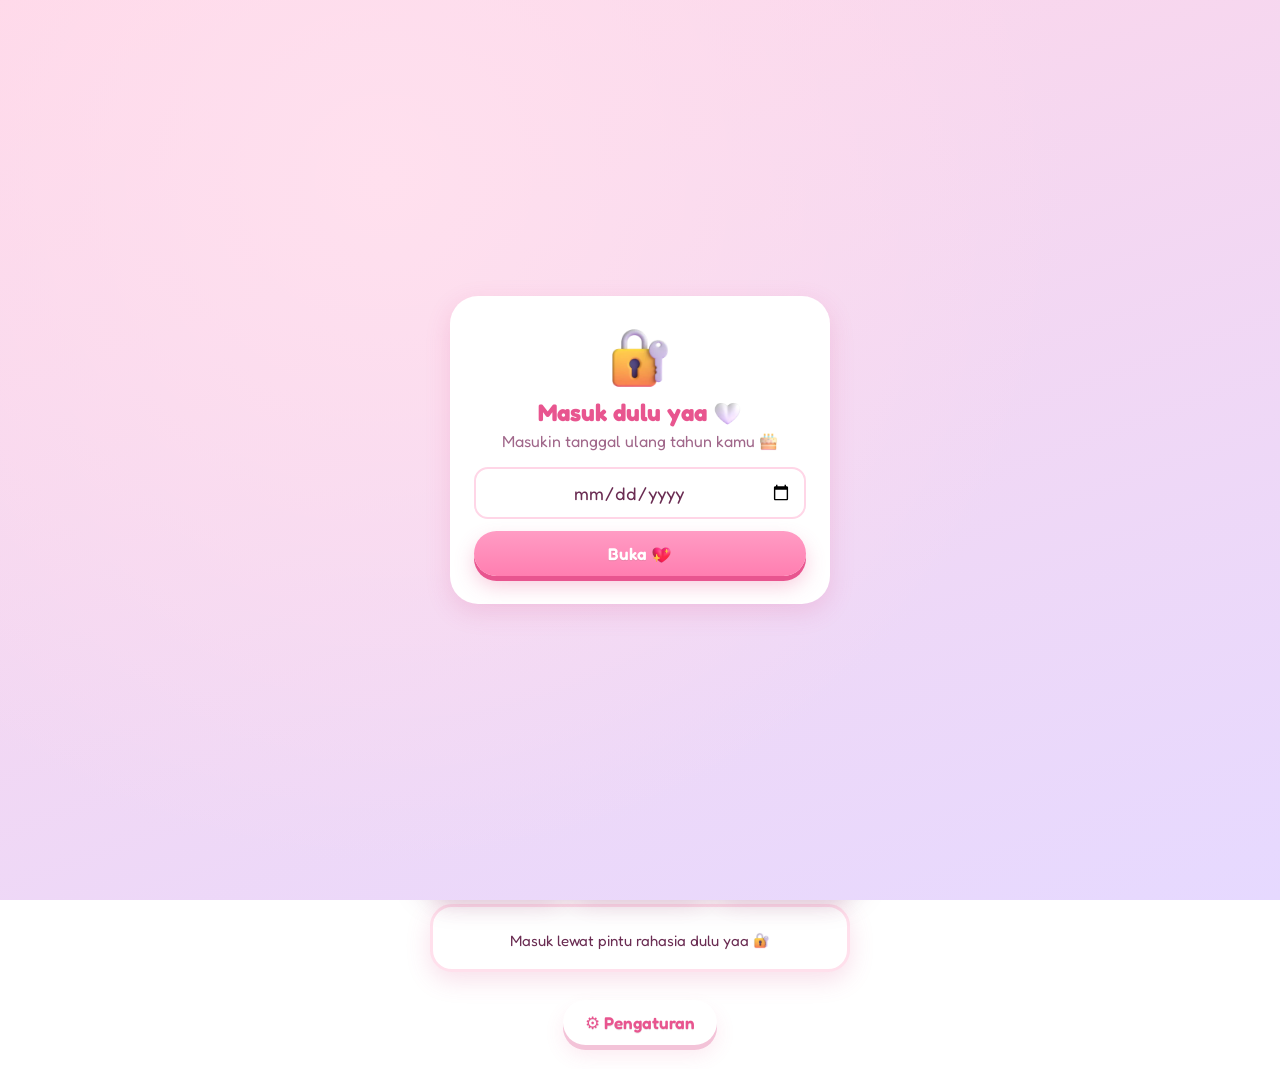
<file: index.html>
<!doctype html>
<html lang="id">
<head>
  <meta charset="utf-8">
  <meta name="viewport" content="width=device-width, initial-scale=1, maximum-scale=1, viewport-fit=cover, user-scalable=no">
  <title>Falicya's Game 💖</title>
  <meta name="description" content="Game kecil penuh cinta, khusus buat Falicya.">
  <meta name="theme-color" content="#ffd6e7">
  <link rel="manifest" href="/manifest.webmanifest" crossorigin="use-credentials">
  <link rel="apple-touch-icon" href="/icons/apple-touch-icon.png?v=2">
  <meta name="apple-mobile-web-app-capable" content="yes">
  <meta name="mobile-web-app-capable" content="yes">
  <meta name="apple-mobile-web-app-title" content="Falicya's Game">
  <meta name="apple-mobile-web-app-status-bar-style" content="default">
  <link rel="icon" href="/icons/icon-192.png?v=2">
  <link rel="preconnect" href="https://fonts.googleapis.com">
  <link rel="preconnect" href="https://fonts.gstatic.com" crossorigin>
  <link href="https://fonts.googleapis.com/css2?family=Fredoka:wght@400;500;600;700&family=Caveat:wght@500;700&display=swap" rel="stylesheet">
  <link rel="stylesheet" href="css/style.css">
</head>
<body>
  <div id="bg-hearts" aria-hidden="true"></div>

  <main id="app">
    <!-- HOME -->
    <section id="screen-home" class="screen active">
      <div class="home-wrap">
        <div class="mascots" aria-hidden="true"><span class="mascot-fall"><img class="mascot-face" src="img/fall-head.jpg" alt=""><svg class="exam-only head-mirror" viewBox="0 0 36 16"><rect x="2" y="6" width="32" height="5" rx="2.5" fill="#6b6f8a"/><circle cx="18" cy="8.5" r="7" fill="#dfe6f2" stroke="#6b6f8a" stroke-width="2.5"/><circle cx="18" cy="8.5" r="2.2" fill="#6b6f8a"/></svg></span><span class="mascot-mid">💖</span><span><img class="mascot-face" src="img/aidan-head.jpg" alt=""></span></div>
        <h1 class="title"><span class="nm">Falicya</span>'s<br><span class="title-2">Game</span></h1>
        <svg class="exam-only ecg-line" viewBox="0 0 400 46" preserveAspectRatio="none" aria-hidden="true"><path pathLength="100" d="M0 26 H120 L132 26 L140 10 L150 40 L160 4 L170 32 L178 26 H200 C204 18 214 14 220 20 C226 14 236 18 240 26 C236 34 226 38 220 44 C214 38 204 34 200 26 M240 26 H400"/></svg>
        <div class="daily-card" id="daily-card" hidden>
          <small id="daily-label">💌 Pesan hari ini dari Aidan</small>
          <p id="daily-text"></p>
        </div>
        <a class="exam-card" id="exam-card" href="/semangat/" hidden>
          <span class="exam-ico" aria-hidden="true">🩺</span>
          <span class="exam-txt"><b>Semangat ujiannya, Bu Dokter!</b><small>Buka penyemangat dari Aidan →</small></span>
        </a>
        <button class="home-hero" id="btn-play">
          <span class="hero-txt"><small id="hero-kicker">Petualangan</small><b id="hero-title">Main yuk!</b><span class="hero-prog"><i id="hero-bar"></i></span><em id="hero-sub">60 level seru nungguin</em></span>
          <span class="hero-go" aria-hidden="true">▶</span>
          <span class="hero-deco" aria-hidden="true"><span>🎮</span><span>⭐</span><span>💖</span></span>
        </button>
        <section class="daily-card" id="daily-home" hidden></section>
        <div class="home-grid">
          <button class="home-tile t-talk" id="btn-talk"><span class="ht-ic">💬</span><b>Deep Talk</b><small>Kartu obrolan berdua</small></button>
          <button class="home-tile t-pet" id="btn-pet"><span class="ht-ic">🐥</span><b>Peliharaan</b><small>Rawat bareng tiap hari</small></button>
          <button class="home-tile t-kita wide" id="btn-kita"><span class="ht-ic">📮</span><b>Kotak Kita</b><small>Surat & foto cuma buat kita berdua</small><span class="kita-badge" id="kita-badge" hidden></span></button>
        </div>
        <div class="streak-slot" id="streak-home" hidden></div>
        <button class="btn ghost install-btn" id="btn-install" hidden>📲 Pasang ke home screen</button>
        <button class="btn ghost settings-btn" type="button" data-settings>⚙️ Pengaturan</button>
      </div>
    </section>

    <!-- PELIHARAAN KITA -->
    <section id="screen-pet" class="screen">
      <header class="topbar">
        <button class="icon-btn" data-go="home" aria-label="Kembali">⬅️</button>
        <div class="star-total">🐥 Peliharaan Kita</div>
        <span class="topbar-gap" aria-hidden="true"></span>
      </header>
      <div class="pet-root" id="pet-root"></div>
    </section>

    <!-- KARTU DEEP TALK -->
    <section id="screen-talk" class="screen">
      <header class="topbar">
        <button class="icon-btn" data-go="home" aria-label="Beranda">🏠</button>
        <div class="star-total" id="talk-count">💬</div>
        <span class="topbar-gap" aria-hidden="true"></span>
      </header>
      <div class="talk-wrap">
        <h2 class="talk-title">Kartu Deep Talk</h2>
        <p class="talk-sub">Tarik satu kartu, jawab gantian, dengerin baik-baik 🤍</p>
        <div class="talk-cats" id="talk-cats"></div>
        <button class="talk-card" id="talk-card" type="button" aria-live="polite">
          <span class="talk-inner">
            <span class="talk-back"><span class="talk-logo">💬</span><b>Tap buat tarik kartu</b></span>
            <span class="talk-front"><small id="talk-cat"></small><i class="talk-quote" aria-hidden="true">“</i><p id="talk-q"></p><em class="talk-turn" id="talk-turn"></em></span>
          </span>
        </button>
        <div class="talk-bar"><div class="talk-prog"><i id="talk-prog"></i></div><span id="talk-left"></span></div>
        <button class="btn" id="talk-next" type="button">Tarik kartu 🃏</button>
      </div>
    </section>

    <!-- GAMBAR UDARA -->
    <section id="screen-draw" class="screen">
      <header class="topbar">
        <button class="icon-btn" data-go="online" aria-label="Kembali">⬅️</button>
        <div class="star-total" id="draw-who">✍️ Gambar Udara</div>
        <span class="topbar-gap" aria-hidden="true"></span>
      </header>
      <p class="draw-status" id="draw-status"></p>
      <div class="draw-stage">
        <video id="draw-video" playsinline muted></video>
        <img id="draw-remote" class="draw-remote" alt="">
        <canvas id="draw-canvas"></canvas>
        <div class="draw-cursor" id="draw-cursor" hidden></div>
        <p class="draw-secret" id="draw-secret" hidden></p>
      </div>
      <form class="draw-guess" id="draw-guess" hidden><input placeholder="Tebak gambarnya…" maxlength="30" autocomplete="off"><button class="btn small-btn" type="submit">Tebak</button></form>
      <div class="draw-tools">
        <div class="draw-colors" id="draw-colors"></div>
        <label class="draw-size">✏️<input type="range" id="draw-size" min="3" max="18" value="6"></label>
        <div class="draw-btns">
          <button class="btn ghost small-btn" id="draw-mode" type="button">🩹 Hapus</button>
          <button class="btn ghost small-btn" id="draw-clear" type="button">🧽 Bersihin</button>
          <button class="btn ghost small-btn" id="draw-cam" type="button">📷 Tutup kamera</button>
          <button class="btn small-btn" id="draw-save" type="button">📸 Simpan foto</button>
        </div>
      </div>
    </section>

    <!-- MAIN BARENG (ONLINE) -->
    <section id="screen-online" class="screen">
      <header class="topbar">
        <button class="icon-btn" data-go="home" aria-label="Beranda">🏠</button>
        <div class="star-total">💞 Berdua</div>
        <span class="topbar-gap" aria-hidden="true"></span>
      </header>
      <div class="pn" id="duo-nav"></div>
      <div class="talk-wrap">
        <p class="ol-intro">Main bareng dari HP masing-masing, langsung nyambung 💞</p>
        <div class="ol-card" id="ol-room"></div>
        <div class="ol-map" id="ol-map"></div>
        <div class="ol-games" id="ol-games"></div>
      </div>
    </section>

    <!-- PETA LEVEL -->
    <section id="screen-map" class="screen">
      <header class="topbar">
        <button class="icon-btn" data-go="home" aria-label="Beranda">🏠</button>
        <div class="star-total">⭐ <span id="star-count">0</span></div>
        <div class="topbar-right">
          <button class="icon-btn" id="btn-music" aria-label="Lagu">🎵</button>
          <button class="icon-btn" id="btn-sound" aria-label="Efek suara">🔊</button>
        </div>
      </header>
      <div class="streak-slot" id="streak-map" hidden></div>
      <div class="pn" id="solo-tabs"></div>
      <div id="worlds"></div>
    </section>

    <!-- GAME -->
    <section id="screen-game" class="screen">
      <header class="hud">
        <div class="hud-main">
          <div class="hud-title" id="hud-title"></div>
          <div class="hud-stats" id="hud-stats"></div>
        </div>
        <button class="help-btn" id="btn-help" aria-label="Cara main">?</button>
        <button class="pause-btn" id="btn-pause" aria-label="Jeda"><i></i><i></i></button>
      </header>
      <div id="stage"></div>
      <div class="pause-ov" id="pause" hidden>
        <div class="pause-card">
          <div class="pause-ico" aria-hidden="true"><i></i><i></i></div>
          <h2>Jeda dulu</h2>
          <p id="pause-sub">Santai, game-nya berhenti sampai kamu lanjut</p>
          <button class="btn" id="btn-resume">▶ Lanjut main</button>
          <button class="btn ghost" id="btn-restart">🔁 Ulangi dari awal</button>
          <button class="btn ghost" type="button" data-settings>⚙️ Pengaturan</button>
          <button class="btn ghost" id="btn-quit">🚪 Keluar</button>
        </div>
      </div>
    </section>

    <!-- SURAT -->
    <section id="screen-letter" class="screen">
      <article class="letter">
        <div class="letter-seal">💌</div>
        <h2>To <span class="nm">Falicya</span></h2>
        <div class="polaroids">
          <figure class="polaroid left">
            <img src="img/fall-kecil.jpg" alt="Fall Jr">
            <figcaption>Fall Jr 🦉</figcaption>
          </figure>
          <span class="polaroid-heart" aria-hidden="true">💖</span>
          <figure class="polaroid right">
            <img src="img/aidan-kecil.jpg" alt="Aidan Jr">
            <figcaption>Aidan Jr 🐱</figcaption>
          </figure>
        </div>
        <div class="letter-body" id="letter-body"></div>
        <p class="letter-sign">— <span id="letter-from"></span> 💖</p>
      </article>
      <button class="btn" data-go="map">Kembali ke peta</button>
    </section>
  </main>

  <div id="modal" class="modal hidden" role="dialog" aria-modal="true">
    <div class="modal-card"></div>
  </div>

  <div id="toast" class="toast" role="status" aria-live="polite"></div>
  <canvas id="confetti" aria-hidden="true"></canvas>

  <script type="module" src="js/main.js"></script>
</body>
</html>
</file>
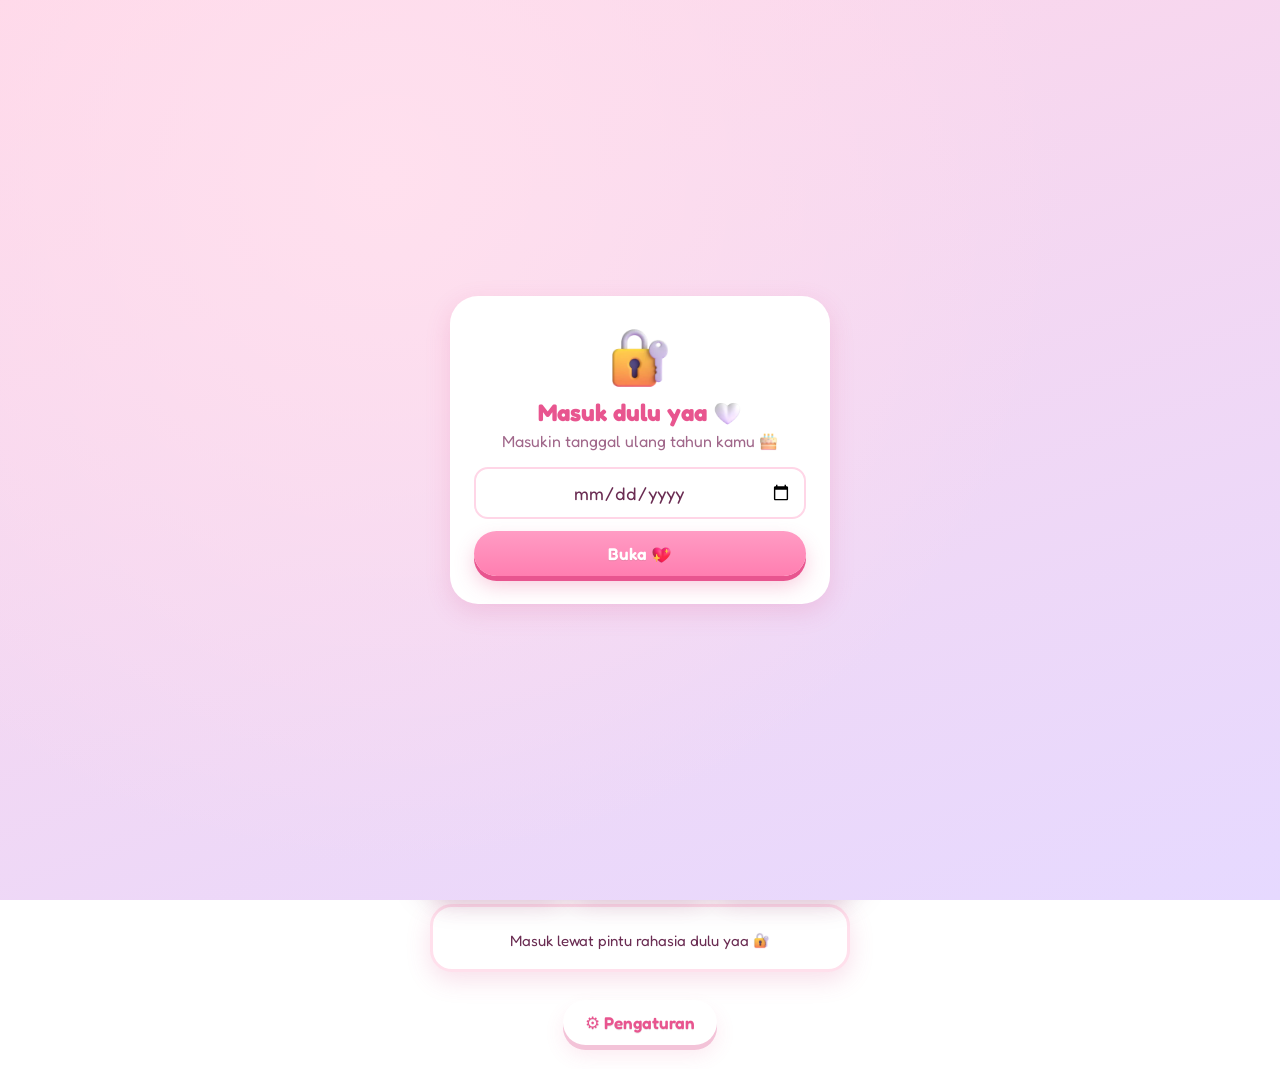
<file: semangat/index.html>
<!doctype html>
<html lang="id">
<head>
<meta charset="utf-8">
<meta name="viewport" content="width=device-width, initial-scale=1, viewport-fit=cover">
<meta name="robots" content="noindex, nofollow">
<title>Semangat, Bu Dokter! 🩺</title>
<meta name="theme-color" content="#fff4f8">
<link rel="icon" href="data:image/svg+xml,<svg xmlns='http://www.w3.org/2000/svg' viewBox='0 0 100 100'><text y='.9em' font-size='88'>🩺</text></svg>">
<link rel="preconnect" href="https://fonts.googleapis.com">
<link rel="preconnect" href="https://fonts.gstatic.com" crossorigin>
<link href="https://fonts.googleapis.com/css2?family=Fredoka:wght@400;500;600;700&family=Caveat:wght@500;700&display=swap" rel="stylesheet">
<script>
  // Cuma buat yang udah lewat pintu depan (ultah)
  try { if (localStorage.getItem('fq-gate-v3') !== '1') location.replace('/'); } catch {}
</script>
<style>
  :root {
    --pink: #ff7eb0; --pink-deep: #e8558f; --pink-soft: #ffe1ee; --teal: #4fc3b0; --teal-deep: #259c8a; --teal-soft: #dcf6f1;
    --ink: #5a2848; --ink-soft: #9a6a88; --card: #fff; --shadow: 0 10px 30px rgba(214, 80, 140, .13);
  }
  * { box-sizing: border-box; }
  html { scroll-behavior: smooth; }
  body {
    margin: 0; font-family: Fredoka, system-ui, sans-serif; color: var(--ink); -webkit-tap-highlight-color: transparent;
    background: linear-gradient(170deg, #fff4f8 0%, #fdeff6 40%, #eaf8f5 100%); background-attachment: fixed; min-height: 100vh;
  }
  .float { position: fixed; inset: 0; pointer-events: none; overflow: hidden; z-index: 0; }
  .float span { position: absolute; bottom: -40px; opacity: .35; animation: up linear infinite; }
  @keyframes up { to { transform: translateY(-115vh) rotate(25deg); } }
  main { position: relative; z-index: 1; max-width: 480px; margin: 0 auto; padding: 18px 16px calc(40px + env(safe-area-inset-bottom)); display: flex; flex-direction: column; gap: 16px; }

  .top { display: flex; justify-content: space-between; align-items: center; }
  .back { text-decoration: none; color: var(--ink-soft); font-size: 15px; font-weight: 500; background: rgba(255,255,255,.75); padding: 8px 14px; border-radius: 999px; box-shadow: 0 2px 8px rgba(214,80,140,.1); }
  .pill { font-size: 13px; font-weight: 600; color: var(--teal-deep); background: var(--teal-soft); padding: 6px 12px; border-radius: 999px; }

  /* Hero: Bu Dokter Fall */
  .hero { text-align: center; padding-top: 6px; }
  .doc { position: relative; width: 210px; height: 230px; margin: 0 auto; animation: bob 3s ease-in-out infinite; }
  @keyframes bob { 50% { transform: translateY(-6px); } }
  .doc img { position: absolute; left: 50%; top: 22px; width: 118px; height: 118px; margin-left: -59px; border-radius: 50%; object-fit: cover; border: 5px solid #fff; box-shadow: 0 8px 20px rgba(214,80,140,.25); z-index: 2; }
  .doc svg { position: absolute; left: 0; bottom: 0; width: 210px; height: 140px; }
  .doc .mirror { position: absolute; left: 50%; top: 8px; margin-left: -18px; width: 36px; height: 16px; z-index: 3; }
  .ecg { display: block; width: 100%; height: 46px; margin: 4px 0 0; }
  .ecg path { fill: none; stroke: var(--pink); stroke-width: 3; stroke-linecap: round; stroke-linejoin: round; stroke-dasharray: 100; stroke-dashoffset: 100; animation: beat 3s ease-in-out infinite; vector-effect: non-scaling-stroke; }
  @keyframes beat { 55% { stroke-dashoffset: 0; } 75% { stroke-dashoffset: 0; } 100% { stroke-dashoffset: -100; } }
  h1 { margin: 6px 0 4px; font-size: 34px; line-height: 1.1; font-weight: 700; color: var(--pink-deep); }
  .hero p { margin: 0; color: var(--ink-soft); font-size: 17px; }

  .card { background: var(--card); border-radius: 24px; padding: 18px; box-shadow: var(--shadow); }
  .card h2 { margin: 0 0 12px; font-size: 19px; font-weight: 600; display: flex; align-items: center; gap: 8px; }
  .card h2 .tag { margin-left: auto; font-size: 12px; font-weight: 600; color: var(--pink-deep); background: var(--pink-soft); padding: 4px 10px; border-radius: 999px; }

  /* Pesan hari ini */
  .today { border: 3px dashed #ffc6dc; }
  .today .msg { font-family: Caveat, cursive; font-size: 29px; line-height: 1.2; margin: 0; min-height: 70px; }
  .today .from { text-align: right; margin: 10px 0 0; color: var(--ink-soft); font-size: 14px; }
  .days { display: flex; gap: 6px; margin-top: 14px; overflow-x: auto; scrollbar-width: none; padding-bottom: 2px; }
  .days::-webkit-scrollbar { display: none; }
  .days button { flex: 1 0 auto; min-width: 44px; border: 0; font: inherit; font-size: 13px; font-weight: 600; padding: 8px 6px; border-radius: 12px; background: #fdf1f6; color: var(--ink-soft); }
  .days button.on { background: var(--pink); color: #fff; box-shadow: 0 4px 10px rgba(255,126,176,.35); }
  .days button.locked { opacity: .45; }

  /* Resep */
  .rx { background: #fffdf8; border: 1px solid #f3e4d0; position: relative; overflow: hidden; }
  .rx::before { content: ''; position: absolute; left: 0; right: 0; top: 0; height: 8px; background: repeating-linear-gradient(90deg, var(--teal) 0 18px, var(--pink) 18px 36px); }
  .rx-head { display: flex; justify-content: space-between; align-items: flex-end; border-bottom: 2px solid #f3e4d0; padding: 6px 0 10px; margin-bottom: 10px; }
  .rx-head b { font-size: 18px; }
  .rx-head small { display: block; color: var(--ink-soft); font-size: 12.5px; font-weight: 500; }
  .rx-sym { font-family: Georgia, serif; font-style: italic; font-size: 40px; color: var(--teal-deep); line-height: 1; }
  .rx ul { list-style: none; margin: 0; padding: 0; display: flex; flex-direction: column; gap: 4px; }
  .rx li label { display: flex; gap: 12px; align-items: center; padding: 8px 4px; cursor: pointer; font-family: Caveat, cursive; font-size: 24px; line-height: 1.1; }
  .rx li small { display: block; font-family: Fredoka, sans-serif; font-size: 12.5px; color: var(--ink-soft); }
  .rx input { appearance: none; -webkit-appearance: none; width: 26px; height: 26px; flex-shrink: 0; border-radius: 8px; border: 2.5px solid #c9b8a6; background: #fff; display: grid; place-items: center; margin: 0; }
  .rx input:checked { background: var(--teal); border-color: var(--teal); }
  .rx input:checked::after { content: '✓'; color: #fff; font-family: Fredoka, sans-serif; font-size: 16px; font-weight: 700; }
  .rx input:checked + span { text-decoration: line-through; text-decoration-color: rgba(37,156,138,.5); opacity: .7; }
  .rx-sign { display: flex; justify-content: space-between; align-items: center; margin-top: 12px; padding-top: 10px; border-top: 2px dashed #f3e4d0; }
  .rx-sign { gap: 10px; }
  .rx-sign span { font-family: Caveat, cursive; font-size: 24px; color: var(--teal-deep); white-space: nowrap; }
  .rx-sign small { color: var(--ink-soft); font-size: 12.5px; }
  .rx-done { margin: 10px 0 0; text-align: center; font-weight: 600; color: var(--teal-deep); }

  /* Tombol darurat */
  .sos { text-align: center; }
  .sos p { margin: 0 0 14px; color: var(--ink-soft); }
  .sos-btn { width: 150px; height: 150px; border-radius: 50%; border: 0; cursor: pointer; font: inherit; color: #fff; font-weight: 700; font-size: 17px; line-height: 1.15;
    background: radial-gradient(circle at 35% 30%, #ff9cc4, var(--pink-deep)); box-shadow: 0 8px 0 #c43d76, 0 18px 30px rgba(232,85,143,.4); transition: transform .1s, box-shadow .1s; position: relative; }
  .sos-btn::before { content: ''; position: absolute; inset: -10px; border-radius: 50%; border: 3px solid rgba(255,126,176,.35); animation: ring 1.8s ease-out infinite; }
  @keyframes ring { from { transform: scale(.9); opacity: 1; } to { transform: scale(1.18); opacity: 0; } }
  .sos-btn:active { transform: translateY(6px); box-shadow: 0 2px 0 #c43d76, 0 8px 16px rgba(232,85,143,.35); }
  .sos-btn .cross { display: block; width: 34px; height: 34px; margin: 0 auto 8px; background: linear-gradient(#fff, #fff) center / 11px 100% no-repeat, linear-gradient(#fff, #fff) center / 100% 11px no-repeat; border-radius: 3px; }

  /* Napas */
  .breath { text-align: center; }
  .breath p { margin: 0 0 6px; color: var(--ink-soft); }
  .lung { width: 170px; height: 170px; margin: 14px auto; position: relative; display: grid; place-items: center; }
  .lung .ball { position: absolute; inset: 0; border-radius: 50%; background: radial-gradient(circle at 40% 35%, #b9efe5, var(--teal)); transform: scale(.55); transition: transform 4s ease-in-out; box-shadow: 0 10px 30px rgba(79,195,176,.35); }
  .lung b { position: relative; color: #fff; font-size: 20px; text-shadow: 0 1px 4px rgba(0,0,0,.15); }
  .btn { border: 0; border-radius: 999px; font: inherit; font-weight: 600; font-size: 16px; padding: 12px 24px; color: #fff; background: linear-gradient(180deg, #ff9cc4, var(--pink)); box-shadow: 0 5px 0 var(--pink-deep); cursor: pointer; }
  .btn:active { transform: translateY(4px); box-shadow: 0 1px 0 var(--pink-deep); }
  .btn.teal { background: linear-gradient(180deg, #7fdccd, var(--teal)); box-shadow: 0 5px 0 var(--teal-deep); }
  .btn.teal:active { box-shadow: 0 1px 0 var(--teal-deep); }

  .end { text-align: center; padding: 8px 10px 0; }
  .end p { font-family: Caveat, cursive; font-size: 30px; line-height: 1.2; margin: 0 0 16px; }
  .end a { text-decoration: none; display: inline-block; }

  /* Pop-up semangat */
  .pop { position: fixed; inset: 0; z-index: 20; display: grid; place-items: center; padding: 24px; background: rgba(90,40,72,.35); backdrop-filter: blur(3px); -webkit-backdrop-filter: blur(3px); opacity: 0; pointer-events: none; transition: opacity .2s; }
  .pop.show { opacity: 1; pointer-events: auto; }
  .pop-card { width: min(100%, 360px); background: #fff; border-radius: 26px; padding: 26px 22px 20px; text-align: center; box-shadow: 0 20px 60px rgba(90,40,72,.3); transform: scale(.85); transition: transform .3s cubic-bezier(.3,1.5,.5,1); }
  .pop.show .pop-card { transform: none; }
  .pop-card .big { font-size: 46px; }
  .pop-card p { font-family: Caveat, cursive; font-size: 32px; line-height: 1.2; margin: 4px 0 20px; }
  .pop-card .row { display: flex; gap: 10px; justify-content: center; }
  .pop-card .ghost { background: #fff; color: var(--pink-deep); box-shadow: 0 5px 0 #f3c3d8; }
  .burst { position: fixed; z-index: 30; pointer-events: none; font-size: 26px; animation: burst 1.1s ease-out forwards; }
  @keyframes burst { to { transform: translate(var(--x), var(--y)) rotate(var(--r)) scale(.6); opacity: 0; } }
  .toast { position: fixed; left: 50%; bottom: calc(24px + env(safe-area-inset-bottom)); transform: translate(-50%, 120px); background: #fff; color: var(--ink); padding: 11px 18px; border-radius: 999px; box-shadow: 0 10px 30px rgba(90,40,72,.2); font-weight: 500; transition: transform .3s; z-index: 40; white-space: nowrap; }
  .toast.show { transform: translate(-50%, 0); }
  @media (prefers-reduced-motion: reduce) { .doc, .float span, .sos-btn::before, .ecg path { animation: none; } .ecg path { stroke-dashoffset: 0; } }
</style>
</head>
<body>
<div class="float" id="float" aria-hidden="true"></div>
<main>
  <div class="top">
    <a class="back" href="/">← Game</a>
    <span class="pill" id="day-pill">Minggu ujian</span>
  </div>

  <section class="hero">
    <div class="doc">
      <svg class="mirror" viewBox="0 0 36 16" aria-hidden="true"><rect x="2" y="6" width="32" height="5" rx="2.5" fill="#6b6f8a"/><circle cx="18" cy="8.5" r="7" fill="#dfe6f2" stroke="#6b6f8a" stroke-width="2.5"/><circle cx="18" cy="8.5" r="2.2" fill="#6b6f8a"/></svg>
      <img src="/img/fall-head.jpg" alt="Bu Dokter Fall">
      <svg viewBox="0 0 210 140" aria-hidden="true">
        <path d="M14 140 C14 80 50 40 105 40 C160 40 196 80 196 140 Z" fill="#fff" stroke="#f1d5e2" stroke-width="2"/>
        <path d="M82 42 L105 92 L128 42 Z" fill="#7fd6c6"/>
        <path d="M82 42 L105 100 L92 140 M128 42 L105 100 L118 140" fill="none" stroke="#efd3e0" stroke-width="2.5" stroke-linejoin="round"/>
        <path d="M76 46 C66 92 90 108 105 108 C120 108 144 92 134 46" fill="none" stroke="#6b6f8a" stroke-width="5" stroke-linecap="round"/>
        <circle cx="105" cy="112" r="9" fill="#dfe6f2" stroke="#6b6f8a" stroke-width="3.5"/>
        <rect x="140" y="92" width="38" height="24" rx="5" fill="#ffe3ee" stroke="#f5b8d0" stroke-width="1.5"/>
        <text x="159" y="108" text-anchor="middle" font-family="Fredoka, sans-serif" font-size="10" font-weight="600" fill="#e8558f">dr. Fall</text>
        <rect x="36" y="100" width="30" height="26" rx="4" fill="none" stroke="#efd3e0" stroke-width="2.5"/>
        <rect x="44" y="92" width="4" height="16" rx="2" fill="#ff7eb0"/><rect x="52" y="94" width="4" height="14" rx="2" fill="#4fc3b0"/>
      </svg>
    </div>
    <svg class="ecg" viewBox="0 0 400 46" preserveAspectRatio="none" aria-hidden="true"><path pathLength="100" d="M0 26 H120 L132 26 L140 10 L150 40 L160 4 L170 32 L178 26 H200 C204 18 214 14 220 20 C226 14 236 18 240 26 C236 34 226 38 220 44 C214 38 204 34 200 26 M240 26 H400"/></svg>
    <h1>Semangat ujiannya,<br>Bu Dokter! 🩺</h1>
    <p>dari Aidan, buat dokter kesayangannya 💗</p>
  </section>

  <section class="card today">
    <h2>💌 Pesan hari ini <span class="tag" id="day-tag"></span></h2>
    <p class="msg" id="today-msg"></p>
    <p class="from">— Aidan</p>
    <div class="days" id="days"></div>
  </section>

  <section class="card rx">
    <div class="rx-head">
      <div><b>Resep dari dr. hun hun</b><small>Pasien: dr. Falicya · Diagnosa: lagi ujian</small></div>
      <span class="rx-sym">℞</span>
    </div>
    <ul id="rx-list"></ul>
    <p class="rx-done" id="rx-done" hidden>Resep hari ini udah diminum semua! Pinter 💗</p>
    <div class="rx-sign"><small>Aturan pakai: tiap hari selama ujian</small><span>dr. hun hun ♡</span></div>
  </section>

  <section class="card sos">
    <h2 style="justify-content:center">Tombol darurat</h2>
    <p>Pencet kalau lagi panik, capek, atau butuh disemangatin</p>
    <button class="sos-btn" id="sos"><span class="cross" aria-hidden="true"></span>Semangatin<br>aku!</button>
  </section>

  <section class="card breath">
    <h2 style="justify-content:center">Tarik napas dulu</h2>
    <p>Sebelum masuk ruang ujian, 3 kali napas pelan</p>
    <div class="lung"><div class="ball" id="ball"></div><b id="lung-txt">siap?</b></div>
    <button class="btn teal" id="breath-btn">Mulai</button>
  </section>

  <section class="end">
    <p>Apa pun hasilnya nanti, Aidan tetep bangga sama kamu. Semangat, bu dokter sayangnya Aidan 🤍</p>
    <a class="btn" href="/">Balik ke game 🎮</a>
  </section>
</main>

<div class="pop" id="pop" role="dialog" aria-modal="true">
  <div class="pop-card">
    <p id="pop-text"></p>
    <div class="row"><button class="btn ghost" id="pop-close">Makasih</button><button class="btn" id="pop-more">Lagi!</button></div>
  </div>
</div>
<div class="toast" id="toast"></div>

<script type="module">
import { CONFIG } from '/js/config.js';
const $ = (s) => document.querySelector(s);
const exam = CONFIG.exam;

// Hiasan melayang: tema dokter
const EMO = ['🩺', '💗', '💊', '🩹', '🤍', '✨', '💉', '📚'];
for (let i = 0; i < 14; i++) {
  const s = document.createElement('span');
  s.textContent = EMO[i % EMO.length];
  s.style.left = `${Math.random() * 100}%`;
  s.style.fontSize = `${14 + Math.random() * 16}px`;
  s.style.animationDuration = `${14 + Math.random() * 12}s`;
  s.style.animationDelay = `${-Math.random() * 24}s`;
  $('#float').appendChild(s);
}

let toastT;
function toast(t) { const el = $('#toast'); el.textContent = t; el.classList.add('show'); clearTimeout(toastT); toastT = setTimeout(() => el.classList.remove('show'), 2200); }

// ---------- Pesan per hari ----------
const today = new Intl.DateTimeFormat('en-CA', { timeZone: 'Asia/Jakarta' }).format(new Date());
const dayNum = Math.round((new Date(`${today}T12:00:00Z`) - new Date(`${exam.from}T12:00:00Z`)) / 864e5); // 0 = hari pertama
const cur = Math.max(0, Math.min(exam.days - 1, dayNum));
$('#day-pill').textContent = dayNum < 0 ? 'Bentar lagi ujian' : dayNum >= exam.days ? 'Ujian selesai 🎉' : `Hari ke-${dayNum + 1} ujian`;
let shown = cur;
function renderDays() {
  $('#today-msg').textContent = exam.daily[shown] || exam.daily[exam.daily.length - 1];
  $('#day-tag').textContent = `Hari ${shown + 1}`;
  $('#days').innerHTML = exam.daily.map((_, i) => `<button type="button" data-d="${i}" class="${i === shown ? 'on' : ''} ${i > cur ? 'locked' : ''}">${i > cur ? '🔒' : ''}${i + 1}</button>`).join('');
}
renderDays();
$('#days').addEventListener('click', (e) => {
  const b = e.target.closest('[data-d]');
  if (!b) return;
  const i = +b.dataset.d;
  if (i > cur) { toast('Belum boleh dibuka, tunggu harinya yaa 🤭'); return; }
  shown = i; renderDays();
});

// ---------- Resep (dicentang tiap hari) ----------
const RX = [
  'Sarapan dulu',
  'Minum air putih',
  'Istirahat dulu kalau ngerasa capek',
  'Senyum ya sayang, biar hari ini happy',
];
const RX_KEY = `fq-semangat-rx-${today}`;
let done = [];
try { done = JSON.parse(localStorage.getItem(RX_KEY) || '[]'); } catch {}
$('#rx-list').innerHTML = RX.map((t, i) => `<li><label><input type="checkbox" data-rx="${i}" ${done.includes(i) ? 'checked' : ''}><span>${t}</span></label></li>`).join('');
const rxCheck = () => { $('#rx-done').hidden = done.length < RX.length; };
rxCheck();
$('#rx-list').addEventListener('change', (e) => {
  const i = +e.target.dataset.rx;
  done = e.target.checked ? [...new Set([...done, i])] : done.filter((x) => x !== i);
  try { localStorage.setItem(RX_KEY, JSON.stringify(done)); } catch {}
  rxCheck();
  if (done.length === RX.length) burst(e.target, ['💗', '✨', '🩺']);
});

// ---------- Tombol darurat ----------
const LINES = [
  'Semangat bu dokter sayangnya Aidan! 🩺💗',
  'Bu dokter jangan lupa makan yaa, nanti dr. hun hun marah lo.',
  'Aidan bangga sama kamu, apa pun hasilnya.',
  'Inget resep dari dr. hun hun, senyum dulu biar happy.',
  'Fall pintar, Fall hebat, Fall pasti bisa!',
  'Aidan bangga sama Fall, apa pun hasilnya.',
];
// Pas lagi haid: kalimatnya ditambah yang nyambung sama itu
const REST_LINES = [
  'Perutnya sakit ya? Kompres anget dulu, soalnya bisa nunggu sebentar kok.',
  'Lagi haid tapi tetep ujian. Bu dokter emang paling kuat.',
  'Kalau mood-nya naik turun, nggak apa-apa. Aidan tetep di sini.',
  'Jangan lupa minum air anget sama makan yang bener ya sayang.',
  'Boleh kok istirahat dulu kalau badannya lagi nggak enak. Kamu nggak harus kuat terus.',
  'Resep dr. hun hun hari ini: air anget, cemilan manis, sama istirahat yang cukup.',
];
const rest = exam.rest;
const restDay = rest ? Math.round((new Date(`${today}T12:00:00Z`) - new Date(`${rest.from}T12:00:00Z`)) / 864e5) : -1;
const POOL = restDay >= 0 && restDay < rest.days ? [...LINES, ...REST_LINES] : LINES;
let last = -1;
function cheer() {
  let i; do { i = Math.floor(Math.random() * POOL.length); } while (i === last && POOL.length > 1);
  last = i;
  $('#pop-text').textContent = POOL[i];
  $('#pop').classList.add('show');
  navigator.vibrate?.(30);
}
$('#sos').addEventListener('click', cheer);
$('#pop-more').addEventListener('click', cheer);
$('#pop-close').addEventListener('click', () => $('#pop').classList.remove('show'));
$('#pop').addEventListener('click', (e) => { if (e.target.id === 'pop') $('#pop').classList.remove('show'); });

function burst(from, emo) {
  const r = from.getBoundingClientRect();
  for (let k = 0; k < 14; k++) {
    const s = document.createElement('span');
    s.className = 'burst';
    s.textContent = emo[k % emo.length];
    const a = Math.random() * Math.PI * 2, d = 80 + Math.random() * 110;
    s.style.left = `${r.left + r.width / 2 - 13}px`;
    s.style.top = `${r.top + r.height / 2 - 13}px`;
    s.style.setProperty('--x', `${Math.cos(a) * d}px`);
    s.style.setProperty('--y', `${Math.sin(a) * d - 40}px`);
    s.style.setProperty('--r', `${Math.random() * 120 - 60}deg`);
    document.body.appendChild(s);
    setTimeout(() => s.remove(), 1200);
  }
}

// ---------- Latihan napas 4-4-4 ----------
let breathing = false;
const sleep = (ms) => new Promise((r) => setTimeout(r, ms));
$('#breath-btn').addEventListener('click', async () => {
  if (breathing) return;
  breathing = true;
  const btn = $('#breath-btn'), ball = $('#ball'), txt = $('#lung-txt');
  btn.disabled = true; btn.style.opacity = .5;
  for (let n = 1; n <= 3; n++) {
    txt.textContent = `tarik… (${n}/3)`; ball.style.transform = 'scale(1)'; await sleep(4000);
    txt.textContent = 'tahan…'; await sleep(3000);
    txt.textContent = 'buang…'; ball.style.transform = 'scale(.55)'; await sleep(4000);
  }
  txt.textContent = 'siap!';
  toast('Kamu pasti bisa, bu dokter!');
  btn.disabled = false; btn.style.opacity = 1; btn.textContent = 'Ulangi';
  breathing = false;
});
</script>
</body>
</html>
</file>
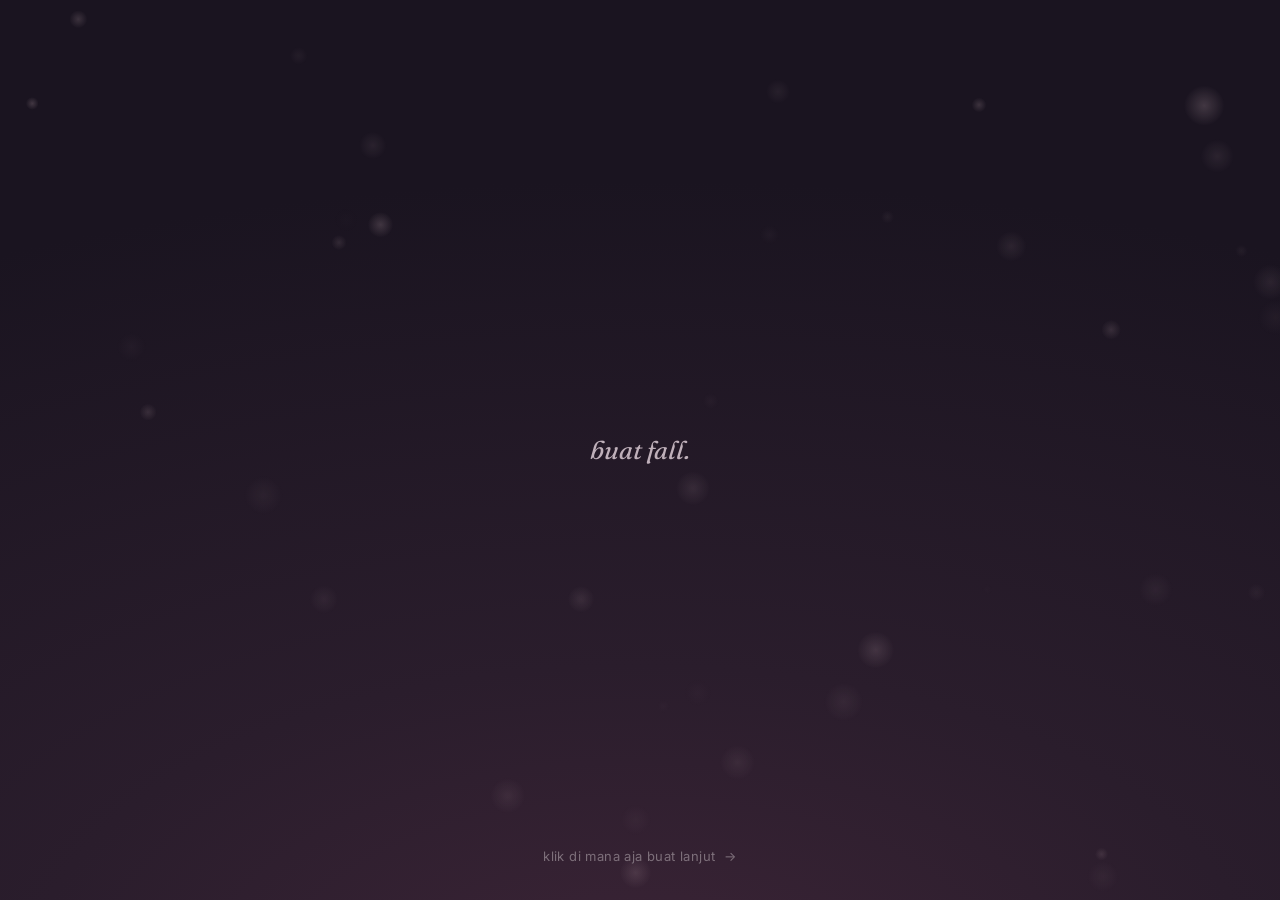
<file: p/6ipormat/index.html>
<!doctype html>
<html lang="id">
<head>
<meta charset="utf-8">
<meta name="viewport" content="width=device-width, initial-scale=1, viewport-fit=cover">
<meta name="robots" content="noindex, nofollow">
<title>buat fall</title>
<meta name="theme-color" content="#1a1420">
<link rel="icon" href="data:image/svg+xml,<svg xmlns='http://www.w3.org/2000/svg' viewBox='0 0 100 100'><text y='.9em' font-size='88'>🤍</text></svg>">
<link rel="preconnect" href="https://fonts.googleapis.com">
<link rel="preconnect" href="https://fonts.gstatic.com" crossorigin>
<link href="https://fonts.googleapis.com/css2?family=Fraunces:ital,opsz,wght@0,9..144,300;0,9..144,500;1,9..144,300;1,9..144,400&family=Inter:wght@400;500&family=Caveat:wght@500&display=swap" rel="stylesheet">
<style>
  :root { --ink: #f4ece6; --soft: #bfb0ba; --dim: #7d6f7a; --accent: #f2b8c6; --bg1: #1a1420; --bg2: #2a1d2c; }
  * { box-sizing: border-box; }
  html, body { margin: 0; height: 100%; overflow: hidden; }
  body {
    font-family: Inter, system-ui, sans-serif; color: var(--ink); cursor: default; user-select: none;
    background: radial-gradient(ellipse 120% 90% at 50% 110%, #3b2436 0%, var(--bg2) 40%, var(--bg1) 100%);
  }
  canvas { position: fixed; inset: 0; pointer-events: none; }
  .stage { position: fixed; inset: 0; display: grid; place-items: center; padding: 6vh 7vw; }
  .scene { width: min(100%, 760px); text-align: center; opacity: 0; transform: translateY(14px); transition: opacity 1.4s ease, transform 1.4s ease; }
  .scene.show { opacity: 1; transform: none; }
  .scene.leave { opacity: 0; transform: translateY(-10px); transition-duration: .8s; }

  .line { font-family: Fraunces, Georgia, serif; font-weight: 300; font-size: clamp(26px, 3.4vw, 44px); line-height: 1.35; margin: 0; }
  .line em { font-style: italic; color: var(--accent); }
  .small { font-size: clamp(15px, 1.4vw, 18px); color: var(--soft); margin: 18px 0 0; line-height: 1.6; letter-spacing: .2px; }
  .hand { font-family: Caveat, cursive; font-size: clamp(26px, 2.6vw, 34px); color: var(--accent); }
  .reveal > * { opacity: 0; transform: translateY(8px); transition: opacity 1s ease, transform 1s ease; }
  .reveal > .in { opacity: 1; transform: none; }

  /* Adegan chat (ingatan awal kenalan) */
  .chat { width: min(100%, 520px); margin: 0 auto; background: rgba(255,255,255,.05); border: 1px solid rgba(255,255,255,.1); border-radius: 22px; padding: 18px; text-align: left; backdrop-filter: blur(6px); }
  .chat-head { display: flex; align-items: center; gap: 12px; padding-bottom: 12px; border-bottom: 1px solid rgba(255,255,255,.08); margin-bottom: 14px; }
  .chat-head i { flex-shrink: 0; width: 38px; height: 38px; border-radius: 50%; background: linear-gradient(135deg, #6b8cff, #9b7bff); display: grid; place-items: center; font-style: normal; }
  .chat-head b { font-weight: 500; font-size: 15px; } .chat-head small { display: block; color: var(--dim); font-size: 12px; }
  .msgs { display: flex; flex-direction: column; gap: 7px; min-height: 190px; max-height: min(62vh, 560px); overflow-y: auto; scrollbar-width: none; padding-right: 2px; }
  .msgs::-webkit-scrollbar { display: none; }
  .msg img { display: block; width: 210px; max-width: 100%; border-radius: 12px; margin: -4px -8px 8px; }
  .msg.date { align-self: center; font-size: 12px; color: var(--dim); background: none; padding: 6px 0 2px; }
  .msg { max-width: 80%; padding: 10px 16px; border-radius: 16px; font-size: 16px; line-height: 1.4; opacity: 0; transform: translateY(6px); transition: all .5s ease; }
  .msg.in { opacity: 1; transform: none; }
  .msg.sys { align-self: center; background: rgba(255,255,255,.06); color: var(--soft); font-size: 13px; border-radius: 999px; }
  .msg.me { align-self: flex-end; background: #3d6bd6; border-bottom-right-radius: 5px; }
  .msg.you { align-self: flex-start; background: rgba(255,255,255,.1); border-bottom-left-radius: 5px; }

  .polas { display: flex; justify-content: center; gap: 28px; margin-bottom: 34px; }
  .pola { background: #f7f1ea; padding: 10px 10px 36px; width: min(38vw, 190px); box-shadow: 0 20px 40px rgba(0,0,0,.4); position: relative; }
  .pola:first-child { transform: rotate(-4deg); } .pola:last-child { transform: rotate(3deg); }
  .pola img { width: 100%; aspect-ratio: 3/4; object-fit: cover; display: block; filter: saturate(.9) contrast(1.02); }
  .pola span { position: absolute; left: 0; right: 0; bottom: 6px; font-family: Caveat, cursive; color: #5b3a4a; font-size: 22px; }

  .words { display: flex; flex-wrap: wrap; justify-content: center; gap: 12px 14px; margin-top: 30px; }
  .words span { font-family: Fraunces, Georgia, serif; font-style: italic; font-size: clamp(20px, 2.1vw, 28px); padding: 8px 20px; border-radius: 999px; border: 1px solid rgba(242,184,198,.35); color: var(--ink); }
  .words span.last { border-color: var(--accent); color: var(--accent); }

  .q { font-family: Fraunces, Georgia, serif; font-weight: 300; font-size: clamp(34px, 4.6vw, 62px); line-height: 1.2; margin: 0 0 44px; }
  .q em { font-style: italic; color: var(--accent); }
  .answers { display: flex; justify-content: center; align-items: center; gap: 22px; min-height: 64px; }
  .btn { font: inherit; font-size: 18px; letter-spacing: .3px; border-radius: 999px; cursor: pointer; transition: transform .35s ease, background .3s ease, left .45s ease, top .45s ease; }
  .yes { padding: 15px 46px; border: 0; background: var(--ink); color: var(--bg1); font-weight: 500; }
  .yes:hover { background: #fff; transform: translateY(-2px); }
  .no { padding: 14px 32px; background: transparent; color: var(--soft); border: 1px solid rgba(255,255,255,.22); }
  .no.moved { position: fixed; }
  .hint { position: fixed; left: 0; right: 0; bottom: 4vh; text-align: center; color: var(--dim); font-size: 13px; letter-spacing: .4px; transition: opacity .6s ease; }
  .hint.hide { opacity: 0; }
  .mute { position: fixed; top: 22px; right: 24px; z-index: 5; background: none; border: 1px solid rgba(255,255,255,.18); color: var(--soft); width: 40px; height: 40px; border-radius: 50%; font-size: 15px; cursor: pointer; }
  .start { font-family: Fraunces, Georgia, serif; font-style: italic; font-size: clamp(20px, 2vw, 26px); color: var(--soft); }
  /* Layar setelah "iya" */
  .glow { position: fixed; inset: 0; pointer-events: none; opacity: 0; transition: opacity 2.5s ease;
    background: radial-gradient(circle at 50% 48%, rgba(242,184,198,.28) 0%, rgba(242,184,198,.08) 35%, transparent 65%); }
  .glow.on { opacity: 1; animation: glowPulse 5s ease-in-out infinite; }
  @keyframes glowPulse { 50% { transform: scale(1.06); opacity: .75; } }
  .yay > * { opacity: 0; transform: translateY(12px); animation: rise 1.1s ease forwards; }
  .yay > :nth-child(1) { animation-delay: .2s; } .yay > :nth-child(2) { animation-delay: .9s; } .yay > :nth-child(3) { animation-delay: 1.5s; }
  .yay > :nth-child(4) { animation-delay: 2.2s; } .yay > :nth-child(5) { animation-delay: 3s; }
  @keyframes rise { to { opacity: 1; transform: none; } }
  .yay-photos { display: flex; justify-content: center; align-items: center; gap: 18px; margin-bottom: 26px; }
  .yay-photos .pola { width: min(26vw, 150px); padding: 8px 8px 30px; }
  .yay-photos .pola span { font-size: 20px; }
  .yay-heart { font-size: 34px; animation: beat 1.4s ease-in-out infinite; }
  @keyframes beat { 0%, 100% { transform: scale(1); } 15% { transform: scale(1.25); } 30% { transform: scale(1); } 45% { transform: scale(1.15); } }
  .yay-big { font-family: Fraunces, Georgia, serif; font-size: clamp(44px, 6vw, 80px); font-weight: 500; margin: 0 0 6px; }
  .yay-big .grad { background: linear-gradient(90deg, #ffd9e3, #fff, #f2b8c6); -webkit-background-clip: text; background-clip: text; color: transparent; }
  .yay .small { max-width: 560px; margin-left: auto; margin-right: auto; }
  .yay-love { margin: 26px 0 0; font-size: clamp(34px, 3.4vw, 46px); }
</style>
</head>
<body>
<canvas id="bg"></canvas>
<div class="glow" id="glow"></div>
<button class="mute" id="mute" aria-label="Musik" hidden>♪</button>
<div class="stage" id="stage"></div>
<div class="hint" id="hint">klik di mana aja buat lanjut &nbsp;→</div>
<audio id="music" src="lagu.mp3" preload="auto" loop></audio>

<script>
// ============================================================
//  Isi cerita (bisa diedit). Satu item = satu layar.
// ============================================================
const SCENES = [
  { html: `<p class="start">buat fall.</p>` },
  { html: `<p class="line">waktu itu libur semester,<br>aku lagi <em>gabut-gabutnya</em>.</p>` },
  { html: `<p class="line">iseng nyoba bot cari temen di telegram,</p><p class="small">niatnya cuma cari temen ngobrol.</p>` },
  { chat: true },
  { html: `<p class="line">dari tele, pindah ke ig.</p><p class="small">terus cerita-cerita, sampai call sampai malem. hari itu juga.</p>` },
  { html: `<p class="line">terus pelan-pelan, dari ngobrol biasa,<br>akhirnya <em>nyaman</em> dan <em>cocok</em>.</p>` },
  { html: `<div class="polas"><div class="pola"><img src="/img/fall-kecil.jpg" alt=""><span>fall kecil</span></div><div class="pola"><img src="/img/aidan-kecil.jpg" alt=""><span>aidan kecil</span></div></div>
           <p class="line" style="font-size:clamp(22px,2.6vw,32px)"><em>two people who once didn't know each other at all.</em></p>` },
  { words: true, html: `<p class="line">hal-hal yang aku suka dari kamu:</p>
      <div class="words reveal"><span>ketawamu</span><span>tingkah lakumu</span><span>kerandomanmu</span><span>ngambek dan gemesnya kamu</span><span class="last">dan tentu aja, your heart</span></div>` },
  { html: `<p class="line">btw kita udah saling manggil sayang,<br>udah kayak pacaran.</p><p class="small">tapi ada satu hal yang belum pernah aku tanyain ke kamu.</p>` },
  { question: true },
];
const TANYA = `falicya, <em>do you want to be my girlfriend?</em>`;
const NO_LINES = ['beneran? 🥺', 'pikir lagi deh', 'hmm, yakin?'];
const AFTER_YES = `<div class="yay">
    <div class="yay-photos"><div class="pola"><img src="/img/fall-kecil.jpg" alt=""><span>fall</span></div><span class="yay-heart">🤍</span><div class="pola"><img src="/img/aidan-kecil.jpg" alt=""><span>aidan</span></div></div>
    <p class="yay-big"><span class="grad">Yeayy</span> 🥹</p>
    <p class="line">terimakasih, <em>my baby honey cutey pie</em></p>
    <p class="small">aidan bakal selalu usahain bikin fall happy dan merasa aman selama sama aidan.</p>
    <p class="hand yay-love">i love you hunn</p>
  </div>`;
// Obrolan pertama kita (dari Leo, bot cari temen di Telegram)
const CHAT = [
  { t: 'sys', s: '✨ kamu match sama lin', w: 1300 },
  { t: 'date', s: '20 Agustus', w: 700 },
  { t: 'me', img: 'beryy.jpg', s: 'haloo, kenalin aku zaidan dan ini ucing ak namanya beryy, salam kenal yaa', w: 2200 },
  { t: 'me', s: 'btw km suka kucing nggak yaa? hahaha', w: 1500 },
  { t: 'date', s: '21 Agustus', w: 700 },
  { t: 'you', s: 'Hihii', w: 700 },
  { t: 'you', s: 'Lucu bgt ya', w: 800 },
  { t: 'you', s: 'Sukaa si', w: 800 },
  { t: 'you', s: 'Sbb ya, soalnya jrng buka', w: 1300 },
  { t: 'me', s: "it's okayy, aku juga buka tele kalo ada tugas dari tempat magang aja", w: 1500 },
  { t: 'me', s: 'btw kamu lagi kulia kah atau uda kerjaa?', w: 1400 },
  { t: 'you', s: 'Lagii kuliah sii', w: 900 },
  { t: 'you', s: 'Mau move ig aja ga?', w: 1300 },
  { t: 'me', s: 'boleee', w: 900 },
  { t: 'you', s: 'Drop usn kaa', w: 1000 },
  { t: 'me', s: 'iyaa, move ig aja kalo gitu hahaha', w: 1200 },
];
// ============================================================

const stage = document.getElementById('stage');
const hint = document.getElementById('hint');
const music = document.getElementById('music');
const muteBtn = document.getElementById('mute');
let i = -1, busy = false, done = false, musicOn = false;

// Latar: cahaya lembut yang melayang pelan (bokeh)
const cv = document.getElementById('bg'), cx = cv.getContext('2d');
let dots = [], petals = [], hearts = [];
function heartPath(x, y, s, c) {
  cx.fillStyle = c; cx.beginPath();
  cx.moveTo(x, y + s * .35);
  cx.bezierCurveTo(x - s * 1.1, y - s * .45, x - s * .45, y - s * 1.15, x, y - s * .45);
  cx.bezierCurveTo(x + s * .45, y - s * 1.15, x + s * 1.1, y - s * .45, x, y + s * .35);
  cx.fill();
}
function size() {
  cv.width = innerWidth * devicePixelRatio; cv.height = innerHeight * devicePixelRatio;
  dots = Array.from({ length: 38 }, () => ({ x: Math.random() * cv.width, y: Math.random() * cv.height, r: (2 + Math.random() * 5) * devicePixelRatio, v: (.06 + Math.random() * .18) * devicePixelRatio, a: .05 + Math.random() * .16, p: Math.random() * 6 }));
}
addEventListener('resize', size); size();
function draw(t) {
  cx.clearRect(0, 0, cv.width, cv.height);
  for (const d of dots) {
    d.y -= d.v; if (d.y < -20) { d.y = cv.height + 20; d.x = Math.random() * cv.width; }
    cx.globalAlpha = d.a * (.6 + .4 * Math.sin(t / 1800 + d.p));
    const g = cx.createRadialGradient(d.x, d.y, 0, d.x, d.y, d.r * 3);
    g.addColorStop(0, '#f6d6de'); g.addColorStop(1, 'rgba(246,214,222,0)');
    cx.fillStyle = g; cx.beginPath(); cx.arc(d.x, d.y, d.r * 3, 0, 7); cx.fill();
  }
  // kelopak jatuh pelan (setelah dijawab)
  for (const p of petals) {
    p.y += p.v; p.x += Math.sin((t + p.p) / 900) * .6 * devicePixelRatio; p.rot += p.vr;
    cx.globalAlpha = p.a; cx.save(); cx.translate(p.x, p.y); cx.rotate(p.rot);
    if (p.heart) { cx.restore(); heartPath(p.x, p.y, p.s * 1.3, p.c); continue; }
    cx.fillStyle = p.c; cx.beginPath(); cx.ellipse(0, 0, p.s, p.s * .6, 0, 0, 7); cx.fill(); cx.restore();
  }
  petals = petals.filter((p) => p.y < cv.height + 30);
  for (const h of hearts) {
    h.x += h.vx; h.y += h.vy; h.vy += .12 * devicePixelRatio; h.vx *= .985; h.life -= .011;
    cx.globalAlpha = Math.max(0, h.life); heartPath(h.x, h.y, h.s, h.c);
  }
  hearts = hearts.filter((h) => h.life > 0);
  cx.globalAlpha = 1;
  requestAnimationFrame(draw);
}
requestAnimationFrame(draw);

function startMusic() {
  if (musicOn) return;
  music.volume = 0;
  music.play().then(() => {
    musicOn = true; muteBtn.hidden = false;
    let v = 0; const fade = setInterval(() => { v = Math.min(.5, v + .02); music.volume = v; if (v >= .5) clearInterval(fade); }, 120);
  }).catch(() => {});
}
muteBtn.addEventListener('click', (e) => { e.stopPropagation(); music.muted = !music.muted; muteBtn.textContent = music.muted ? '×' : '♪'; });

function show(html, after) {
  const old = stage.firstElementChild;
  if (old) old.classList.add('leave');
  setTimeout(() => {
    stage.innerHTML = '';
    const el = document.createElement('div');
    el.className = 'scene';
    el.innerHTML = html;
    stage.appendChild(el);
    requestAnimationFrame(() => requestAnimationFrame(() => el.classList.add('show')));
    after?.(el);
  }, old ? 800 : 0);
}

function next() {
  if (busy || done) return;
  if (i >= 0 && SCENES[i].question) return;
  busy = true;
  i++;
  const s = SCENES[i];
  hint.classList.toggle('hide', Boolean(s.question || s.chat));
  if (s.chat) {
    show(`<div class="chat"><div class="chat-head"><i>🤖</i><div><b>Leo – match and meet new friends</b><small>bot telegram</small></div></div><div class="msgs"></div></div>`, playChat);
    return;
  }
  if (s.question) {
    show(`<p class="q">${TANYA}</p><div class="answers"><button class="btn yes" id="yes">iya</button><button class="btn no" id="no">nggak</button></div>`, setupQuestion);
    return;
  }
  show(s.html, (el) => {
    if (s.words) el.querySelectorAll('.reveal > span').forEach((w, k) => setTimeout(() => w.classList.add('in'), 1300 + k * 850));
    const wait = s.words ? 1300 + el.querySelectorAll('.reveal > span').length * 850 : 1500;
    setTimeout(() => { busy = false; }, wait);
  });
}

function playChat(el) {
  const box = el.querySelector('.msgs');
  let t = 900;
  CHAT.forEach((m) => {
    setTimeout(() => {
      const d = document.createElement('div');
      d.className = `msg ${m.t}`;
      if (m.img) {
        const im = document.createElement('img');
        im.src = m.img; im.alt = '';
        d.appendChild(im);
      }
      d.appendChild(document.createTextNode(m.s));
      box.appendChild(d);
      requestAnimationFrame(() => { d.classList.add('in'); box.scrollTo({ top: box.scrollHeight, behavior: 'smooth' }); });
    }, t);
    t += m.w;
  });
  setTimeout(() => { busy = false; hint.classList.remove('hide'); }, t + 300);
}

function setupQuestion(el) {
  const yes = el.querySelector('#yes'), no = el.querySelector('#no');
  let tries = 0, gone = false, last = 0;
  const dodge = (e) => {
    e?.preventDefault();
    // satu klik = beberapa event sekaligus; hitung sekali aja per ~0,5 detik
    if (gone || performance.now() - last < 500) return;
    last = performance.now();
    tries++;
    if (tries > NO_LINES.length) {
      // terakhir: mengecil lalu hilang
      gone = true;
      no.style.transition = 'transform .6s ease, opacity .6s ease';
      no.style.transform = 'scale(0)';
      no.style.opacity = '0';
      setTimeout(() => no.remove(), 650);
      return;
    }
    no.textContent = NO_LINES[tries - 1];
    const r = no.getBoundingClientRect();
    const y = yes.getBoundingClientRect();
    const q = el.querySelector('.q').getBoundingClientRect();
    const hit = (x, t, box, pad) => x < box.right + pad && x + r.width > box.left - pad && t < box.bottom + pad && t + r.height > box.top - pad;
    // cari tempat kosong: nggak nutupin tombol "iya" & pertanyaannya, dan agak jauh dari posisi sekarang
    let x = 0, t = 0;
    for (let k = 0; k < 60; k++) {
      x = 40 + Math.random() * (innerWidth - r.width - 80);
      t = 60 + Math.random() * (innerHeight - r.height - 140);
      if (!hit(x, t, y, 70) && !hit(x, t, q, 20) && Math.hypot(x - r.left, t - r.top) > 180) break;
    }
    no.classList.add('moved');
    no.style.left = `${x}px`;
    no.style.top = `${t}px`;
    no.style.transform = `scale(${1 - tries * 0.2})`; // makin kecil tiap kabur
  };
  no.addEventListener('mouseenter', dodge);
  no.addEventListener('pointerdown', dodge);
  no.addEventListener('click', (e) => { e.preventDefault(); dodge(e); }); // nggak pernah bisa dipencet
  yes.addEventListener('click', sayYes);
  busy = false;
}

async function sayYes() {
  if (done) return;
  done = true;
  const d = devicePixelRatio;
  const yesBtn = document.getElementById('yes');
  const r = yesBtn ? yesBtn.getBoundingClientRect() : { left: innerWidth / 2, top: innerHeight / 2, width: 0, height: 0 };
  const ox = (r.left + r.width / 2) * d, oy = (r.top + r.height / 2) * d;
  // ledakan hati kecil dari tombol "iya"
  for (let k = 0; k < 46; k++) {
    const a = Math.random() * Math.PI * 2, sp = (3 + Math.random() * 7) * d;
    hearts.push({ x: ox, y: oy, vx: Math.cos(a) * sp, vy: Math.sin(a) * sp - 3 * d, s: (7 + Math.random() * 9) * d, life: 1, c: ['#f6c9d4', '#f2b8c6', '#fff', '#ffd9e3'][k % 4] });
  }
  document.getElementById('glow').classList.add('on');
  // kelopak & hati turun pelan terus-terusan
  const colors = ['#f6c9d4', '#f2b8c6', '#fbe4ea', '#e9cfe0'];
  const spawn = () => petals.push({ x: Math.random() * cv.width, y: -20, v: (.7 + Math.random() * 1.1) * d, s: (4 + Math.random() * 4) * d,
    rot: Math.random() * 6, vr: (Math.random() - .5) * .04, a: .5 + Math.random() * .4, c: colors[Math.floor(Math.random() * 4)], p: Math.random() * 3000, heart: Math.random() < .3 });
  for (let k = 0; k < 40; k++) setTimeout(spawn, k * 90);
  setInterval(spawn, 260);
  show(AFTER_YES);
  // Simpan jawabannya diam-diam (buat fitur "hari ke-sekian" nanti)
  try {
    const key = localStorage.getItem('fq-kita-key');
    if (key) {
      await fetch('https://xmbshvmyztvaalcifqib.supabase.co/rest/v1/rpc/kita_jawab', {
        method: 'POST',
        headers: { apikey: 'sb_publishable_Lpbw5KeRUfzUFi1_nksa_g_nIoY9HWR', 'Content-Type': 'application/json' },
        body: JSON.stringify({ p_key: key, p_answer: 'mau' }),
      });
    }
  } catch {}
}

document.addEventListener('click', (e) => { startMusic(); if (!e.target.closest('button')) next(); });
document.addEventListener('keydown', (e) => { if ([' ', 'Enter', 'ArrowRight'].includes(e.key)) { e.preventDefault(); startMusic(); next(); } });
next();
</script>
</body>
</html>
</file>
<file: css/style.css>
:root {
  --pink: #ff7eb0;
  --pink-deep: #e8558f;
  --pink-soft: #ffd6e7;
  --cream: #fff8fb;
  --lav: #c8b6ff;
  --mint: #8fe3c8;
  --sun: #ffd166;
  --ink: #6a2c52;
  --ink-soft: #a0678a;
  --shadow: 0 8px 24px rgba(214, 80, 140, .18);
  --radius: 22px;
}

* { box-sizing: border-box; }
html, body { margin: 0; height: 100%; }
body {
  font-family: 'Fredoka', system-ui, sans-serif;
  color: var(--ink);
  background: linear-gradient(160deg, #ffe4ef 0%, #ffeef6 40%, #efe6ff 100%);
  background-attachment: fixed;
  -webkit-tap-highlight-color: transparent;
  user-select: none;
  -webkit-user-select: none;
  overscroll-behavior: none;
}
button { font-family: inherit; color: inherit; cursor: pointer; }
button:disabled { cursor: default; }

/* ---------- Hati melayang ---------- */
#bg-hearts { position: fixed; inset: 0; pointer-events: none; overflow: hidden; z-index: 0; }
#bg-hearts span {
  position: absolute; bottom: -40px; opacity: .45;
  animation: floatUp linear infinite;
}
@keyframes floatUp {
  0% { transform: translateY(0) translateX(0) rotate(0); }
  50% { transform: translateY(-55vh) translateX(20px) rotate(15deg); }
  100% { transform: translateY(-115vh) translateX(-10px) rotate(-10deg); }
}

#app { position: relative; z-index: 1; }
.screen { display: none; min-height: 100vh; min-height: 100dvh; }
.screen.active { display: flex; flex-direction: column; animation: fadeIn .35s ease; }
@keyframes fadeIn { from { opacity: 0; transform: translateY(8px); } }

/* ---------- Tombol ---------- */
.btn {
  border: none; border-radius: 999px;
  background: linear-gradient(180deg, #ff9cc4, var(--pink));
  color: #fff; font-weight: 600; font-size: 17px;
  padding: 12px 22px;
  box-shadow: 0 5px 0 var(--pink-deep), 0 10px 20px rgba(232, 85, 143, .3);
  transition: transform .1s, box-shadow .1s;
  text-shadow: 0 1px 0 rgba(0,0,0,.08);
}
.btn:active { transform: translateY(4px); box-shadow: 0 1px 0 var(--pink-deep), 0 4px 10px rgba(232, 85, 143, .3); }
.btn.big { font-size: 24px; padding: 16px 44px; }
.btn.ghost {
  background: #fff; color: var(--pink-deep);
  box-shadow: 0 5px 0 #f3c3d8, 0 10px 20px rgba(232, 85, 143, .12);
}
.btn.ghost:active { box-shadow: 0 1px 0 #f3c3d8; }

.icon-btn {
  width: 46px; height: 46px; border-radius: 50%; border: none;
  background: #fff; color: var(--ink); font-size: 20px;
  box-shadow: 0 4px 0 #f3c3d8;
  display: grid; place-items: center; flex-shrink: 0;
}
.icon-btn:active { transform: translateY(3px); box-shadow: 0 1px 0 #f3c3d8; }
.icon-btn.small { width: 40px; height: 40px; font-size: 16px; }
.link-btn { background: none; border: none; color: var(--ink-soft); font-size: 14px; text-decoration: underline; opacity: .7; }

/* ---------- Home ---------- */
#screen-home { align-items: center; justify-content: center; padding: 24px 16px; text-align: center; }
.home-wrap { display: flex; flex-direction: column; align-items: center; gap: 18px; margin: auto 0; width: min(100%, 420px); }
.mascots { font-size: 56px; display: flex; gap: 10px; }
.mascots span { display: inline-block; animation: hop 1.6s ease-in-out infinite; }
.mascots span:nth-child(2) { animation-delay: .2s; font-size: 44px; align-self: center; }
.mascots span:nth-child(3) { animation-delay: .4s; }
@keyframes hop { 0%, 100% { transform: translateY(0); } 40% { transform: translateY(-14px) rotate(-6deg); } }
.title {
  margin: 0; line-height: .95; font-size: clamp(44px, 13vw, 76px); font-weight: 700;
  color: var(--pink-deep);
  text-shadow: 0 4px 0 #fff, 0 8px 0 rgba(232, 85, 143, .2);
}
.title-2 { color: #9a6bff; font-size: .82em; }

/* ---------- Peta ---------- */
#screen-map { padding: 0 16px 40px; max-width: 540px; margin: 0 auto; width: 100%; }
.topbar {
  position: sticky; top: 0; z-index: 5;
  display: flex; align-items: center; justify-content: space-between;
  padding: 14px 0; padding-top: max(14px, env(safe-area-inset-top));
  background: linear-gradient(180deg, rgba(255, 234, 243, .95) 70%, rgba(255, 234, 243, 0));
}
.star-total {
  background: #fff; border-radius: 999px; padding: 8px 18px; font-weight: 600; font-size: 18px;
  box-shadow: 0 4px 0 #f3c3d8;
}
.world {
  border-radius: var(--radius); padding: 16px; margin-bottom: 18px;
  box-shadow: var(--shadow); border: 3px solid #fff;
}
.world.locked { filter: grayscale(.7); opacity: .6; }
.world-head { display: flex; align-items: center; gap: 12px; margin-bottom: 14px; }
.world-head h2 { margin: 0; font-size: 21px; }
.world-head small { font-size: 13px; opacity: .75; font-weight: 500; }
.world-icon {
  font-size: 30px; width: 52px; height: 52px; display: grid; place-items: center;
  background: rgba(255,255,255,.7); border-radius: 16px;
}
.world-stars { margin-left: auto; font-weight: 600; font-size: 14px; background: rgba(255,255,255,.7); padding: 4px 10px; border-radius: 999px; }
.levels { display: grid; grid-template-columns: repeat(3, 1fr); gap: 12px; }
.lvl {
  border: none; border-radius: 20px; background: #fff; padding: 10px 4px 8px;
  display: flex; flex-direction: column; align-items: center; gap: 2px;
  box-shadow: 0 5px 0 rgba(0,0,0,.08);
  transition: transform .12s;
}
.lvl:not(:disabled):active { transform: translateY(4px); box-shadow: 0 1px 0 rgba(0,0,0,.08); }
.lvl-type { font-size: 26px; }
.lvl-num { font-weight: 700; font-size: 18px; color: var(--pink-deep); }
.lvl-stars { color: #ffb400; font-size: 15px; letter-spacing: 1px; }
.lvl-stars i { font-style: normal; color: #eadbe3; }
.lvl.locked { background: rgba(255,255,255,.55); }
.lvl.locked .lvl-num { color: #b9a4b0; }
.lvl.done { background: #fffdf2; }
.lvl.current { animation: pulse 1.4s ease-in-out infinite; outline: 3px solid var(--pink); }
@keyframes pulse { 0%, 100% { transform: scale(1); } 50% { transform: scale(1.06); } }

.letter-btn {
  width: 100%; border: 3px dashed var(--pink); background: #fff; border-radius: var(--radius);
  padding: 16px; display: flex; align-items: center; gap: 14px; text-align: left;
  box-shadow: var(--shadow);
}
.letter-btn > span { font-size: 40px; }
.letter-btn:not(.locked) > span { animation: hop 1.2s infinite; }
.letter-btn b { display: block; font-size: 18px; }
.letter-btn small { color: var(--ink-soft); font-size: 14px; }
.letter-btn.locked { opacity: .6; border-color: #dcc; }

/* ---------- Tema dunia ---------- */
.w-flower { background: linear-gradient(160deg, #ffe1ee, #ffd0e4); }
.w-candy  { background: linear-gradient(160deg, #fff0d4, #ffd3ef); }
.w-beach  { background: linear-gradient(170deg, #cdf1ff, #fff1c4); }
.w-night  { background: linear-gradient(160deg, #4a3683, #8466d6); color: #fff; }
.w-night .world-icon, .w-night .world-stars { background: rgba(255,255,255,.2); }

/* ---------- Game ---------- */
#screen-game { height: 100vh; height: 100dvh; overflow: hidden; }
#screen-game.active { display: flex; }
#screen-game[data-theme="w-flower"] { background: linear-gradient(180deg, #fff2f8 0%, #ffd6e8 100%); }
#screen-game[data-theme="w-candy"]  { background: linear-gradient(180deg, #fff6e3 0%, #ffd9f1 100%); }
#screen-game[data-theme="w-beach"]  { background: linear-gradient(180deg, #c9efff 0%, #e8f8ff 55%, #ffeab3 100%); }
#screen-game[data-theme="w-night"]  { background: radial-gradient(ellipse at top, #6a4fc0, #2c1f57 75%); color: #fff; }

.hud {
  display: flex; align-items: center; gap: 12px;
  padding: 12px 16px 4px; padding-top: max(12px, env(safe-area-inset-top));
}
.hud-main {
  flex: 1; background: #fff; color: var(--ink); border-radius: 18px; padding: 8px 14px;
  box-shadow: 0 4px 0 #f3c3d8; min-width: 0;
}
.hud-title { font-weight: 700; font-size: 15px; color: var(--pink-deep); }
.hud-stats { font-size: 15px; font-weight: 500; white-space: nowrap; overflow: hidden; text-overflow: ellipsis; min-height: 1.2em; }

#stage {
  flex: 1; position: relative; overflow: hidden; min-height: 0;
  display: flex; align-items: center; justify-content: center; padding: 12px 16px;
  padding-bottom: max(12px, env(safe-area-inset-bottom));
}
.shake { animation: shake .35s; }
@keyframes shake {
  20% { transform: translateX(-8px); } 40% { transform: translateX(7px); }
  60% { transform: translateX(-5px); } 80% { transform: translateX(3px); }
}

.countdown {
  position: absolute; inset: 0; display: grid; place-items: center; z-index: 5;
  font-size: 88px; font-weight: 700; color: #fff; text-align: center;
  text-shadow: 0 5px 0 var(--pink-deep), 0 12px 24px rgba(232, 85, 143, .4);
}
.countdown.tick { animation: tick .6s cubic-bezier(.3, 1.6, .5, 1); }
@keyframes tick { from { transform: scale(.3); opacity: 0; } }

.float-text {
  position: absolute; left: 50%; top: 20%; transform: translateX(-50%);
  font-weight: 700; font-size: 24px; color: var(--pink-deep); pointer-events: none; z-index: 3;
  text-shadow: 0 2px 0 #fff, 0 -2px 0 #fff, 2px 0 0 #fff, -2px 0 0 #fff;
  animation: floatText .8s ease-out forwards;
}
.float-text.bad { color: #ff3355; }
.float-text.gold { color: #e0a000; }
@keyframes floatText { to { transform: translate(-50%, -40px); opacity: 0; } }

/* Kartu kembar */
.memory-grid {
  display: grid; grid-template-columns: repeat(var(--cols), 1fr); gap: 10px;
  width: min(100%, 440px, calc((100dvh - 225px) / var(--ratio)));
}
.card {
  aspect-ratio: 5 / 6; border: none; background: none; padding: 0; perspective: 700px;
  animation: dealIn .4s backwards cubic-bezier(.3, 1.5, .5, 1);
}
@keyframes dealIn { from { transform: scale(.3) rotate(-10deg); opacity: 0; } }
.card-inner {
  position: relative; display: block; width: 100%; height: 100%;
  transition: transform .45s cubic-bezier(.3, 1.4, .5, 1); transform-style: preserve-3d;
}
.card.flipped .card-inner { transform: rotateY(180deg); }
.face {
  position: absolute; inset: 0; display: grid; place-items: center; border-radius: 16px;
  backface-visibility: hidden; -webkit-backface-visibility: hidden;
  font-size: clamp(24px, 8vw, 44px);
  box-shadow: 0 4px 0 rgba(0,0,0,.08);
}
.back {
  background:
    radial-gradient(circle at 25% 25%, rgba(255,255,255,.35) 0 8%, transparent 9%),
    radial-gradient(circle at 75% 70%, rgba(255,255,255,.35) 0 8%, transparent 9%),
    linear-gradient(145deg, #ffa3c8, #ff7eb0);
  border: 3px solid #fff; font-size: clamp(18px, 5vw, 28px);
}
[data-theme="w-candy"] .back { background: repeating-linear-gradient(45deg, #ffb3d4 0 10px, #ffd9ea 10px 20px); }
[data-theme="w-beach"] .back { background: linear-gradient(145deg, #7fd3f7, #4fb3e8); }
[data-theme="w-night"] .back { background: radial-gradient(circle at 30% 30%, #9f86ff, #5b3fb8); }
.front { background: #fff; transform: rotateY(180deg); border: 3px solid #ffe0ec; }
.card.matched .front { background: #eafff6; border-color: var(--mint); animation: matchPop .45s; }
@keyframes matchPop { 50% { transform: rotateY(180deg) scale(1.12); } }

/* Tangkap cinta */
.catch-canvas { position: absolute; inset: 0; width: 100%; height: 100%; touch-action: none; }

/* Tap si imut */
.pop-grid {
  display: grid; grid-template-columns: repeat(var(--cols), 1fr); gap: 12px;
  width: min(100%, 440px, calc((100dvh - 225px) / var(--ratio)));
}
.hole { position: relative; aspect-ratio: 1; overflow: hidden; border-radius: 0 0 50% 50% / 0 0 30% 30%; }
.hole::before {
  content: ''; position: absolute; left: 8%; right: 8%; bottom: 6%; height: 28%;
  background: radial-gradient(ellipse at center, #6b3b2a 0 55%, #8c5440 70%, transparent 72%);
  border-radius: 50%;
}
.hole::after {
  content: ''; position: absolute; left: 2%; right: 2%; bottom: 0; height: 22%; z-index: 2;
  background: #a8e27b; border-radius: 50% 50% 40% 40%;
  box-shadow: inset 0 5px 0 #c6f59c, 0 3px 0 #7bbf55;
  pointer-events: none;
}
[data-theme="w-candy"] .hole::after { background: #ffc4e0; box-shadow: inset 0 5px 0 #ffe0ef, 0 3px 0 #f09cc4; }
[data-theme="w-beach"] .hole::after { background: #ffe29a; box-shadow: inset 0 5px 0 #fff1c9, 0 3px 0 #e6c26a; }
[data-theme="w-night"] .hole::after { background: #d9ceff; box-shadow: inset 0 5px 0 #f0ebff, 0 3px 0 #a894ef; }
.critter {
  position: absolute; left: 10%; right: 10%; height: 72%; bottom: -80%; z-index: 1;
  border: none; background: none; padding: 0; line-height: 1;
  font-size: clamp(42px, 15vw, 72px);
  transition: bottom .16s cubic-bezier(.3, 1.5, .5, 1);
  touch-action: manipulation;
}
.hole.up .critter { bottom: 16%; }
.hole.hit .critter { transition: bottom .25s; transform: scale(.85); }
.hole.ouch { animation: shake .3s; }

/* Kuis */
.quiz { width: min(100%, 460px); }
.quiz-card {
  background: #fff; color: var(--ink); border-radius: var(--radius); padding: 22px 18px;
  box-shadow: var(--shadow); border: 3px solid #ffe0ec; animation: popIn .4s cubic-bezier(.3, 1.5, .5, 1);
}
@keyframes popIn { from { transform: scale(.8); opacity: 0; } }
.quiz-num { font-size: 13px; font-weight: 600; color: var(--ink-soft); text-transform: uppercase; letter-spacing: 1px; }
.quiz-q { font-size: 22px; font-weight: 600; margin: 6px 0 16px; line-height: 1.3; }
.quiz-opts { display: grid; gap: 10px; }
.opt {
  border: 3px solid #ffd6e7; background: #fff8fb; border-radius: 16px; padding: 12px 14px;
  font-size: 17px; font-weight: 500; text-align: left; transition: transform .1s, background .2s;
}
.opt:not(:disabled):active { transform: scale(.97); }
.opt.right { background: #e3fbef; border-color: var(--mint); animation: matchPop2 .4s; }
.opt.wrong { background: #ffe3e8; border-color: #ff8fa3; animation: shake .35s; }
@keyframes matchPop2 { 50% { transform: scale(1.04); } }
.quiz-fb { min-height: 1.4em; margin-top: 14px; font-size: 17px; font-weight: 600; text-align: center; }
.quiz-fb.ok { color: #1f9e72; }
.quiz-fb.nope { color: #e0466b; }

/* ---------- Modal hasil ---------- */
.modal {
  position: fixed; inset: 0; z-index: 20; display: grid; place-items: center; padding: 16px;
  background: rgba(106, 44, 82, .35); backdrop-filter: blur(4px); -webkit-backdrop-filter: blur(4px);
}
.modal.hidden { display: none; }
.modal-card {
  width: min(100%, 400px); background: var(--cream); border-radius: 28px; padding: 24px 20px 22px;
  text-align: center; border: 4px solid #fff; box-shadow: 0 20px 50px rgba(106, 44, 82, .3);
  animation: popIn .45s cubic-bezier(.3, 1.5, .5, 1);
}
.modal-card h2 { margin: 4px 0 8px; font-size: 26px; color: var(--pink-deep); }
.modal-emoji { font-size: 58px; line-height: 1; }
.bounce { animation: hop 1s ease-in-out infinite; }
.wobble { animation: wobble 1.2s ease-in-out infinite; display: inline-block; }
@keyframes wobble { 0%, 100% { transform: rotate(-8deg); } 50% { transform: rotate(8deg); } }
.stars { display: flex; justify-content: center; gap: 6px; font-size: 46px; }
.star { color: #eadbe3; }
.star.on { color: #ffc21a; text-shadow: 0 3px 0 #e59d00; animation: starIn .5s backwards cubic-bezier(.3, 1.8, .5, 1); }
@keyframes starIn { from { transform: scale(0) rotate(-90deg); } }
.detail { margin: 4px 0 12px; color: var(--ink-soft); font-size: 15px; }
.love-note {
  background: #fff; border: 2px dashed var(--pink); border-radius: 18px; padding: 14px 16px;
  font-size: 17px; line-height: 1.45; text-align: left; margin-bottom: 18px;
}
.love-note .from { display: block; font-size: 13px; font-weight: 600; color: var(--pink-deep); margin-bottom: 4px; }
.modal-actions { display: flex; gap: 10px; justify-content: center; flex-wrap: wrap; }
.modal-actions .btn { flex: 1; font-size: 15px; padding: 11px 8px; white-space: nowrap; }

/* ---------- Surat ---------- */
#screen-letter { align-items: center; padding: 28px 16px 40px; gap: 22px; }
.letter {
  position: relative; width: min(100%, 520px); background: #fffdf7; border-radius: 12px;
  padding: 40px 24px 28px; margin-top: 20px;
  box-shadow: 0 16px 40px rgba(106, 44, 82, .2);
  background-image: repeating-linear-gradient(180deg, transparent 0 33px, #f7dce8 33px 34px);
  background-position: 0 14px;
}
.letter-seal {
  position: absolute; top: -30px; left: 50%; transform: translateX(-50%);
  font-size: 50px; animation: hop 1.5s infinite;
}
.letter h2 { font-family: 'Caveat', cursive; font-size: 40px; margin: 0 0 8px; color: var(--pink-deep); text-align: center; }
.polaroids {
  position: relative; display: flex; justify-content: center; align-items: flex-start;
  gap: 4px; margin: 10px 0 30px;
}
.polaroid {
  margin: 0; width: min(42%, 170px); background: #fff; padding: 8px 8px 0;
  border-radius: 4px; box-shadow: 0 8px 18px rgba(106, 44, 82, .22);
  animation: dropIn .7s backwards cubic-bezier(.3, 1.5, .5, 1);
}
.polaroid img { display: block; width: 100%; aspect-ratio: 3 / 4; object-fit: cover; border-radius: 2px; }
.polaroid figcaption {
  font-family: 'Caveat', cursive; font-size: 22px; text-align: center; padding: 4px 0 6px; color: var(--ink);
}
.polaroid.left { --tilt: -7deg; transform: rotate(var(--tilt)); }
.polaroid.right { --tilt: 6deg; transform: rotate(var(--tilt)) translateY(14px); animation-delay: .25s; }
.polaroid::before {
  content: ''; position: absolute; top: -10px; left: 50%; width: 56px; height: 20px;
  transform: translateX(-50%) rotate(-3deg);
  background: rgba(255, 182, 213, .75); border-radius: 2px;
}
.polaroid { position: relative; }
.polaroid-heart {
  position: absolute; left: 50%; top: 42%; transform: translate(-50%, -50%);
  font-size: 40px; z-index: 2; animation: hop 1.4s ease-in-out infinite;
  filter: drop-shadow(0 3px 4px rgba(106, 44, 82, .25));
}
@keyframes dropIn { from { opacity: 0; transform: translateY(-40px) rotate(0); } }
.letter-body p {
  font-family: 'Caveat', cursive; font-size: 24px; line-height: 34px; margin: 0 0 34px;
  animation: fadeIn .8s backwards;
}
.letter-sign { font-family: 'Caveat', cursive; font-size: 28px; text-align: right; margin: 0; color: var(--pink-deep); }

#confetti { position: fixed; inset: 0; width: 100%; height: 100%; pointer-events: none; z-index: 30; }

@media (prefers-reduced-motion: reduce) {
  #bg-hearts, .mascots span, .lvl.current { animation: none !important; }
}

/* ---------- Owl pemandu ---------- */
.guide { display: flex; align-items: center; gap: 8px; margin: 8px 16px 0; min-height: 52px; }
.guide-owl { font-size: 40px; line-height: 1; flex-shrink: 0; transform-origin: bottom center; }
.guide-owl.bump { animation: owlBump .5s cubic-bezier(.3, 1.8, .5, 1); }
.guide-owl.happy { animation: owlBump .5s cubic-bezier(.3, 1.8, .5, 1), hop 1s .5s ease-in-out infinite; }
.guide-owl.sad { animation: wobble .5s ease-in-out 2; filter: saturate(.6); }
@keyframes owlBump { 0% { transform: scale(.8); } 60% { transform: scale(1.2) rotate(-8deg); } }
.bubble {
  position: relative; margin: 0; flex: 1; min-width: 0;
  background: #fff; color: var(--ink); border-radius: 16px; padding: 8px 12px;
  font-size: 14px; line-height: 1.35; box-shadow: 0 3px 0 #f3c3d8;
}
.bubble::before {
  content: ''; position: absolute; left: -7px; top: 50%; transform: translateY(-50%);
  border: 7px solid transparent; border-right-color: #fff; border-left: 0;
}
.bubble.talk { font-weight: 600; color: var(--pink-deep); animation: popIn .3s cubic-bezier(.3, 1.5, .5, 1); }

/* ---------- Combo ---------- */
.combo-pop {
  position: absolute; left: 50%; top: 14%; transform: translateX(-50%); z-index: 6; pointer-events: none;
  font-size: 26px; font-weight: 700; color: #ff8a00; white-space: nowrap;
  text-shadow: 0 3px 0 #fff, 0 -2px 0 #fff, 2px 0 0 #fff, -2px 0 0 #fff, 0 6px 14px rgba(255, 138, 0, .35);
  animation: comboPop .9s ease-out forwards;
}
.combo-pop.big { font-size: 38px; color: #ff4d6d; }
@keyframes comboPop {
  0% { transform: translateX(-50%) scale(.3); opacity: 0; }
  25% { transform: translateX(-50%) scale(1.15); opacity: 1; }
  70% { transform: translateX(-50%) scale(1); opacity: 1; }
  100% { transform: translateX(-50%) translateY(-24px); opacity: 0; }
}

/* ---------- Reaksi owl di hasil ---------- */
.owl-react { position: relative; display: inline-block; font-size: 64px; line-height: 1; }
.owl-react .owl-extra { position: absolute; right: -26px; top: -6px; font-size: 32px; }
.owl-react.happy .owl { display: inline-block; animation: hop 1s ease-in-out infinite; }
.owl-react.sad .owl { display: inline-block; animation: wobble 1.4s ease-in-out infinite; filter: saturate(.7); }
.owl-react.sad .owl-extra { right: -14px; top: 18px; font-size: 22px; animation: tear 1.4s ease-in infinite; }
@keyframes tear { 0% { transform: translateY(0); opacity: 1; } 100% { transform: translateY(26px); opacity: 0; } }
.owl-line { margin: 6px 0 0; font-weight: 600; color: #9a6bff; font-size: 15px; }

/* ---------- Puzzle foto ---------- */
.puzzle-wrap { position: relative; display: flex; flex-direction: column; align-items: center; gap: 16px; }
.puzzle-board {
  display: grid; grid-template-columns: repeat(var(--n), 1fr); gap: 3px;
  width: min(92vw, 420px, calc((100dvh - 290px) * (var(--ar))));
  aspect-ratio: var(--ar);
  background: #fff; padding: 6px; border-radius: 14px; box-shadow: var(--shadow);
  transition: gap .5s, padding .5s;
}
.tile {
  border: none; padding: 0; border-radius: 6px; background-repeat: no-repeat;
  transition: transform .15s, box-shadow .15s, border-radius .5s; touch-action: manipulation;
}
.tile.sel { transform: scale(.9); box-shadow: 0 0 0 4px var(--pink), 0 6px 14px rgba(232, 85, 143, .4); z-index: 1; }
.tile.ok { box-shadow: inset 0 0 0 2px rgba(143, 227, 200, .9); }
.puzzle-board.solved { gap: 0; padding: 10px 10px 36px; }
.puzzle-board.solved .tile { border-radius: 0; box-shadow: none; }
.puzzle-peek {
  position: absolute; top: 0; left: 50%; transform: translateX(-50%) scale(.9);
  width: min(92vw, 420px, calc((100dvh - 290px) * (var(--ar))));
  aspect-ratio: var(--ar); object-fit: cover; border-radius: 14px; border: 6px solid #fff;
  box-shadow: var(--shadow); opacity: 0; pointer-events: none; transition: opacity .2s, transform .2s; z-index: 3;
}
.puzzle-peek.show { opacity: 1; transform: translateX(-50%) scale(1); }
.puzzle-peek-btn { font-size: 15px; padding: 10px 18px; touch-action: none; }

/* ---------- Level bonus ---------- */
.lvl.bonus { grid-column: 1 / -1; flex-direction: row; justify-content: center; gap: 10px; background: linear-gradient(90deg, #fff7d6, #ffe3f1); }
.lvl.bonus .lvl-num { font-size: 16px; }
.letter-btn { margin-bottom: 18px; }

.puzzle-board { position: relative; }
.puzzle-caption {
  position: absolute; left: 0; right: 0; bottom: 4px; text-align: center; opacity: 0;
  font-family: 'Caveat', cursive; font-size: 24px; color: var(--ink); transition: opacity .5s .3s;
}
.puzzle-board.solved .puzzle-caption { opacity: 1; }

/* ---------- Cari yang Beda ---------- */
.odd-wrap { width: min(100%, 420px); }
.odd-grid {
  display: grid; grid-template-columns: repeat(var(--n), 1fr); gap: 6px;
  width: min(100%, calc(100dvh - 240px)); margin: 0 auto;
  background: #fff; padding: 10px; border-radius: 20px; box-shadow: var(--shadow);
  animation: popIn .3s cubic-bezier(.3, 1.5, .5, 1);
}
.odd-cell {
  aspect-ratio: 1; border: none; border-radius: 12px; background: #fff5fa; padding: 0; line-height: 1;
  font-size: calc(min(88vw, 400px, 100dvh - 260px) / var(--n) * .55);
  touch-action: manipulation; transition: transform .1s;
}
.odd-cell:active { transform: scale(.92); }
.odd-cell { position: relative; }
.odd-cell.found { background: #e3fbef; animation: matchPop2 .35s; }
.odd-cell.nope { background: #ffe3e8; }

/* ---------- Ingat Urutan ---------- */
.simon-wrap { display: flex; flex-direction: column; align-items: center; gap: 18px; width: min(100%, 380px); }
.simon-status {
  background: #fff; color: var(--ink); border-radius: 999px; padding: 8px 20px; font-weight: 600; font-size: 18px;
  box-shadow: 0 4px 0 #f3c3d8;
}
.simon-grid { display: grid; grid-template-columns: 1fr 1fr; gap: 14px; width: min(100%, calc(100dvh - 320px)); }
.simon-pad {
  aspect-ratio: 1; border: 4px solid #fff; border-radius: 28px; font-size: clamp(40px, 13vw, 64px);
  box-shadow: 0 6px 0 rgba(0,0,0,.12); opacity: .7; filter: saturate(.7);
  transition: transform .1s, opacity .15s, filter .15s, box-shadow .15s; touch-action: manipulation;
}
.simon-pad.owl { background: #c9b2ff; }
.simon-pad.cat { background: #ffc98f; }
.simon-pad.heart { background: #ff9cc4; }
.simon-pad.star { background: #ffe07a; }
.simon-pad:not(:disabled) { opacity: 1; filter: none; }
.simon-pad.lit { opacity: 1; filter: brightness(1.12) saturate(1.3); transform: scale(1.07); box-shadow: 0 0 0 6px #fff, 0 0 28px 8px rgba(255, 255, 255, .9); }
.simon-pad.wrong { animation: shake .35s; background: #ff8fa3; }

.topbar-right { display: flex; gap: 8px; }
#btn-music.off { position: relative; opacity: .55; }
#btn-music.off::after {
  content: ''; position: absolute; width: 28px; height: 3px; border-radius: 2px;
  background: #e8558f; transform: rotate(-45deg);
}

/* ---------- Streak couple ---------- */
.streak-slot { width: 100%; }
.streak-slot[hidden] { display: none; }
#screen-map .streak-slot { margin-bottom: 18px; }
.streak-card {
  width: min(100%, 420px); margin: 0 auto; background: #fff; border-radius: var(--radius);
  padding: 14px 16px 10px; box-shadow: var(--shadow); border: 3px solid #ffe0ec; text-align: center;
}
.streak-card.lit { border-color: #ffc27a; background: linear-gradient(180deg, #fff8ec, #fff); }
.streak-top { display: flex; align-items: center; gap: 10px; text-align: left; }
.streak-flame { font-size: 44px; line-height: 1; filter: grayscale(1); opacity: .45; }
.streak-card.lit .streak-flame { filter: none; opacity: 1; animation: flame 1.2s ease-in-out infinite; }
@keyframes flame { 0%, 100% { transform: scale(1) rotate(-3deg); } 50% { transform: scale(1.12) rotate(3deg); } }
.streak-count b { display: block; font-size: 30px; line-height: 1; color: #ff8a00; }
.streak-count small { font-size: 13px; color: var(--ink-soft); }
.streak-who { margin-left: auto; display: flex; flex-direction: column; gap: 4px; }
.who { font-size: 13px; font-weight: 600; background: #f6eef2; color: var(--ink-soft); padding: 3px 10px; border-radius: 999px; white-space: nowrap; }
.who.ok { background: #e3fbef; color: #1f9e72; }
.streak-msg { margin: 10px 0 8px; font-size: 15px; line-height: 1.35; }
.streak-week { display: grid; grid-template-columns: repeat(7, 1fr); gap: 4px; margin-bottom: 4px; }
.wk { display: flex; flex-direction: column; align-items: center; gap: 2px; }
.wk span {
  width: 32px; height: 32px; border-radius: 50%; background: #f6eef2; display: grid; place-items: center; font-size: 17px;
}
.wk.both span { background: #fff0d6; box-shadow: 0 0 0 2px #ffc27a; }
.wk.today span { outline: 2px dashed var(--pink); outline-offset: 2px; }
.wk small { font-size: 10px; color: var(--ink-soft); white-space: nowrap; }
.who-pick { display: flex; gap: 10px; justify-content: center; padding: 2px 0 6px; }
.who-pick .btn { flex: 1; max-width: 170px; white-space: nowrap; font-size: 18px; }
.who-pick .btn { font-size: 16px; padding: 10px 16px; }
.streak-card .link-btn { font-size: 12px; }

.toast {
  position: fixed; left: 50%; top: 16px; z-index: 40; transform: translate(-50%, -140%);
  background: #fff; color: var(--ink); font-weight: 600; font-size: 15px; padding: 12px 18px; border-radius: 999px;
  box-shadow: 0 10px 30px rgba(106, 44, 82, .25); border: 3px solid #ffc27a; max-width: calc(100vw - 32px); text-align: center;
  transition: transform .35s cubic-bezier(.3, 1.4, .5, 1), opacity .2s; opacity: 0; pointer-events: none;
}
.toast.show { transform: translate(-50%, 0); opacity: 1; }

.push-btn { font-size: 15px; padding: 9px 16px; margin: 6px 0 2px; }
.push-note { margin: 6px 0 2px; font-size: 13px; color: var(--ink-soft); line-height: 1.4; }
.install-btn { font-size: 15px; padding: 10px 18px; }
.install-btn[hidden] { display: none; }

/* ---------- Panah Cinta ---------- */
.timing-wrap { width: min(100%, 420px); display: flex; flex-direction: column; align-items: center; gap: 22px; }
.timing-scene { width: 100%; height: min(46vh, 300px); border-radius: 24px; box-shadow: var(--shadow); display: block; }
.timing-target { font-size: 72px; line-height: 1; }
.timing-target.pop { animation: comboPop .6s ease-out; }
.timing-bar { position: relative; width: 100%; height: 56px; background: #fff; border-radius: 999px; box-shadow: var(--shadow); overflow: hidden; border: 4px solid #fff; }
.timing-zone { position: absolute; top: 0; bottom: 0; background: linear-gradient(90deg, #ffc2d9, #ff7eb0, #ffc2d9); border-radius: 999px; display: grid; place-items: center; transition: left .25s, width .25s; }
.timing-zone span { font-size: 22px; }
.timing-needle { position: absolute; top: -4px; bottom: -4px; width: 6px; margin-left: -3px; background: var(--ink); border-radius: 3px; box-shadow: 0 0 0 2px #fff; }
.timing-btn { touch-action: manipulation; }

/* ---------- Dunia 5: Rumah Kita ---------- */
.w-home { background: linear-gradient(160deg, #ffe7d1, #eadcff); }
#screen-game[data-theme="w-home"] { background: linear-gradient(180deg, #fff1e3 0%, #efe3ff 100%); }
[data-theme="w-home"] .back { background: repeating-linear-gradient(135deg, #c9a8ff 0 10px, #e3d3ff 10px 20px); }
[data-theme="w-home"] .hole::after { background: #ffd1a8; box-shadow: inset 0 5px 0 #ffe6cf, 0 3px 0 #e6a676; }


/* Hemat tenaga HP saat main */
body.playing #bg-hearts { display: none; }
.guide-owl.happy { animation: owlBump .5s cubic-bezier(.3, 1.8, .5, 1), hop 1s .5s ease-in-out 2; }

/* ---------- Pesan hari ini ---------- */
.daily-card { width: 100%; background: #fff; border-radius: var(--radius); padding: 14px 18px; box-shadow: var(--shadow); text-align: left; border: 3px dashed var(--pink-soft); }
.daily-card small { color: var(--pink-deep); font-weight: 700; font-size: 13px; }
.daily-card p { margin: 6px 0 0; font-family: Caveat, cursive; font-size: 24px; line-height: 1.25; color: var(--ink); }

/* ---------- Tombol Kotak Kita ---------- */
.kita-btn { position: relative; }
.kita-badge { position: absolute; top: -8px; right: -8px; min-width: 24px; height: 24px; padding: 0 6px; border-radius: 12px; background: #ff4d6d; color: #fff; font-size: 13px; font-weight: 700; display: grid; place-items: center; box-shadow: 0 2px 6px rgba(0,0,0,.2); }
.kita-badge[hidden] { display: none; }

/* ---------- Panel Kotak Kita ---------- */
body.kita-open { overflow: hidden; }
.kita { position: fixed; inset: 0; z-index: 50; background: linear-gradient(170deg, #fff4f9, #f3ecff); display: flex; flex-direction: column; animation: fadeIn .25s ease; }
.kita[hidden] { display: none; }
.kita-top { display: grid; grid-template-columns: 48px 1fr 48px; align-items: center; padding: 14px 16px 8px; text-align: center; }
.kita-top b { display: block; font-size: 20px; color: var(--pink-deep); }
.kita-top small { color: var(--ink-soft); font-size: 12px; }
.kita-tabs { display: flex; gap: 8px; padding: 6px 16px 10px; }
.kita-tabs button { flex: 1; border: 0; border-radius: 14px; padding: 10px 6px; font: inherit; font-weight: 600; background: #fff; color: var(--ink-soft); box-shadow: 0 3px 0 var(--pink-soft); }
.kita-tabs button.on { background: var(--pink); color: #fff; box-shadow: 0 3px 0 var(--pink-deep); }
.kita-body { flex: 1; overflow-y: auto; padding: 4px 16px 32px; max-width: 560px; width: 100%; margin: 0 auto; }
.kita-body h3 { margin: 16px 0 8px; font-size: 16px; color: var(--ink); }
.kita-empty { text-align: center; color: var(--ink-soft); margin: 30px 10px; line-height: 1.5; }
.kita-who { display: flex; gap: 10px; justify-content: center; }
.envs { display: grid; gap: 10px; }
.env { display: flex; align-items: center; gap: 12px; width: 100%; text-align: left; border: 0; border-radius: 18px; padding: 12px 14px; font: inherit; color: var(--ink); background: #fff; box-shadow: var(--shadow); cursor: pointer; }
.env:not(.opened) { background: linear-gradient(135deg, #fff, #ffeef6); border: 2px solid var(--pink-soft); }
.env-icon { font-size: 34px; }
.env:not(.opened) .env-icon { animation: hop 1.8s ease-in-out infinite; }
.env-text { display: flex; flex-direction: column; }
.env-text small { color: var(--ink-soft); font-size: 12px; margin-top: 2px; }
.sent { list-style: none; padding: 0; margin: 0; display: grid; gap: 6px; }
.sent li { background: rgba(255,255,255,.7); border-radius: 12px; padding: 8px 12px; display: flex; flex-direction: column; font-size: 14px; }
.sent small { color: var(--ink-soft); font-size: 12px; }
.photo-grid { display: grid; grid-template-columns: repeat(3, 1fr); gap: 8px; margin-top: 8px; }
.ph { border: 0; background: none; padding: 0; font: inherit; color: var(--ink-soft); display: flex; flex-direction: column; gap: 4px; cursor: pointer; }
.ph-img { aspect-ratio: 1; border-radius: 14px; background: #fff center / cover no-repeat; display: grid; place-items: center; font-size: 26px; box-shadow: 0 4px 12px rgba(214,80,140,.15); }
.ph.mine .ph-img { outline: 3px solid #e3dbff; }
.ph small { font-size: 11px; }
.kirim { display: flex; flex-direction: column; gap: 12px; margin-top: 8px; }
.kirim label { display: flex; flex-direction: column; gap: 4px; font-size: 13px; font-weight: 600; color: var(--ink-soft); }
.kirim input:not([type=radio]):not([type=file]), .kirim select, .kirim textarea { font: inherit; font-size: 16px; color: var(--ink); padding: 10px 12px; border-radius: 14px; border: 2px solid var(--pink-soft); background: #fff; outline: none; width: 100%; -webkit-user-select: text; user-select: text; }
.kirim textarea { resize: vertical; font-family: Caveat, cursive; font-size: 22px; line-height: 1.3; }
.kirim .seg { display: flex; gap: 8px; }
.kirim .seg label { flex: 1; flex-direction: row; align-items: center; justify-content: center; gap: 6px; background: #fff; border-radius: 14px; padding: 10px; border: 2px solid var(--pink-soft); color: var(--ink); cursor: pointer; }
.kirim .seg label:has(input:checked) { border-color: var(--pink); background: #fff0f6; }
.kirim .seg input { accent-color: var(--pink-deep); }
.pick-photo { position: relative; align-items: center; justify-content: center; flex-direction: row !important; border: 2px dashed var(--lav); border-radius: 16px; padding: 18px; color: #7b5cd6 !important; font-size: 16px !important; cursor: pointer; background: #fff; }
.pick-photo input { position: absolute; inset: 0; opacity: 0; cursor: pointer; }
.photo-preview { width: 100%; max-height: 320px; object-fit: contain; border-radius: 16px; background: #fff; }
.kita-viewer { position: fixed; inset: 0; z-index: 60; background: rgba(60, 20, 50, .55); display: grid; place-items: center; padding: 18px; animation: fadeIn .2s ease; }
.kita-viewer-card { background: #fffaf5; border-radius: 24px; padding: 20px; width: min(100%, 480px); max-height: calc(100dvh - 36px); overflow-y: auto; text-align: center; box-shadow: 0 20px 50px rgba(0,0,0,.25); animation: pop .35s cubic-bezier(.3,1.5,.5,1); }
.kita-letter { text-align: left; background: repeating-linear-gradient(#fffaf5 0 34px, #f3e3ea 34px 35px); border-radius: 14px; padding: 8px 6px 4px; }
.kita-letter h3 { margin: 6px 0; font-family: Caveat, cursive; font-size: 30px; color: var(--pink-deep); }
.kita-letter-body { font-family: Caveat, cursive; font-size: 24px; line-height: 35px; color: var(--ink); white-space: normal; }
.kita-cat { margin: 0; font-weight: 700; color: #7b5cd6; font-size: 14px; }
.kita-sign { text-align: right; font-family: Caveat, cursive; font-size: 24px; color: var(--pink-deep); margin: 10px 0 14px; }
.kita-sign small { font-family: Fredoka, sans-serif; font-size: 12px; color: var(--ink-soft); }
.kita-full { width: 100%; border-radius: 16px; }
.kita-caption { font-family: Caveat, cursive; font-size: 24px; color: var(--ink); margin: 10px 0 0; }

/* ---------- Pintu masuk rahasia ---------- */
.gate { position: fixed; inset: 0; z-index: 100; display: grid; place-items: center; padding: 20px; background: radial-gradient(circle at 30% 20%, #ffe0ee, transparent 60%), linear-gradient(160deg, #ffd6e7, #e6d9ff); transition: opacity .6s ease, transform .6s ease; }
.gate.open { opacity: 0; transform: scale(1.08); }
.gate-card { background: #fff; border-radius: 28px; padding: 28px 24px; width: min(100%, 380px); text-align: center; box-shadow: var(--shadow); }
.gate-card.shake { animation: shake .4s; }
.gate-lock { font-size: 56px; }
.gate-card h2 { margin: 6px 0 4px; color: var(--pink-deep); }
.gate-card p { color: var(--ink-soft); margin: 0 0 16px; }
.gate-form { display: flex; flex-direction: column; gap: 12px; }
.gate-form input { font: inherit; font-size: 18px; padding: 12px; border-radius: 14px; border: 2px solid var(--pink-soft); text-align: center; color: var(--ink); }
.gate-wrong { color: #e0466b !important; margin: 12px 0 0 !important; font-weight: 600; }
@keyframes shake { 20%, 60% { transform: translateX(-8px); } 40%, 80% { transform: translateX(8px); } }
@keyframes pop { from { transform: scale(.85); opacity: 0; } to { transform: none; opacity: 1; } }

/* Muka waktu kecil (ganti owl & kucing) */
.mascot-face { width: 64px; height: 64px; border-radius: 50%; object-fit: cover; border: 4px solid #fff; box-shadow: 0 6px 16px rgba(214, 80, 140, .25); display: block; }

/* ---------- Minggu ujian: banner penyemangat ---------- */
.exam-card { width: 100%; display: flex; align-items: center; gap: 14px; text-decoration: none; color: var(--ink); text-align: left;
  background: linear-gradient(135deg, #e6f8f4, #fff0f6); border: 3px solid #bfeee4; border-radius: var(--radius); padding: 12px 16px; box-shadow: var(--shadow); animation: examPulse 2.4s ease-in-out infinite; }
.exam-card[hidden] { display: none; }
.exam-ico { width: 48px; height: 48px; flex-shrink: 0; border-radius: 16px; background: #fff; display: grid; place-items: center; font-size: 28px; box-shadow: 0 3px 8px rgba(79,195,176,.25); }
.exam-txt b { display: block; font-size: 17px; color: #259c8a; }
.exam-txt small { font-size: 14px; color: var(--ink-soft); }
@keyframes examPulse { 50% { transform: scale(1.02); } }

/* ---------- Minggu ujian: tema dokter di seluruh web ---------- */
.exam-only { display: none; }
body.exam .exam-only { display: block; }
body.exam {
  --mint-deep: #259c8a; --mint-soft: #dcf6f1;
  background:
    url("data:image/svg+xml,%3Csvg xmlns='http://www.w3.org/2000/svg' width='64' height='64'%3E%3Cpath d='M28 22h8v6h6v8h-6v6h-8v-6h-6v-8h6z' fill='%234fc3b0' fill-opacity='.07'/%3E%3C/svg%3E"),
    linear-gradient(160deg, #ffe6f1 0%, #fff2f8 42%, #e2f6f1 100%);
  background-attachment: fixed;
}
body.exam .mascot-fall { position: relative; }
body.exam .head-mirror { position: absolute; left: 50%; top: -9px; width: 34px; height: 15px; margin-left: -17px; }
body.exam .title { text-shadow: 0 4px 0 #fff, 0 8px 0 rgba(79, 195, 176, .25); }
body.exam .title-2 { color: var(--mint-deep); }
body.exam .ecg-line { width: min(100%, 320px); height: 40px; margin: -6px auto -4px; }
body.exam .ecg-line path { fill: none; stroke: var(--pink); stroke-width: 3; stroke-linecap: round; stroke-linejoin: round; vector-effect: non-scaling-stroke;
  stroke-dasharray: 100; stroke-dashoffset: 100; animation: ecgBeat 3s ease-in-out infinite; }
@keyframes ecgBeat { 55%, 75% { stroke-dashoffset: 0; } 100% { stroke-dashoffset: -100; } }
body.exam .btn.ghost { box-shadow: 0 5px 0 #bfe9e0, 0 10px 20px rgba(79, 195, 176, .15); }
body.exam .daily-card { border-color: #bfeee4; }
body.exam .streak-card { border-color: #d4efe9; }
body.exam .topbar { background: linear-gradient(180deg, rgba(232, 247, 243, .95) 70%, rgba(232, 247, 243, 0)); }
body.exam .star-total { box-shadow: 0 4px 0 #bfe9e0; }
body.exam .icon-btn { box-shadow: 0 4px 0 #bfe9e0; }
/* Dunia jadi kayak kartu pasien: ada garis pink-mint di atas */
body.exam .world { position: relative; overflow: hidden; padding-top: 22px; }
body.exam .world::before { content: ''; position: absolute; left: 0; right: 0; top: 0; height: 7px; background: repeating-linear-gradient(90deg, #4fc3b0 0 18px, #ff7eb0 18px 36px); }
body.exam .world-icon { background: #fff; box-shadow: 0 3px 8px rgba(79, 195, 176, .25); }
body.exam .lvl { box-shadow: 0 5px 0 #d4efe9; }
body.exam .lvl.current { outline-color: #4fc3b0; }
body.exam .letter-btn { border-color: #7fd6c6; }
body.exam .modal-card { border-color: #dcf6f1; }
body.exam .love-note { border-color: #7fd6c6; }
body.exam .kita { background: linear-gradient(170deg, #fff4f9, #e6f7f3); }
body.exam #screen-game[data-theme="w-flower"] { background: linear-gradient(180deg, #fff4f9 0%, #e3f6f1 100%); }


/* ====== Dari Love Quest: foto di game, Kartu Deep Talk, Main Berdua ====== */
/* Foto muka / foto kalian di game */
.critter-face { width: 100%; height: 100%; max-width: 88px; aspect-ratio: 1; object-fit: cover; border-radius: 50%; border: 3px solid #fff; box-shadow: 0 3px 8px rgba(0,0,0,.18); display: block; margin: 0 auto; pointer-events: none; }
.card-photo { width: 100%; height: 100%; object-fit: cover; border-radius: 12px; pointer-events: none; }
.front:has(.card-photo) { padding: 0; overflow: hidden; }

/* ---------- Kartu Deep Talk ---------- */
.talk-btn { font-size: 16px; padding: 11px 20px; }
#screen-talk { padding: 0 16px 40px; max-width: 540px; margin: 0 auto; width: 100%; }
.topbar-gap { width: 46px; }
.talk-wrap { display: flex; flex-direction: column; align-items: center; gap: 14px; text-align: center; }
.talk-title { margin: 4px 0 0; font-size: 30px; color: var(--pink-deep); }
.talk-sub { margin: -6px 0 0; color: var(--ink-soft); font-size: 15px; }
.talk-cats { display: flex; gap: 8px; overflow-x: auto; width: calc(100% + 32px); margin: 0 -16px; padding: 4px 16px 8px; scrollbar-width: none; }
.talk-cats::-webkit-scrollbar { display: none; }
.talk-cat { flex-shrink: 0; border: 0; background: #fff; color: var(--ink); font-size: 14px; font-weight: 600; padding: 8px 14px; border-radius: 999px; box-shadow: 0 3px 0 var(--accent-shadow, #f3c3d8); white-space: nowrap; }
.talk-cat.on { background: var(--pink); color: #fff; box-shadow: 0 3px 0 var(--pink-deep); }
.talk-card { --talk: var(--pink); width: min(100%, 360px); aspect-ratio: 3 / 4; border: 0; padding: 0; background: none; perspective: 1200px; cursor: pointer; }
.talk-inner { position: relative; display: block; width: 100%; height: 100%; transition: transform .5s cubic-bezier(.3, 1.2, .5, 1); transform-style: preserve-3d; }
.talk-card.flipped .talk-inner { transform: rotateY(180deg); }
.talk-back, .talk-front { position: absolute; inset: 0; border-radius: 28px; backface-visibility: hidden; -webkit-backface-visibility: hidden; display: flex; flex-direction: column; align-items: center; justify-content: center; padding: 28px 24px; box-shadow: 0 14px 30px rgba(106, 44, 82, .18); }
.talk-back { background: repeating-linear-gradient(45deg, rgba(255,255,255,.14) 0 14px, transparent 14px 28px), linear-gradient(150deg, var(--accent-light, #ff9cc4), var(--pink-deep)); color: #fff; gap: 14px; border: 6px solid #fff; }
.talk-logo { font-size: 64px; animation: hop 1.6s ease-in-out infinite; }
.talk-back b { font-size: 20px; }
.talk-front { background: #fff; transform: rotateY(180deg); border: 6px solid var(--talk); gap: 18px; }
.talk-front small { font-size: 14px; font-weight: 700; color: #fff; background: var(--talk); padding: 6px 14px; border-radius: 999px; }
.talk-front p { margin: 0; font-size: clamp(22px, 6.4vw, 28px); line-height: 1.3; font-weight: 600; color: var(--ink); }
.talk-wrap > .btn { min-width: 220px; }

/* ---------- Main Bareng (online) ---------- */
.home-extra { display: flex; gap: 10px; flex-wrap: wrap; justify-content: center; }
#screen-online { padding: 0 16px 40px; max-width: 540px; margin: 0 auto; width: 100%; }
.ol-card { width: 100%; background: #fff; border-radius: var(--radius); padding: 16px; box-shadow: var(--shadow); }
.ol-label { margin: 0 0 10px; font-weight: 600; color: var(--ink-soft); font-size: 14px; }
.ol-who-btns { display: grid; grid-template-columns: 1fr 1fr; gap: 10px; }
.ol-who-btn { border: 2px solid var(--pink-soft); background: #fff; border-radius: 14px; padding: 10px; font-size: 16px; font-weight: 600; color: var(--ink); }
.ol-who-btn.on { background: var(--pink); border-color: var(--pink); color: #fff; }
.ol-players { display: flex; align-items: center; justify-content: center; gap: 14px; }
.ol-player { display: flex; flex-direction: column; align-items: center; gap: 4px; min-width: 96px; opacity: .55; transition: opacity .3s; }
.ol-player.on { opacity: 1; }
.ol-ava { width: 64px; height: 64px; border-radius: 50%; background: var(--pink-soft); display: grid; place-items: center; font-size: 34px; overflow: hidden; border: 3px solid #fff; box-shadow: 0 4px 10px rgba(214, 80, 140, .2); }
.ol-ava img { width: 100%; height: 100%; object-fit: cover; }
.ol-player.on .ol-ava { box-shadow: 0 0 0 3px #3cc4a0, 0 4px 10px rgba(60, 196, 160, .3); }
.ol-player b { font-size: 16px; }
.ol-player small { font-size: 12px; color: var(--ink-soft); }
.ol-player.on small { color: #25a384; font-weight: 600; }
.ol-vs { font-size: 26px; animation: hop 1.4s ease-in-out infinite; }
.ol-status { margin: 12px 0 0; font-size: 15px; color: var(--ink-soft); }
.ol-status.ok { color: #25a384; font-weight: 600; }
.ol-code { margin: 8px 0 0; font-size: 15px; }
.ol-code b { font-size: 26px; letter-spacing: 4px; color: var(--pink-deep); }
.ol-code-row { display: flex; gap: 8px; flex-wrap: wrap; justify-content: center; margin-top: 12px; }
.ol-join { display: flex; gap: 6px; }
.ol-join input { width: 86px; font: inherit; font-size: 16px; text-align: center; letter-spacing: 3px; border: 2px solid var(--pink-soft); border-radius: 12px; padding: 6px 8px; }
.ol-games { width: 100%; display: grid; gap: 10px; }
.ol-game { display: flex; align-items: center; gap: 14px; text-align: left; border: 0; background: #fff; border-radius: 18px; padding: 12px 14px; box-shadow: 0 4px 0 var(--accent-shadow, #f3c3d8); color: var(--ink); }
.ol-game:disabled { opacity: .5; }
.ol-game:not(:disabled):active { transform: translateY(3px); box-shadow: 0 1px 0 var(--accent-shadow, #f3c3d8); }
.ol-game-icon { width: 48px; height: 48px; flex-shrink: 0; border-radius: 14px; background: var(--pink-soft); display: grid; place-items: center; font-size: 26px; }
.ol-game b { display: block; font-size: 17px; }
.ol-game small { font-size: 13px; color: var(--ink-soft); }
.ol-tebak-who { display: flex; align-items: center; justify-content: center; gap: 8px; font-weight: 600; color: var(--pink-deep); margin-bottom: 6px; }
.ol-mini { width: 30px; height: 30px; border-radius: 50%; overflow: hidden; display: grid; place-items: center; background: var(--pink-soft); font-size: 18px; }
.ol-mini img { width: 100%; height: 100%; object-fit: cover; }
.opt.picked { outline: 3px solid var(--pink); }
.tile.peer-sel { box-shadow: 0 0 0 4px #9a6bff, 0 6px 14px rgba(154, 107, 255, .4); }
.memory-grid.not-my-turn { opacity: .75; }

/* ---------- Profil (masuk pakai tanggal lahir) ---------- */
.profile-gate { position: fixed; inset: 0; z-index: 60; display: grid; place-items: center; padding: 20px; background: rgba(106, 44, 82, .4); backdrop-filter: blur(6px); -webkit-backdrop-filter: blur(6px); animation: fadeIn .25s ease; }
.profile-gate.out { opacity: 0; transition: opacity .3s; }
.pg-card { width: min(100%, 380px); background: var(--cream); border: 4px solid #fff; border-radius: 28px; padding: 24px 20px 18px; text-align: center; box-shadow: 0 20px 50px rgba(106, 44, 82, .3); }
.pg-card h2 { margin: 10px 0 6px; font-size: 25px; color: var(--pink-deep); }
.pg-card p { margin: 0 0 14px; color: var(--ink-soft); font-size: 15px; line-height: 1.45; }
.pg-avas { display: flex; justify-content: center; align-items: center; gap: 8px; }
.pg-ava { width: 62px; height: 62px; border-radius: 50%; overflow: hidden; background: var(--pink-soft); display: grid; place-items: center; font-size: 32px; border: 3px solid #fff; box-shadow: 0 4px 10px rgba(214, 80, 140, .2); }
.pg-ava img { width: 100%; height: 100%; object-fit: cover; }
.pg-heart { font-size: 24px; }
.pg-form { display: flex; flex-direction: column; gap: 10px; }
.pg-form input { font: inherit; font-size: 17px; padding: 11px 14px; border: 2px solid var(--pink-soft); border-radius: 14px; text-align: center; background: #fff; color: var(--ink); }
.pg-wrong { color: #d9304f !important; font-weight: 600; margin: 10px 0 0 !important; }
.pg-hint { margin: 12px 0 0 !important; font-size: 13px !important; background: #fff; border-radius: 12px; padding: 8px 10px; }
.pg-pick { display: grid; grid-template-columns: 1fr 1fr; gap: 10px; margin-bottom: 6px; }
.pg-card .link-btn { margin-top: 12px; }

/* ---------- Pilih mode main ---------- */
.mode-pick { display: grid; gap: 12px; margin: 14px 0 10px; }
.mode-card { display: grid; grid-template-columns: 56px 1fr; grid-template-rows: auto auto; column-gap: 12px; align-items: center; text-align: left; border: 3px solid var(--pink-soft); background: #fff; border-radius: 20px; padding: 14px; color: var(--ink); box-shadow: 0 5px 0 var(--accent-shadow, #f3c3d8); }
.mode-card:active { transform: translateY(3px); box-shadow: 0 2px 0 var(--accent-shadow, #f3c3d8); }
.mode-card span { grid-row: span 2; font-size: 40px; text-align: center; }
.mode-card b { font-size: 19px; }
.mode-card small { font-size: 13px; color: var(--ink-soft); line-height: 1.35; }
.mode-card.duo { border-color: #d8c6ff; }

/* ---------- Main Berdua: peta & kartu room ---------- */
.ol-me { margin: 8px 0 0; font-size: 14px; color: var(--ink-soft); }
.ol-me .link-btn { font-size: 13px; }
.ol-friends { margin-top: 12px; border-top: 2px dashed var(--pink-soft); padding-top: 10px; }
.ol-friends summary { cursor: pointer; font-weight: 600; font-size: 14px; color: var(--ink-soft); list-style: none; }
.ol-friends summary::-webkit-details-marker { display: none; }
.ol-map { width: 100%; }
.ol-section { display: flex; justify-content: space-between; align-items: center; margin: 8px 2px 10px; font-weight: 700; font-size: 17px; color: var(--ink); text-align: left; }
.ol-section span { font-size: 14px; background: #fff; padding: 4px 10px; border-radius: 999px; box-shadow: 0 3px 0 var(--accent-shadow, #f3c3d8); }
.ol-map .world { text-align: left; }

/* Banner giliran (Kartu Kembar online) */
.ol-turn { width: min(100%, 440px); margin: 0 auto 10px; border-radius: 16px; padding: 10px 14px; text-align: center; background: #f3eef8; color: var(--ink-soft); border: 2px dashed #d8c6ff; transition: background .25s, color .25s; }
.ol-turn b { display: block; font-size: 18px; }
.ol-turn span { font-size: 13px; }
.ol-turn.mine { background: #e3fbef; color: #1f8a63; border: 2px solid #8fe3c8; animation: turnPop .45s cubic-bezier(.3, 1.6, .5, 1); }
@keyframes turnPop { from { transform: scale(.9); } }
.ol-cardwrap { width: 100%; display: flex; flex-direction: column; align-items: center; }
.ol-cardwrap .memory-grid { width: min(100%, 440px, calc((100dvh - 300px) / var(--ratio))); }

/* Tab Petualangan / Per game (Main Sendiri & Main Berdua) */
.mode-tabs { display: flex; gap: 6px; padding: 5px; margin: 4px 0 14px; background: rgba(255,255,255,.7); border-radius: 16px; box-shadow: 0 3px 0 var(--accent-shadow, #f3c3d8); width: 100%; }
.mode-tabs button { flex: 1; border: 0; background: none; font: inherit; font-weight: 600; font-size: 14px; color: var(--ink-soft); padding: 9px 6px; border-radius: 12px; white-space: nowrap; }
.mode-tabs button[aria-selected=true] { background: var(--pink); color: #fff; box-shadow: 0 3px 0 var(--pink-deep); }
.track-list { display: grid; gap: 10px; width: 100%; }
.track-prog { margin-left: auto; text-align: right; font-weight: 700; color: var(--pink-deep); font-size: 15px; white-space: nowrap; }
.track-prog small { display: block; font-size: 12px; color: var(--ink-soft); font-weight: 600; }
.ol-back { display: block; margin: 0 0 8px; text-align: left; }
.track-card { text-align: left; }

/* Hasil mode skor */
.score-big { font-size: 64px; font-weight: 700; color: var(--pink-deep); line-height: 1; margin: 6px 0 2px; }
.score-big small { display: block; font-size: 16px; color: var(--ink-soft); font-weight: 600; margin-top: 4px; }

/* ---------- Gambar Udara ---------- */
#screen-draw { padding: 0 12px 24px; max-width: 540px; margin: 0 auto; width: 100%; }
.draw-status { text-align: center; font-size: 14px; color: var(--ink-soft); margin: 0 0 8px; min-height: 20px; }
.draw-stage { position: relative; width: 100%; aspect-ratio: 3 / 4; border-radius: 26px; overflow: hidden; background: linear-gradient(160deg, #fff4f9, #f1ebff); box-shadow: var(--shadow); border: 4px solid #fff; }
.draw-stage video { position: absolute; inset: 0; width: 100%; height: 100%; object-fit: cover; transform: scaleX(-1); }
#screen-draw.cam-off .draw-stage video { visibility: hidden; }
#screen-draw.no-cam #draw-cam, #screen-draw.no-cam .draw-stage video, .draw-remote { display: none; }
#screen-draw:not(.no-cam) #draw-save { display: none; } /* Fall nggak perlu simpan foto; yang simpan cuma Aidan */
.draw-remote { position: absolute; inset: 0; width: 100%; height: 100%; object-fit: cover; transform: scaleX(-1); }
#screen-draw.no-cam.remote-video .draw-stage video, #screen-draw.remote-img .draw-remote { display: block; }
#screen-draw.peer-cam-off .draw-stage video, #screen-draw.peer-cam-off .draw-remote { visibility: hidden; }
.draw-stage canvas { position: absolute; inset: 0; width: 100%; height: 100%; touch-action: none; }
.draw-cursor { --c: #ff4f8b; position: absolute; left: -14px; top: -14px; width: 28px; height: 28px; border-radius: 50%; border: 3px solid #fff; background: transparent; box-shadow: 0 0 0 3px var(--c); pointer-events: none; transition: background .1s; }
.draw-cursor.on { background: var(--c); }
.draw-cursor.erase { width: 56px; height: 56px; left: -28px; top: -28px; border-style: dashed; background: rgba(255,255,255,.28); box-shadow: 0 0 0 3px rgba(255,255,255,.7); }
.draw-cursor[hidden] { display: none; }
.draw-secret { position: absolute; left: 12px; right: 12px; top: 12px; margin: 0; background: rgba(43,27,51,.82); color: #fff; border-radius: 16px; padding: 10px 14px; font-size: 15px; text-align: center; }
.draw-secret b { color: #ffd166; font-size: 22px; display: block; margin: 4px 0 2px; letter-spacing: 1px; }
.draw-secret small { display: block; font-size: 13px; opacity: .85; }
.draw-secret .link-btn { color: #ffd1e3; font-size: 13px; margin-top: 4px; }
.draw-secret .btn { margin-top: 8px; }
.draw-guess { display: flex; gap: 8px; margin-top: 10px; }
.draw-guess input { flex: 1; font: inherit; font-size: 16px; border: 2px solid var(--pink-soft); border-radius: 14px; padding: 9px 12px; }
.draw-guess[hidden] { display: none; }
.draw-tools { display: flex; flex-direction: column; gap: 10px; margin-top: 12px; }
.draw-colors { display: flex; gap: 10px; justify-content: center; }
.draw-color { width: 36px; height: 36px; border-radius: 50%; border: 3px solid #fff; background: var(--c); box-shadow: 0 2px 6px rgba(0,0,0,.18); padding: 0; }
.draw-color.on { outline: 3px solid var(--c); outline-offset: 2px; }
.draw-size { display: flex; align-items: center; justify-content: center; gap: 10px; font-size: 18px; }
.draw-size input { width: 60%; }
.draw-btns { display: flex; flex-wrap: wrap; gap: 8px; justify-content: center; }
.draw-btns .btn.on { background: #ff4f8b; color: #fff; border-color: #ff4f8b; }
.pg-opts { display: flex; flex-wrap: wrap; gap: 8px; justify-content: center; margin-top: 8px; }
.pg-opts .btn { margin-top: 0; }

/* Gelut Sayang */
.fight-wrap { position: absolute; inset: 0; display: flex; flex-direction: column; }
.fight-view { position: relative; flex: 1; min-height: 0; }
.fight-pad { flex: none; display: flex; justify-content: space-between; align-items: center; gap: 8px; padding: 8px 10px max(10px, env(safe-area-inset-bottom)); user-select: none; -webkit-user-select: none; touch-action: none; }
.fight-pad > div { display: flex; gap: 8px; }
.fight-pad button { width: 60px; height: 60px; border-radius: 50%; border: 3px solid #fff; background: rgba(255,255,255,.9); font-size: 26px; box-shadow: 0 4px 0 rgba(160,60,120,.25); touch-action: none; -webkit-tap-highlight-color: transparent; padding: 0; }
.fight-pad .fp-act button { width: 54px; height: 54px; font-size: 24px; }
.fight-pad button.on { transform: translateY(3px) scale(.94); box-shadow: 0 1px 0 rgba(160,60,120,.25); background: #ffe1ee; }
.fight-pad .sp { opacity: .45; }
.fight-pad .sp.ready { opacity: 1; background: #ffe58a; animation: spReady .8s ease-in-out infinite alternate; }
@keyframes spReady { to { box-shadow: 0 0 0 6px rgba(255,176,32,.35), 0 4px 0 rgba(160,60,120,.25); } }
@media (max-width: 360px) { .fight-pad button { width: 52px; height: 52px; font-size: 22px; } .fight-pad .fp-act button { width: 46px; height: 46px; font-size: 20px; } .fight-pad > div { gap: 5px; } }

/* Perang Bantal */
.pw-pad { padding-left: 14px; }
.pw-stick { position: relative; width: 104px; height: 104px; border-radius: 50%; background: rgba(255,255,255,.65); border: 3px solid #fff; box-shadow: inset 0 0 0 2px rgba(232,85,143,.15); touch-action: none; }
.pw-stick span { position: absolute; left: 50%; top: 50%; width: 46px; height: 46px; margin: -23px 0 0 -23px; border-radius: 50%; background: #ff8fb7; box-shadow: 0 3px 0 rgba(160,60,120,.3); pointer-events: none; }
.pw-pad .fp-act button { width: 64px; height: 64px; font-size: 28px; }


/* Ikon 3D pengganti emoji (js/fx.js) */
img.fx { display: inline-block; width: 1.18em; height: 1.18em; vertical-align: -0.22em; object-fit: contain; pointer-events: none; -webkit-user-drag: none; }

/* Kartu game di menu (js/game-look.js) */
.gt-head { display: flex; flex-direction: column; align-items: flex-start; margin: 14px 4px 10px; text-align: left; }
.gt-head b { font-size: 19px; color: var(--ink); }
.gt-head small { font-size: 13px; color: var(--ink-soft); }
.gt-grid { display: grid; grid-template-columns: repeat(2, minmax(0, 1fr)); gap: 12px; width: 100%; }
.gt { position: relative; overflow: hidden; display: flex; flex-direction: column; align-items: flex-start; gap: 3px; min-height: 138px; padding: 14px 13px 13px; border: 0; border-radius: 22px; text-align: left; font: inherit; color: #3d1f3a;
  background: #fff; background: radial-gradient(110% 80% at 100% 0%, color-mix(in srgb, var(--g) 30%, transparent), transparent 62%), linear-gradient(165deg, color-mix(in srgb, var(--g) 13%, #fff), #fff 75%);
  box-shadow: 0 5px 0 color-mix(in srgb, var(--g) 38%, #f3c3d8), 0 12px 22px -14px color-mix(in srgb, var(--g) 80%, transparent);
  transition: transform .12s ease; -webkit-tap-highlight-color: transparent; }
.gt::after { content: ''; position: absolute; right: -22px; bottom: -22px; width: 78px; height: 78px; border-radius: 50%; background: color-mix(in srgb, var(--g) 14%, transparent); pointer-events: none; }
.gt:not(:disabled):active { transform: translateY(3px) scale(.98); box-shadow: 0 2px 0 color-mix(in srgb, var(--g) 38%, #f3c3d8); }
.gt:disabled { opacity: .5; }
.gt-icon { width: 60px; height: 60px; display: grid; place-items: center; margin-bottom: 8px; border-radius: 19px; font-size: 38px; background: color-mix(in srgb, var(--g) 20%, #fff); box-shadow: inset 0 -3px 0 color-mix(in srgb, var(--g) 25%, transparent); }
.gt-name { font-size: 16px; line-height: 1.15; font-weight: 700; }
.gt-sub { font-size: 12px; line-height: 1.25; color: #8a6b80; }
.gt-tag { position: absolute; top: 11px; right: 11px; padding: 4px 9px; border-radius: 999px; background: #fff; font-size: 12px; font-weight: 700; white-space: nowrap; color: color-mix(in srgb, var(--g) 75%, #3d1f3a); box-shadow: 0 2px 0 color-mix(in srgb, var(--g) 28%, #fff); }
@media (max-width: 350px) { .gt { min-height: 124px; padding: 12px 10px; } .gt-icon { width: 50px; height: 50px; font-size: 32px; } .gt-name { font-size: 15px; } }

/* Peliharaan Kita */
.pet-root { width: 100%; max-width: 460px; margin: 0 auto; padding: 4px 14px 24px; display: flex; flex-direction: column; gap: 12px; }
.pet-load { text-align: center; color: var(--ink-soft); margin-top: 40px; }
.pet-head { display: grid; grid-template-columns: 1fr auto; align-items: center; gap: 6px 10px; }
.pet-name { border: 0; background: none; font: inherit; font-size: 24px; font-weight: 700; color: var(--ink); text-align: left; padding: 0; }
.pet-lvl { background: linear-gradient(135deg, #ffb020, #ff6f9f); color: #fff; font-weight: 700; border-radius: 999px; padding: 4px 12px; font-size: 14px; }
.pet-xp { grid-column: span 2; height: 9px; border-radius: 6px; background: #ffe1ee; overflow: hidden; }
.pet-xp b { display: block; height: 100%; background: linear-gradient(90deg, #ff6f9f, #ffb020); border-radius: 6px; transition: width .4s; }
.pet-room { position: relative; height: 300px; border-radius: 26px; overflow: hidden; touch-action: none; user-select: none; -webkit-user-select: none;
  background: radial-gradient(120% 70% at 50% 0%, #fff6d8, transparent 60%), linear-gradient(180deg, #ffe6f2 0%, #ffd9ea 62%, #f6c9de 62%, #efb8d1 100%); box-shadow: inset 0 -6px 0 rgba(160,60,120,.12), 0 6px 0 #f3c3d8; transition: filter .4s; }
.pet-room.night { filter: brightness(.55) saturate(.8); }
.pet-floor { position: absolute; left: 0; right: 0; bottom: 0; height: 38%; background: repeating-linear-gradient(90deg, rgba(255,255,255,.18) 0 34px, transparent 34px 68px); }
.pet-body { position: absolute; left: 50%; bottom: 22%; transform: translateX(-50%) scale(var(--sz, 1)); transform-origin: 50% 100%; font-size: 120px; line-height: 1; animation: petBob 1.8s ease-in-out infinite; z-index: 2; }
.pet-body.sleep { animation: petSleep 3s ease-in-out infinite; }
.pet-body img.fx { width: 1em; height: 1em; vertical-align: 0; }
.pet-outfit { position: absolute; left: 50%; top: -18%; transform: translateX(-50%); font-size: 50px; }
@keyframes petBob { 0%, 100% { transform: translateX(-50%) scale(var(--sz, 1)) translateY(0); } 50% { transform: translateX(-50%) scale(calc(var(--sz, 1) * 1.04), calc(var(--sz, 1) * .96)) translateY(-6px); } }
@keyframes petSleep { 0%, 100% { transform: translateX(-50%) scale(var(--sz, 1)) rotate(-4deg); } 50% { transform: translateX(-50%) scale(var(--sz, 1)) rotate(4deg); } }
.pet-bubble { position: absolute; top: 14px; left: 50%; transform: translateX(-50%); background: #fff; border-radius: 18px; padding: 7px 14px; font-weight: 600; color: #5a2a52; box-shadow: 0 3px 0 rgba(160,60,120,.15); white-space: nowrap; z-index: 3; }
.pet-layer { position: absolute; inset: 0; z-index: 4; }
.pet-picker { position: absolute; left: 10px; right: 10px; bottom: 10px; display: flex; gap: 8px; justify-content: center; background: rgba(255,255,255,.92); border-radius: 18px; padding: 8px; }
.pet-picker button { flex: 1; border: 0; background: #fff3f8; border-radius: 14px; font-size: 30px; padding: 6px 0 4px; display: flex; flex-direction: column; align-items: center; }
.pet-picker button small { font-size: 11px; color: #8a6b80; }
.pet-picker .x { flex: 0 0 44px; font-size: 18px; }
.pet-hint { position: absolute; top: 56px; left: 50%; transform: translateX(-50%); background: rgba(255,255,255,.92); border-radius: 14px; padding: 5px 12px; font-size: 14px; font-weight: 600; color: #c2306f; white-space: nowrap; }
.pet-soap { position: absolute; left: 0; top: 0; font-size: 40px; pointer-events: none; transform: translate(-100px, -100px); }
.pet-bub { position: absolute; font-size: 24px; pointer-events: none; animation: petBub 1.2s ease-out forwards; }
@keyframes petBub { to { transform: translateY(-50px) scale(1.4); opacity: 0; } }
.pet-prog { position: absolute; left: 30px; right: 30px; bottom: 14px; height: 10px; border-radius: 6px; background: rgba(255,255,255,.8); overflow: hidden; }
.pet-prog b { display: block; height: 100%; width: 0; background: linear-gradient(90deg, #8fd3ff, #3b9cff); }
.pet-ball { position: absolute; left: 0; top: 0; width: 52px; height: 52px; border: 0; background: none; font-size: 44px; padding: 0; touch-action: none; }
.pet-stats { display: grid; grid-template-columns: 1fr 1fr; gap: 8px 12px; background: #fff; border-radius: 20px; padding: 12px 14px; box-shadow: 0 4px 0 #f3c3d8; }
.pet-stat { display: flex; align-items: center; gap: 8px; }
.pet-stat > span { font-size: 24px; }
.pet-stat div { flex: 1; }
.pet-stat small { display: block; font-size: 12px; color: #8a6b80; font-weight: 600; }
.pet-stat i { display: block; height: 8px; border-radius: 5px; background: #f6e3ec; overflow: hidden; }
.pet-stat i b { display: block; height: 100%; background: var(--c); border-radius: 5px; transition: width .4s; }
.pet-actions { display: grid; grid-template-columns: repeat(4, 1fr); gap: 8px; }
.pet-actions button { border: 0; background: #fff; border-radius: 18px; padding: 10px 0 8px; font: inherit; font-size: 13px; font-weight: 700; color: #5a2a52; display: flex; flex-direction: column; align-items: center; gap: 2px; box-shadow: 0 4px 0 #f3c3d8; }
.pet-actions button span { font-size: 30px; }
.pet-actions button:active:not(:disabled) { transform: translateY(3px); box-shadow: 0 1px 0 #f3c3d8; }
.pet-actions button:disabled { opacity: .45; }
.pet-outfits { display: flex; gap: 8px; justify-content: center; }
.pet-outfits button { width: 54px; border: 2px solid #ffe1ee; background: #fff; border-radius: 14px; font-size: 24px; padding: 4px 0 2px; display: flex; flex-direction: column; align-items: center; }
.pet-outfits button small { font-size: 10px; color: #8a6b80; }
.pet-outfits button.on { border-color: #ff6f9f; background: #fff0f6; }
.pet-outfits button:disabled { opacity: .5; }
.pet-couple { background: rgba(255,255,255,.75); border-radius: 18px; padding: 10px 14px; text-align: center; }
.pet-couple p { margin: 0 0 4px; font-size: 14px; color: #5a2a52; }
.pet-couple p span { color: #c2306f; font-weight: 700; }
.pet-couple small { display: block; font-size: 12px; color: #8a6b80; }
.pet-local { margin-top: 4px; opacity: .8; }
.pet-btn { margin-top: 2px; }

/* Tombol jeda & menu jeda */
.pause-btn { position: relative; width: 46px; height: 46px; flex-shrink: 0; border: 0; border-radius: 16px; background: #fff; box-shadow: 0 4px 0 #f3c3d8; display: flex; align-items: center; justify-content: center; gap: 6px; padding: 0; -webkit-tap-highlight-color: transparent; }
.pause-btn i, .pause-ico i { display: block; width: 6px; height: 18px; border-radius: 3px; background: var(--pink-deep, #e8558f); }
.pause-btn:active { transform: translateY(3px); box-shadow: 0 1px 0 #f3c3d8; }
.pause-ov { position: absolute; inset: 0; z-index: 40; display: grid; place-items: center; padding: 24px; background: rgba(70, 25, 60, .35); -webkit-backdrop-filter: blur(6px); backdrop-filter: blur(6px); animation: pauseIn .18s ease-out; }
.pause-ov[hidden] { display: none; }
@keyframes pauseIn { from { opacity: 0; } }
.pause-card { width: min(320px, 100%); background: #fff; border-radius: 28px; padding: 24px 22px 20px; text-align: center; box-shadow: 0 8px 0 #f3c3d8, 0 20px 40px -12px rgba(90, 20, 80, .45); display: flex; flex-direction: column; gap: 10px; animation: pauseCard .25s cubic-bezier(.2, 1.4, .4, 1); }
@keyframes pauseCard { from { transform: scale(.85); opacity: 0; } }
.pause-ico { margin: 0 auto 2px; width: 64px; height: 64px; border-radius: 22px; background: #ffe6f0; display: flex; align-items: center; justify-content: center; gap: 9px; }
.pause-ico i { width: 9px; height: 26px; border-radius: 4px; }
.pause-card h2 { margin: 0; font-size: 24px; color: var(--ink); }
.pause-card p { margin: 0 0 6px; font-size: 14px; color: var(--ink-soft); }
.pause-card .btn { width: 100%; }
#screen-game { position: relative; }

/* Label kecil di bawah tombol aksi game */
.fight-pad button[data-label] { position: relative; }
.fight-pad button[data-label]::after { content: attr(data-label); position: absolute; left: 50%; bottom: -17px; transform: translateX(-50%); font-size: 11px; font-weight: 700; color: #8a3f6e; white-space: nowrap; pointer-events: none; }
.fight-pad:has(button[data-label]) { padding-bottom: max(22px, calc(env(safe-area-inset-bottom) + 14px)); }
/* Ganti karakter (Jalan Pulang) */
.fight-pad .fp-act .cp-swap { width: auto; min-width: 64px; height: 54px; border-radius: 18px; display: flex; align-items: center; gap: 6px; padding: 0 12px 0 6px; font-size: 13px; line-height: 1.1; font-weight: 700; color: #5a2a52; white-space: nowrap; }
.fight-pad .fp-act .cp-swap img:not(.fx) { width: 38px; height: 38px; border-radius: 50%; object-fit: cover; border: 3px solid var(--sw, #ff7a2f); flex-shrink: 0; }
.fight-pad .fp-act .cp-swap img.fx { width: 1.2em; height: 1.2em; }

/* Pilih hewan peliharaan */
.pet-head { grid-template-columns: 1fr auto auto; }
.pet-head .pet-xp { grid-column: span 3; }
.pet-swap { border: 0; background: #fff; border-radius: 999px; padding: 5px 10px; font: inherit; font-size: 12px; font-weight: 700; color: #8a3f6e; box-shadow: 0 2px 0 #f3c3d8; white-space: nowrap; }
.pet-choose { text-align: center; padding-top: 6px; }
.pet-choose h2 { margin: 0 0 4px; font-size: 22px; color: var(--ink); }
.pet-choose p { margin: 0 0 14px; font-size: 14px; color: var(--ink-soft); }
.pet-grid { display: grid; grid-template-columns: repeat(2, minmax(0, 1fr)); gap: 10px; margin-bottom: 10px; }
.pet-grid button { border: 2px solid #ffe1ee; background: #fff; border-radius: 20px; padding: 12px 8px 10px; font: inherit; color: #5a2a52; display: flex; flex-direction: column; align-items: center; gap: 4px; box-shadow: 0 4px 0 #f3c3d8; }
.pet-grid button span { font-size: 54px; line-height: 1; }
.pet-grid button b { font-size: 15px; }
.pet-grid button.on { border-color: #ff6f9f; background: #fff0f6; }
.pet-grid button:active { transform: translateY(3px); box-shadow: 0 1px 0 #f3c3d8; }

/* Peliharaan 3D */
.pet-3d-slot { position: absolute; inset: 0; z-index: 2; }
.pet-3d-slot .pet3d { position: absolute; inset: 0; opacity: 0; transition: opacity .35s; }
.pet-3d-slot.on .pet3d { opacity: 1; }
.pet-3d-slot .pet3d canvas { display: block; width: 100%; height: 100%; }
.pet-3d-slot.on .pet-fallback { display: none; }
.pet-outfit3d, .pet-zzz { position: absolute; left: 0; top: 0; z-index: 3; font-size: 46px; line-height: 1; pointer-events: none; will-change: transform; }
.pet-zzz { font-size: 34px; animation: petZzz 2s ease-in-out infinite; }
@keyframes petZzz { 50% { opacity: .5; } }
.pet-grid .pet-thumb { width: 74px; height: 74px; object-fit: contain; }
.pet-grid { grid-template-columns: repeat(3, minmax(0, 1fr)); }
.pet-grid button { padding: 8px 4px 8px; }
.pet-grid button b { font-size: 13px; }

/* Masak: tombol & buku resep */
.fight-pad .ck-book { width: 46px; height: 46px; font-size: 20px; align-self: center; }
.ck-bookview { position: absolute; inset: 0; z-index: 5; display: none; align-items: center; justify-content: center; padding: 12px; background: rgba(90,42,82,.35); backdrop-filter: blur(2px); }
.ck-bookview.show { display: flex; }
.ck-bookcard { width: min(100%, 420px); max-height: 100%; overflow: auto; background: #fff; border-radius: 22px; padding: 16px 16px 14px; box-shadow: 0 10px 30px rgba(120,40,90,.25); color: #5a2a52; font-size: 14px; line-height: 1.35; }
.ck-bookcard h3 { margin: 0 0 8px; text-align: center; font-size: 20px; color: #c2306f; }
.ck-how { margin: 0 0 10px; padding-left: 20px; }
.ck-how li { margin-bottom: 5px; }
.ck-recipes { display: grid; gap: 6px; margin-bottom: 8px; }
.ck-rec { display: flex; gap: 10px; align-items: center; background: #fff3f8; border-radius: 14px; padding: 6px 10px; }
.ck-dish { font-size: 30px; line-height: 1; }
.ck-dish img.fx { width: 34px; height: 34px; }
.ck-ing { display: flex; flex-wrap: wrap; gap: 4px 10px; font-size: 13px; }
.ck-ing i { font-style: normal; font-weight: 700; font-size: 11px; padding: 1px 6px; border-radius: 8px; background: #e8f8ef; color: #25734a; }
.ck-ing i.st-masak { background: #fff0e3; color: #c75a12; }
.ck-ing i.st-raw { background: #f1ecf7; color: #7a5a9a; }
.ck-tipline { margin: 0 0 10px; font-size: 13px; text-align: center; color: #8a3f6e; }
.ck-go { width: 100%; position: sticky; bottom: 0; box-shadow: 0 -8px 12px #fff; }
.ck-bookcard { font-size: 13px; padding: 14px 14px 12px; } .ck-how li { margin-bottom: 3px; } .ck-rec { padding: 4px 10px; }

/* Gelut: tombol gaya stik game */
.fight-pad.fp2 { align-items: flex-end; padding: 6px 12px max(24px, calc(env(safe-area-inset-bottom) + 16px)); }
.fp2 .fp-move { gap: 10px; align-self: center; }
.fp2 button { position: relative; border: none; color: #fff; display: grid; place-items: center; transition: transform .06s; }
.fp2 button .b-ic { font-size: 26px; line-height: 1; filter: drop-shadow(0 2px 0 rgba(0,0,0,.15)); }
.fp2 button .b-ic img.fx { width: 30px; height: 30px; }
.fp2 .b-dir { width: 64px; height: 64px; border-radius: 22px; background: linear-gradient(180deg, #ffffff, #ffe3ef); color: #e8558f; box-shadow: 0 5px 0 #f2a6c6, 0 8px 14px rgba(160,60,120,.18); }
.fp2 .fp-act { display: grid; grid-template-columns: repeat(3, auto); grid-template-areas: ". sp jump" "block kick punch"; gap: 20px 9px; align-items: end; }
.fp2 .fp-act button { width: 56px; height: 56px; border-radius: 50%; box-shadow: 0 5px 0 var(--sh), 0 8px 14px rgba(120,40,90,.2), inset 0 3px 0 rgba(255,255,255,.35); background: radial-gradient(circle at 35% 30%, var(--c1), var(--c2)); }
.fp2 .b-punch { grid-area: punch; width: 68px !important; height: 68px !important; --c1: #ff8db0; --c2: #ec3d78; --sh: #b8245a; }
.fp2 .b-punch .b-ic { font-size: 32px; } .fp2 .b-punch .b-ic img.fx { width: 36px; height: 36px; }
.fp2 .b-kick { grid-area: kick; --c1: #ffd27a; --c2: #ff8f2e; --sh: #c8641a; }
.fp2 .b-block { grid-area: block; --c1: #c7b3ff; --c2: #7f63f0; --sh: #5a42b8; }
.fp2 .b-jump { grid-area: jump; --c1: #8fe0ff; --c2: #3a95ff; --sh: #2266c4; justify-self: center; }
.fp2 .b-sp { grid-area: sp; --c1: #fff4c7; --c2: #ffc93d; --sh: #c99412; justify-self: center; }
.fp2 .b-sp .b-ring { position: absolute; inset: -5px; border-radius: 50%; background: conic-gradient(#ff5c93 var(--m, 0%), rgba(255,255,255,.7) 0); -webkit-mask: radial-gradient(circle, transparent 60%, #000 61%); mask: radial-gradient(circle, transparent 60%, #000 61%); }
.fp2 .b-sp:not(.ready) { filter: grayscale(.55); opacity: .8; }
.fp2 .b-sp.ready { opacity: 1; animation: spReady .8s ease-in-out infinite alternate; }
.fp2 button.on { transform: translateY(4px) scale(.95); box-shadow: 0 1px 0 var(--sh, #f2a6c6), 0 3px 6px rgba(120,40,90,.2); }
.fp2 .b-dir.on { background: #ffd3e4; }
.fp2 button[data-label]::after { bottom: -18px; font-size: 11px; color: #8a3f6e; }
@media (max-width: 360px) { .fp2 .b-dir { width: 54px; height: 54px; } .fp2 .fp-act button { width: 48px; height: 48px; } .fp2 .b-punch { width: 58px !important; height: 58px !important; } .fp2 .fp-act { gap: 18px 6px; } }
.fight-pad.fp2 .fp-act button.on, .fight-pad.fp2 .fp-act .b-sp.ready { background: radial-gradient(circle at 35% 30%, var(--c1), var(--c2)); }

/* ---- Poles tampilan game papan (taman, kartu, tombol mengkilap) ---- */
.pop-grid { padding: 26px 14px 16px; border-radius: 28px; gap: 10px 12px; box-sizing: border-box;
  background:
    radial-gradient(circle at 82% 9%, #fff6b8 0 22px, rgba(255,246,184,.35) 23px 40px, transparent 41px),
    radial-gradient(ellipse 60px 16px at 22% 8%, #fff 98%, transparent), radial-gradient(ellipse 38px 12px at 34% 11%, #fff 98%, transparent),
    linear-gradient(#aee0ff 0, #dff3ff 15%, #a9e486 15.2%, #8ed36c 100%);
  box-shadow: 0 10px 0 #6bb352, 0 18px 30px rgba(60,110,50,.25), inset 0 0 0 4px rgba(255,255,255,.55); }
[data-theme="w-candy"] .pop-grid { background: linear-gradient(#ffd6ea 0, #fff0f7 15%, #ffb8d8 15.2%, #ff9cc8 100%); box-shadow: 0 10px 0 #e279ab, 0 18px 30px rgba(160,60,120,.25), inset 0 0 0 4px rgba(255,255,255,.55); }
[data-theme="w-beach"] .pop-grid { background: linear-gradient(#9fe3ff 0, #d6f6ff 15%, #ffe9a8 15.2%, #ffd97a 100%); box-shadow: 0 10px 0 #dcb354, 0 18px 30px rgba(150,110,40,.25), inset 0 0 0 4px rgba(255,255,255,.55); }
[data-theme="w-night"] .pop-grid { background: linear-gradient(#3a2f6e 0, #6a559f 15%, #b9a8f5 15.2%, #9d8bea 100%); box-shadow: 0 10px 0 #7563c9, 0 18px 30px rgba(50,30,110,.3), inset 0 0 0 4px rgba(255,255,255,.35); }
.hole::before { box-shadow: inset 0 6px 8px rgba(0,0,0,.35); }
.critter { filter: drop-shadow(0 4px 0 rgba(0,0,0,.12)); }
.hole.hit .critter { filter: brightness(1.15) drop-shadow(0 0 10px #fff); }

.simon-grid { padding: 14px; border-radius: 30px; background: #fff; box-shadow: 0 8px 0 #f3bcd4, 0 16px 28px rgba(160,60,120,.2); box-sizing: border-box; }
.simon-pad { position: relative; overflow: hidden; border: none !important; box-shadow: inset 0 -8px 0 rgba(0,0,0,.12), inset 0 6px 0 rgba(255,255,255,.4), 0 4px 0 rgba(120,40,90,.12); }
.simon-pad::before { content: ''; position: absolute; left: 10%; right: 10%; top: 7%; height: 26%; border-radius: 50%; background: linear-gradient(rgba(255,255,255,.55), rgba(255,255,255,0)); pointer-events: none; }
.simon-pad.owl { background: linear-gradient(160deg, #d9c8ff, #a98bf5); }
.simon-pad.cat { background: linear-gradient(160deg, #ffd9ae, #ffa45c); }
.simon-pad.heart { background: linear-gradient(160deg, #ffb6d3, #ff6fa8); }
.simon-pad.star { background: linear-gradient(160deg, #fff0a6, #ffc93d); }
.simon-pad.lit { box-shadow: 0 0 0 6px #fff, 0 0 32px 10px rgba(255,255,255,.95), inset 0 0 30px rgba(255,255,255,.7); }

.memory-grid .card-inner { filter: drop-shadow(0 5px 0 rgba(160,60,120,.16)); }
.memory-grid .card:active .card-inner { filter: drop-shadow(0 2px 0 rgba(160,60,120,.16)); }
.odd-grid { padding: 12px; border-radius: 26px; background: #fff; box-shadow: 0 8px 0 #f3bcd4, 0 16px 28px rgba(160,60,120,.18); }
.odd-cell { box-shadow: inset 0 -5px 0 rgba(160,60,120,.09); }

/* ---- Kuis: titik progres, lencana, pilihan berhuruf ---- */
.quiz-dots { display: flex; justify-content: center; gap: 7px; margin-bottom: 12px; }
.quiz-dots i { width: 26px; height: 8px; border-radius: 6px; background: rgba(255,255,255,.75); box-shadow: inset 0 0 0 1.5px #ffd0e2; transition: background .3s, transform .3s; }
.quiz-dots i.now { background: #ff8fb7; transform: scaleY(1.35); }
.quiz-dots i.ok { background: #5fd39a; box-shadow: none; }
.quiz-dots i.no { background: #ff9fb0; box-shadow: none; }
.quiz-card { position: relative; padding-top: 40px; margin-top: 30px; border: none; box-shadow: 0 8px 0 #f3bcd4, 0 18px 30px rgba(160,60,120,.2); background: linear-gradient(#fff, #fff8fb); }
.quiz-badge { position: absolute; top: -30px; left: 50%; transform: translateX(-50%); width: 60px; height: 60px; border-radius: 50%; background: linear-gradient(160deg, #ffb6d3, #ff6fa8); display: grid; place-items: center; font-size: 30px; border: 5px solid #fff; box-shadow: 0 5px 0 #f3bcd4; }
.quiz-badge img.fx { width: 34px; height: 34px; }
.quiz-num, .quiz-q { text-align: center; }
.quiz .opt { display: flex; align-items: center; gap: 12px; border: none; background: #fff; padding: 10px 12px; box-shadow: 0 4px 0 #f6cfe0, inset 0 0 0 2.5px #ffe0ec; animation: optIn .35s both cubic-bezier(.3, 1.4, .5, 1); animation-delay: calc(var(--i) * 70ms + 120ms); }
@keyframes optIn { from { transform: translateY(14px); opacity: 0; } }
.opt-l { flex: none; width: 34px; height: 34px; border-radius: 12px; display: grid; place-items: center; font-weight: 700; color: #fff; background: #ff8fb7; box-shadow: inset 0 -3px 0 rgba(0,0,0,.12); }
.opt:nth-child(2) .opt-l { background: #9f8bf5; } .opt:nth-child(3) .opt-l { background: #ffb347; } .opt:nth-child(4) .opt-l { background: #5ec8a8; }
.opt-t { flex: 1; }
.opt-m { flex: none; width: 22px; text-align: center; font-weight: 700; }
.quiz .opt.right { background: #e3fbef; box-shadow: 0 4px 0 #a8e6c7, inset 0 0 0 2.5px #5fd39a; } .quiz .opt.right .opt-m::before { content: '✓'; color: #1f9e72; }
.quiz .opt.wrong { background: #ffe9ed; box-shadow: 0 4px 0 #ffc1cb, inset 0 0 0 2.5px #ff8fa3; } .quiz .opt.wrong .opt-m::before { content: '✕'; color: #e0466b; }
.quiz .opt:disabled:not(.right):not(.wrong) { opacity: .55; }

/* ---- Puzzle: bingkai kayu, progres, geser kepingan ---- */
.puzzle-frame { padding: 10px 10px 8px; border-radius: 22px; background: linear-gradient(160deg, #e7b98a, #c98f5e); box-shadow: 0 8px 0 #a8703f, 0 18px 30px rgba(120,70,30,.25), inset 0 2px 0 rgba(255,255,255,.4); }
.puzzle-frame .puzzle-board { box-shadow: inset 0 0 0 2px rgba(120,70,30,.25); border-radius: 12px; gap: 4px; background: #fff7ee; }
.puzzle-prog { height: 8px; margin-top: 8px; border-radius: 6px; background: rgba(255,255,255,.45); overflow: hidden; }
.puzzle-prog i { display: block; height: 100%; width: 0; border-radius: 6px; background: linear-gradient(90deg, #5fd39a, #b9f0d2); transition: width .35s; }
.puzzle-tip { font-size: 13px; color: var(--ink-soft); text-align: center; margin-top: -4px; }
.tile { touch-action: none; box-shadow: 0 2px 0 rgba(120,70,30,.18); }
.tile.ok { box-shadow: inset 0 0 0 2.5px #5fd39a, 0 2px 0 rgba(120,70,30,.18); }
.tile.lifted { opacity: .3; }
.tile.drop { box-shadow: 0 0 0 4px #ffd166, 0 0 16px 4px rgba(255,209,102,.8); transform: scale(.94); z-index: 1; }
.tile.pop { animation: matchPop2 .3s; }
.puzzle-ghost { position: fixed; left: 0; top: 0; z-index: 99; pointer-events: none; border-radius: 10px; box-shadow: 0 14px 26px rgba(80,40,20,.4), 0 0 0 3px #fff; transition: none; }
.puzzle-board.solved { box-shadow: none; }
.puzzle-frame .puzzle-board, .puzzle-frame ~ .puzzle-peek { width: min(86vw, 400px, calc((100dvh - 350px) * (var(--ar)))); }
.puzzle-frame ~ .puzzle-peek { top: 10px; }

/* ================= Beranda baru + bar menu bawah ================= */
.home-wrap { gap: 14px; }
.home-hero { position: relative; overflow: hidden; width: 100%; display: flex; align-items: center; gap: 12px; text-align: left; border: none; border-radius: 28px; padding: 18px 16px 18px 20px; color: #fff; font-family: inherit; cursor: pointer;
  background: linear-gradient(135deg, var(--pink) 0%, var(--pink-deep) 70%); box-shadow: 0 8px 0 rgba(0,0,0,.14), 0 8px 0 var(--pink-deep), 0 20px 34px rgba(160,60,120,.28); transition: transform .1s, box-shadow .1s; }
.home-hero:active { transform: translateY(5px); box-shadow: 0 3px 0 rgba(0,0,0,.14), 0 3px 0 var(--pink-deep), 0 10px 18px rgba(160,60,120,.25); }
.home-hero::before { content: ''; position: absolute; right: -40px; top: -60px; width: 190px; height: 190px; border-radius: 50%; background: rgba(255,255,255,.16); }
.home-hero::after { content: ''; position: absolute; right: 40px; bottom: -70px; width: 150px; height: 150px; border-radius: 50%; background: rgba(255,255,255,.1); }
.hero-txt { position: relative; z-index: 1; flex: 1; min-width: 0; display: flex; flex-direction: column; gap: 3px; }
.hero-txt small { font-size: 12px; font-weight: 700; letter-spacing: 1px; text-transform: uppercase; opacity: .9; }
.hero-txt b { font-size: 23px; line-height: 1.15; font-weight: 700; text-shadow: 0 2px 0 rgba(0,0,0,.12); }
.hero-txt em { font-style: normal; font-size: 13px; font-weight: 600; opacity: .95; }
.hero-prog { height: 8px; border-radius: 6px; background: rgba(255,255,255,.3); overflow: hidden; margin: 5px 0 2px; }
.hero-prog i { display: block; height: 100%; width: 4%; border-radius: 6px; background: #fff; transition: width .5s; }
.hero-go { position: relative; z-index: 1; flex: none; width: 58px; height: 58px; border-radius: 50%; background: #fff; color: var(--pink-deep); display: grid; place-items: center; font-size: 24px; padding-left: 4px; box-shadow: 0 5px 0 rgba(0,0,0,.14); animation: heroPulse 1.6s ease-in-out infinite; }
.hero-go img.fx { width: 30px; height: 30px; }
@keyframes heroPulse { 50% { transform: scale(1.08); box-shadow: 0 5px 0 rgba(0,0,0,.14), 0 0 0 8px rgba(255,255,255,.22); } }
.hero-deco { position: absolute; inset: 0; pointer-events: none; }
.hero-deco span { position: absolute; font-size: 20px; opacity: .55; animation: hop 2.4s ease-in-out infinite; }
.hero-deco img.fx { width: 22px; height: 22px; }
.hero-deco span:nth-child(1) { right: 84px; top: 8px; } .hero-deco span:nth-child(2) { right: 14px; bottom: 6px; animation-delay: .5s; } .hero-deco span:nth-child(3) { right: 112px; bottom: 8px; animation-delay: 1s; }

.home-grid { width: 100%; display: grid; grid-template-columns: 1fr 1fr; gap: 12px; }
.home-tile { position: relative; overflow: hidden; display: grid; grid-template-columns: auto 1fr; grid-template-rows: auto auto; column-gap: 10px; align-items: center; text-align: left; border: none; border-radius: 22px; padding: 14px 12px; background: #fff; color: var(--ink); font-family: inherit; cursor: pointer; box-shadow: 0 6px 0 var(--sh, #f3c3d8), 0 14px 22px rgba(160,60,120,.14); transition: transform .1s, box-shadow .1s; }
.home-tile:active { transform: translateY(4px); box-shadow: 0 2px 0 var(--sh, #f3c3d8), 0 6px 12px rgba(160,60,120,.14); }
.home-tile .ht-ic { grid-row: 1 / 3; width: 50px; height: 50px; border-radius: 17px; display: grid; place-items: center; font-size: 26px; background: var(--bg, #ffe3ef); box-shadow: inset 0 -4px 0 rgba(0,0,0,.07); }
.home-tile .ht-ic img.fx { width: 32px; height: 32px; }
.home-tile b { font-size: 16px; font-weight: 700; line-height: 1.15; align-self: end; }
.home-tile small { font-size: 11.5px; color: var(--ink-soft); line-height: 1.2; align-self: start; }
.home-tile.t-talk { --bg: #e7e0ff; --sh: #d5c9fb; } .home-tile.t-pet { --bg: #fff0c4; --sh: #f6dc9a; } .home-tile.t-kita { --bg: #ffdbe8; --sh: #f6bcd2; }
.home-tile.wide { grid-column: 1 / -1; }
.home-tile .kita-badge { position: absolute; top: 10px; right: 12px; }
#screen-home .install-btn { font-size: 14px; }

.tabbar { position: fixed; left: 50%; bottom: max(10px, env(safe-area-inset-bottom)); z-index: 15; transform: translate(-50%, 140%); width: min(calc(100% - 20px), 440px); display: flex; align-items: flex-end; justify-content: space-around; gap: 2px; padding: 8px 8px 7px; border-radius: 28px; background: rgba(255,255,255,.94); backdrop-filter: blur(12px); -webkit-backdrop-filter: blur(12px); box-shadow: 0 10px 30px rgba(120,40,90,.22), 0 0 0 1.5px rgba(255,255,255,.9), inset 0 -3px 0 rgba(160,60,120,.06); transition: transform .35s cubic-bezier(.3, 1.3, .5, 1); }
.tabbar.show { transform: translate(-50%, 0); }
body.playing .tabbar { display: none; }
.tab { position: relative; flex: 1; min-width: 0; display: flex; flex-direction: column; align-items: center; gap: 2px; border: none; background: none; padding: 4px 2px 2px; border-radius: 18px; font-family: inherit; color: var(--ink-soft); cursor: pointer; -webkit-tap-highlight-color: transparent; transition: transform .12s; }
.tab:active { transform: scale(.92); }
.tab-ic { font-size: 22px; line-height: 1; height: 28px; display: grid; place-items: center; filter: drop-shadow(0 1px 1px rgba(120,40,90,.35)) saturate(.55) opacity(.8); transition: filter .2s, transform .2s; }
.tab-ic img.fx { width: 26px; height: 26px; }
.tab-lb { font-size: 10.5px; font-weight: 700; white-space: nowrap; }
.tab.on { color: var(--pink-deep); }
.tab.on .tab-ic { filter: drop-shadow(0 2px 2px rgba(120,40,90,.3)); transform: translateY(-2px) scale(1.12); }
.tab.on::after { content: ''; position: absolute; bottom: -3px; width: 18px; height: 4px; border-radius: 3px; background: var(--pink); }
.tab-main { flex: none; width: 66px; margin: -26px 4px 0; padding: 0; color: var(--pink-deep); }
.tab-main .tab-ic { width: 60px; height: 60px; border-radius: 50%; font-size: 28px; filter: none; background: linear-gradient(145deg, var(--pink), var(--pink-deep)); box-shadow: 0 5px 0 rgba(0,0,0,.14), 0 10px 18px rgba(214,69,127,.35), 0 0 0 5px #fff; }
.tab-main .tab-ic img.fx { width: 34px; height: 34px; }
.tab-main.on .tab-ic { transform: translateY(-2px); }
.tab-main.on::after { display: none; }
.tab.dot::before { content: ''; position: absolute; top: 2px; right: calc(50% - 18px); width: 10px; height: 10px; border-radius: 50%; background: #ff3b6b; box-shadow: 0 0 0 2px #fff; z-index: 1; }
body.has-tabbar .screen.active { padding-bottom: calc(104px + env(safe-area-inset-bottom)); }

/* ---- Peta petualangan: level jadi "koin" bulat, kepala dunia jadi spanduk ---- */
.world { overflow: hidden; }
.world-head { margin: -16px -16px 16px; padding: 14px 16px; background: linear-gradient(120deg, rgba(255,255,255,.75), rgba(255,255,255,.25)); border-bottom: 2px dashed rgba(255,255,255,.9); }
.world-icon { box-shadow: 0 4px 0 rgba(0,0,0,.08); }
.levels { gap: 16px 10px; justify-items: center; }
.lvl { width: 100%; max-width: 104px; aspect-ratio: 1 / 1.02; border-radius: 30px; gap: 1px; box-shadow: 0 7px 0 rgba(0,0,0,.1), inset 0 -6px 0 rgba(0,0,0,.04), inset 0 3px 0 rgba(255,255,255,.9); }
.lvl:not(:disabled):active { transform: translateY(5px); box-shadow: 0 2px 0 rgba(0,0,0,.1), inset 0 -6px 0 rgba(0,0,0,.04); }
.lvl-type { font-size: 30px; }
.lvl-type img.fx { width: 36px; height: 36px; }
.lvl-num { font-size: 14px; background: rgba(255,255,255,.9); border-radius: 10px; padding: 0 8px; line-height: 1.35; box-shadow: 0 2px 0 rgba(0,0,0,.06); }
.lvl.done { background: linear-gradient(#fffef4, #fff4c9); }
.lvl.current { outline: none; background: linear-gradient(#fff, #ffe9f2); box-shadow: 0 7px 0 var(--pink-deep), 0 0 0 4px var(--pink), 0 0 22px 4px rgba(255,111,159,.45); }
.lvl.locked { box-shadow: 0 5px 0 rgba(0,0,0,.06); }
.lvl.locked .lvl-type { filter: grayscale(1) opacity(.5); }
.lvl.bonus { max-width: none; aspect-ratio: auto; border-radius: 22px; padding: 12px; }

#screen-home .mascots { font-size: 44px; } #screen-home .mascot-face { width: 54px; height: 54px; } #screen-home .title { margin: -4px 0 0; }
.home-tile.t-talk { --bg: linear-gradient(145deg, #b9a4ff, #8f77f0); }
.tabbar:not(.show) { visibility: hidden; transition: transform .35s, visibility 0s .35s; }
.tab[data-tab="talk"] .tab-ic { filter: drop-shadow(0 1px 1.5px rgba(90,60,160,.7)) opacity(.85); }
.tab[data-tab="talk"].on .tab-ic { filter: drop-shadow(0 1px 2px rgba(90,60,160,.8)); }
/* Halaman depan (landing): tombolnya tetap sederhana, bukan tampilan beranda game */
body.is-demo .home-hero { width: auto; justify-content: center; font-size: 22px; font-weight: 700; padding: 16px 44px; border-radius: 999px; }
body.is-demo .home-hero::before, body.is-demo .home-hero::after { display: none; }
body.is-demo .home-grid { width: auto; display: flex; flex-wrap: wrap; justify-content: center; gap: 12px; grid-area: talk; justify-self: center; }
body.is-demo .home-tile { padding: 10px 16px 10px 10px; }

/* ================= Peliharaan: kamar beneran, meteran bulat, tombol warna ================= */
.pet-root { gap: 14px; }
.pet-head { background: #fff; border-radius: 22px; padding: 10px 14px 12px; box-shadow: 0 5px 0 #f3c3d8, 0 12px 22px rgba(160,60,120,.12); }
.pet-name { font-size: 22px; }
.pet-xp { height: 10px; background: #ffe9f1; box-shadow: inset 0 1px 2px rgba(160,60,120,.15); }
.pet-room { height: min(46vh, 360px); border-radius: 30px; border: 5px solid #fff; box-shadow: 0 8px 0 #f3c3d8, 0 18px 30px rgba(160,60,120,.2);
  background:
    linear-gradient(#e9c79f, #e9c79f) 0 calc(62% - 9px) / 100% 9px no-repeat,
    repeating-linear-gradient(90deg, rgba(120,70,30,.13) 0 2px, transparent 2px 58px) 0 100% / 100% 38% no-repeat,
    linear-gradient(#e2b488, #cf9c6c) 0 100% / 100% 38% no-repeat,
    repeating-linear-gradient(90deg, rgba(255,255,255,.4) 0 22px, transparent 22px 44px),
    linear-gradient(#ffe0ee, #ffd3e6); }
.pet-floor { display: none; }
.pet-decor { position: absolute; inset: 0; z-index: 1; pointer-events: none; }
.pet-decor i { position: absolute; font-style: normal; line-height: 1; }
.pd-window { left: 7%; top: 9%; width: 27%; aspect-ratio: 1 / 1.05; border-radius: 16px 16px 8px 8px; border: 6px solid #fff; box-shadow: 0 4px 0 rgba(160,60,120,.15), inset 0 0 0 2px rgba(160,60,120,.12); overflow: hidden;
  background: radial-gradient(circle at 72% 28%, #fff6b8 0 14%, rgba(255,246,184,.4) 15% 24%, transparent 25%), radial-gradient(ellipse 34% 14% at 30% 62%, #fff 98%, transparent), linear-gradient(#9fdcff, #dff3ff 70%, #b9e88f 70%); }
.pd-window u { position: absolute; inset: 0; background: linear-gradient(#fff, #fff) 50% 0 / 5px 100% no-repeat, linear-gradient(#fff, #fff) 0 50% / 100% 5px no-repeat; }
.pet-room.night .pd-window { background: radial-gradient(circle at 70% 30%, #fff8dc 0 13%, transparent 14%), radial-gradient(circle at 25% 25%, #fff 0 2%, transparent 3%), radial-gradient(circle at 45% 55%, #fff 0 1.5%, transparent 2.5%), linear-gradient(#2a2456, #51407f 70%, #2f4a3a 70%); }
.pd-frame { right: 10%; top: 12%; width: 17%; aspect-ratio: 1; display: grid; place-items: center; font-size: clamp(18px, 6vw, 28px); background: #fff7fb; border: 5px solid #ffb9d5; border-radius: 10px; box-shadow: 0 4px 0 rgba(160,60,120,.15); transform: rotate(4deg); }
.pd-shelf { right: 6%; top: 40%; width: 26%; height: 8px; border-radius: 4px; background: #c48f5f; box-shadow: 0 3px 0 #a8703f; }
.pd-shelf span { position: absolute; bottom: 6px; font-size: clamp(18px, 6vw, 28px); } .pd-shelf span:first-child { left: 6%; } .pd-shelf span:last-child { right: 6%; }
.pd-bed { left: 4%; bottom: 8%; font-size: clamp(40px, 14vw, 62px); filter: drop-shadow(0 5px 0 rgba(80,40,20,.15)); }
.pd-bowl { right: 8%; bottom: 7%; font-size: clamp(26px, 9vw, 40px); filter: drop-shadow(0 4px 0 rgba(80,40,20,.15)); }
.pd-toy { right: 26%; bottom: 20%; font-size: clamp(20px, 7vw, 30px); opacity: .95; }
.pet-decor img.fx { width: 1em; height: 1em; }
.pet-room.night { filter: brightness(.6) saturate(.85); }
.pet-bubble { top: 12px; border-radius: 20px; padding: 8px 16px; font-size: 14px; box-shadow: 0 4px 0 rgba(160,60,120,.18); z-index: 5; max-width: 86%; }
.pet-bubble::after { content: ''; position: absolute; left: 50%; bottom: -7px; width: 14px; height: 14px; background: #fff; transform: translateX(-50%) rotate(45deg); border-radius: 3px; }

.pet-stats { grid-template-columns: repeat(4, 1fr); gap: 6px; padding: 12px 8px 10px; border-radius: 24px; box-shadow: 0 5px 0 #f3c3d8, 0 12px 22px rgba(160,60,120,.12); }
.pet-ring { position: relative; display: flex; flex-direction: column; align-items: center; gap: 3px; }
.pet-ring .pr-ic { width: 58px; height: 58px; border-radius: 50%; display: grid; place-items: center; font-size: 26px;
  background: radial-gradient(circle, #fff 0 58%, transparent 59%), conic-gradient(var(--c) calc(var(--v) * 1%), #f4e4ec 0); box-shadow: 0 3px 0 rgba(160,60,120,.1); transition: background .4s; }
.pet-ring .pr-ic img.fx { width: 30px; height: 30px; }
.pet-ring small { font-size: 11.5px; font-weight: 700; color: #8a6b80; }
.pet-ring b { position: absolute; top: -4px; right: calc(50% - 36px); min-width: 24px; padding: 0 5px; font-size: 11px; line-height: 17px; border-radius: 9px; background: var(--c); color: #fff; text-align: center; box-shadow: 0 0 0 2px #fff; }
.pet-ring.low .pr-ic { animation: ringLow .9s ease-in-out infinite; }
@keyframes ringLow { 50% { transform: scale(1.08); box-shadow: 0 0 0 5px rgba(255,77,109,.2); } }

.pet-actions { gap: 10px; padding: 0 2px; }
.pet-actions button { background: none; box-shadow: none; padding: 0; gap: 5px; font-size: 13px; }
.pet-actions button span { width: 100%; max-width: 76px; aspect-ratio: 1; border-radius: 26px; display: grid; place-items: center; font-size: 34px; background: radial-gradient(circle at 32% 26%, var(--a1), var(--a2)); box-shadow: 0 6px 0 var(--as), 0 12px 18px rgba(120,40,90,.18), inset 0 3px 0 rgba(255,255,255,.4); transition: transform .08s, box-shadow .08s; }
.pet-actions button span img.fx { width: 40px; height: 40px; }
.pet-actions button:active:not(:disabled) { transform: none; box-shadow: none; }
.pet-actions button:active:not(:disabled) span { transform: translateY(5px); box-shadow: 0 1px 0 var(--as), 0 4px 8px rgba(120,40,90,.18); }
.pet-actions [data-pet="makan"] { --a1: #ffd98a; --a2: #ff9f3d; --as: #d2761c; }
.pet-actions [data-pet="mandi"] { --a1: #a8e6ff; --a2: #4aa8ff; --as: #2b79c9; }
.pet-actions [data-pet="main"] { --a1: #b9f2a8; --a2: #4fc46a; --as: #2f9448; }
.pet-actions [data-pet="tidur"] { --a1: #d6c8ff; --a2: #8c72f2; --as: #6049c2; }
.pet-sec { display: flex; align-items: baseline; gap: 8px; margin: 2px 4px -6px; }
.pet-sec b { font-size: 15px; color: var(--ink); } .pet-sec small { font-size: 12px; color: var(--ink-soft); }
.pet-outfits { background: #fff; border-radius: 22px; padding: 10px; box-shadow: 0 5px 0 #f3c3d8; justify-content: space-around; }
.pet-outfits button { width: 56px; border: none; background: #fff5fa; border-radius: 16px; padding: 7px 0 4px; box-shadow: inset 0 -3px 0 rgba(160,60,120,.08); }
.pet-outfits button.on { background: linear-gradient(#fff, #ffe3ef); box-shadow: 0 0 0 3px var(--pink), 0 4px 10px rgba(255,111,159,.35); }
.pet-couple { background: linear-gradient(120deg, #fff, #fff3f8); border-radius: 22px; box-shadow: 0 5px 0 #f3c3d8; padding: 12px 14px; }

/* ================= Deep Talk: topik berwarna, tumpukan kartu, progres ================= */
.talk-title { font-size: 28px; }
.talk-cats { gap: 9px; padding-bottom: 10px; }
.talk-cat { display: flex; flex-direction: column; align-items: center; gap: 2px; min-width: 78px; padding: 9px 10px 7px; border-radius: 20px; background: #fff; box-shadow: 0 4px 0 color-mix(in srgb, var(--tc) 35%, #fff); border: 2.5px solid transparent; font-size: 12px; }
.talk-cat .tc-ic { width: 38px; height: 38px; border-radius: 13px; display: grid; place-items: center; font-size: 20px; background: color-mix(in srgb, var(--tc) 22%, #fff); }
.talk-cat .tc-ic img.fx { width: 24px; height: 24px; }
.talk-cat b { font-size: 12.5px; white-space: nowrap; }
.talk-cat small { font-size: 10.5px; color: var(--ink-soft); font-weight: 600; }
.talk-cat.on { background: #fff; color: var(--ink); border-color: var(--tc); box-shadow: 0 4px 0 var(--tc), 0 8px 16px color-mix(in srgb, var(--tc) 35%, transparent); transform: translateY(-2px); }
.talk-cat.on .tc-ic { background: var(--tc); }
.talk-card { position: relative; width: min(100%, 340px); aspect-ratio: 3 / 3.75; margin: 6px 0 10px; }
.talk-card::before, .talk-card::after { content: ''; position: absolute; inset: 0; border-radius: 28px; background: #fff; box-shadow: 0 4px 0 rgba(160,60,120,.12); z-index: 0; }
.talk-card::before { transform: rotate(-5deg) translate(-8px, 8px); background: color-mix(in srgb, var(--talk) 30%, #fff); }
.talk-card::after { transform: rotate(4deg) translate(8px, 6px); background: color-mix(in srgb, var(--talk) 15%, #fff); }
.talk-inner { z-index: 1; }
.talk-back, .talk-front { box-shadow: 0 8px 0 rgba(160,60,120,.14), 0 20px 34px rgba(160,60,120,.22); }
.talk-back { border: 6px solid #fff; }
.talk-back::before { content: ''; position: absolute; inset: 14px; border-radius: 18px; border: 2px dashed rgba(255,255,255,.65); }
.talk-front { border: none; padding: 62px 22px 54px; gap: 6px; overflow: hidden; background: linear-gradient(#fff, color-mix(in srgb, var(--talk) 8%, #fff)); }
.talk-front::before { content: ''; position: absolute; left: 0; right: 0; top: 0; height: 46px; background: var(--talk); border-radius: 0 0 50% 50% / 0 0 22px 22px; }
.talk-front small { position: absolute; top: 9px; left: 50%; transform: translateX(-50%); background: #fff; color: var(--ink); white-space: nowrap; box-shadow: 0 3px 0 rgba(0,0,0,.08); }
.talk-quote { font-style: normal; font-family: Georgia, serif; font-size: 70px; line-height: .6; height: 30px; color: var(--talk); opacity: .45; align-self: flex-start; }
.talk-front p { text-align: left; align-self: stretch; }
.talk-turn { position: absolute; left: 14px; right: 14px; bottom: 14px; font-style: normal; font-size: 12.5px; font-weight: 700; color: var(--ink-soft); background: color-mix(in srgb, var(--talk) 14%, #fff); border-radius: 14px; padding: 7px 10px; }
.talk-card.deal .talk-inner { animation: talkDeal .45s cubic-bezier(.3, 1.3, .5, 1); }
@keyframes talkDeal { from { translate: 0 -26px; scale: .94; } }
.talk-bar { width: min(100%, 340px); display: flex; align-items: center; gap: 10px; font-size: 12.5px; font-weight: 600; color: var(--ink-soft); white-space: nowrap; }
.talk-prog { flex: 1; height: 8px; border-radius: 6px; background: rgba(255,255,255,.8); overflow: hidden; box-shadow: inset 0 1px 2px rgba(160,60,120,.15); }
.talk-prog i { display: block; height: 100%; width: 0; border-radius: 6px; background: linear-gradient(90deg, var(--pink), var(--pink-deep)); transition: width .4s; }
.talk-card { width: min(100%, 340px, calc((100dvh - 452px) * .8)); }
body.has-tabbar #screen-talk .talk-title { font-size: 24px; margin-top: 0; } body.has-tabbar #screen-talk .talk-sub { font-size: 13px; }

/* Laptop/PC: tombol layar disembunyiin, ganti petunjuk keyboard */
.kb-hint { display: none; }
body.is-desktop .fight-pad { display: none !important; }
body.is-desktop .kb-hint { display: flex; flex-wrap: wrap; justify-content: center; gap: 6px 16px; padding: 10px 14px 14px; font-size: 13.5px; font-weight: 600; color: var(--ink-soft); }
.kb-hint span { white-space: nowrap; }
.kb-hint kbd { display: inline-block; min-width: 22px; padding: 2px 7px; margin: 0 1px; border-radius: 7px; font: inherit; font-size: 12px; font-weight: 700; text-align: center; color: var(--ink); background: #fff; box-shadow: 0 2px 0 var(--pink-soft), inset 0 0 0 1.5px var(--pink-soft); }

/* Peliharaan: koin, kado harian, koin nyasar, makanan terbang, toko */
.pet-head { grid-template-columns: 1fr auto auto auto; }
.pet-head .pet-xp { grid-column: 1 / -1; }
.pet-coins { background: #fff6d6; color: #9a6a00; font-weight: 700; border-radius: 999px; padding: 4px 11px; font-size: 14px; box-shadow: inset 0 0 0 1.5px #ffe08a; white-space: nowrap; font-variant-numeric: tabular-nums; }
.pet-coins.shake { animation: petShake .45s; }
@keyframes petShake { 20%, 60% { transform: translateX(-5px); } 40%, 80% { transform: translateX(5px); } }
.pet-gift { position: absolute; right: 14px; bottom: 16px; z-index: 5; border: 0; background: none; font-size: 40px; line-height: 1; padding: 0; animation: petGift 1.6s ease-in-out infinite; filter: drop-shadow(0 4px 4px rgba(120,40,90,.25)); }
.pet-gift::after { content: 'kado!'; position: absolute; left: 50%; top: -14px; transform: translateX(-50%); font-size: 11px; font-weight: 700; color: #fff; background: #ff6f9f; border-radius: 8px; padding: 1px 6px; }
.pet-gift.open { animation: petGiftOpen .45s forwards; }
@keyframes petGift { 0%, 100% { transform: rotate(0); } 10% { transform: rotate(-12deg) scale(1.08); } 20% { transform: rotate(10deg); } 30% { transform: rotate(0); } }
@keyframes petGiftOpen { to { transform: scale(1.6) translateY(-20px); opacity: 0; } }
.pet-coin { position: absolute; z-index: 5; border: 0; background: none; padding: 6px; font-size: 30px; line-height: 1; transform: translate(-50%, -50%); animation: petCoin 1s ease-in-out infinite alternate, petCoinIn .4s; filter: drop-shadow(0 3px 3px rgba(150,100,0,.3)); }
@keyframes petCoin { to { transform: translate(-50%, -62%) rotateY(180deg); } }
@keyframes petCoinIn { from { opacity: 0; transform: translate(-50%, 0) scale(.3); } }
.pet-fly { position: absolute; left: 0; top: 0; font-size: 38px; line-height: 1; pointer-events: none; z-index: 6; }
.pet-shop { background: #fff; border-radius: 22px; padding: 10px; box-shadow: 0 5px 0 #f3c3d8; display: grid; gap: 10px; }
.shop-tabs { display: flex; gap: 6px; background: #fff0f6; border-radius: 14px; padding: 4px; }
.shop-tabs button { flex: 1; border: 0; background: none; border-radius: 11px; padding: 7px 0; font: inherit; font-size: 13.5px; font-weight: 700; color: #8a6b80; }
.shop-tabs button.on { background: #fff; color: #c2306f; box-shadow: 0 2px 0 #f3c3d8; }
.shop-grid { display: grid; grid-template-columns: repeat(auto-fill, minmax(92px, 1fr)); gap: 8px; }
.shop-item { position: relative; border: 2px solid #ffe1ee; background: #fffafc; border-radius: 16px; padding: 8px 4px 7px; display: flex; flex-direction: column; align-items: center; gap: 3px; font: inherit; color: var(--ink); transition: transform .12s; }
.shop-item:active { transform: scale(.95); }
.shop-item .si-em { font-size: 32px; line-height: 1.1; }
.shop-item .si-rug { width: 40px; height: 40px; border-radius: 50%; background: var(--rug); box-shadow: inset 0 0 0 4px rgba(255,255,255,.7), 0 2px 0 rgba(160,60,120,.15); }
.shop-item b { font-size: 12.5px; line-height: 1.15; text-align: center; }
.shop-item em { font-style: normal; font-size: 12px; font-weight: 700; border-radius: 999px; padding: 2px 9px; background: #f4eef2; color: #8a6b80; }
.shop-item em.buy { background: #fff1c2; color: #9a6a00; }
.shop-item em.poor { background: #f4eef2; color: #b9a3b2; }
.shop-item em.on { background: #2fbf71; color: #fff; }
.shop-item.own em:not(.on) { background: #ffe1ee; color: #c2306f; }
.shop-item.on { border-color: #2fbf71; background: #f2fcf6; }
.shop-item.lock { opacity: .6; }
.shop-earn { color: var(--ink-soft); font-size: 11.5px; line-height: 1.4; text-align: center; }

/* ================= Aset v2: ikon gaya aplikasi (kotak bulat bergradasi + kilap), menu SVG, lencana medali, punggung kartu ================= */
/* Ikon "app": gradasi warna khas game, garis tepi terang, kilap di atas, bayangan berwarna */
.gt-icon, .lvl-type, .home-tile .ht-ic {
  position: relative; isolation: isolate; overflow: hidden;
  background:
    radial-gradient(120% 70% at 50% -10%, rgba(255,255,255,.75), rgba(255,255,255,0) 55%),
    radial-gradient(80% 60% at 85% 110%, color-mix(in srgb, var(--g, #ff6f9f) 70%, #3a0d33), transparent 70%),
    linear-gradient(155deg, color-mix(in srgb, var(--g, #ff6f9f) 40%, #fff), var(--g, #ff6f9f) 62%, color-mix(in srgb, var(--g, #ff6f9f) 82%, #2a0a2a));
  box-shadow: inset 0 0 0 1.5px rgba(255,255,255,.45), inset 0 -4px 0 rgba(0,0,0,.14), 0 6px 14px -4px color-mix(in srgb, var(--g, #ff6f9f) 65%, transparent);
}
.gt-icon::after, .lvl-type::after, .home-tile .ht-ic::after { /* titik-titik kilau */
  content: ''; position: absolute; inset: 0; z-index: -1; opacity: .5;
  background: radial-gradient(circle at 22% 28%, #fff 0 1.4px, transparent 2px), radial-gradient(circle at 78% 70%, #fff 0 1px, transparent 1.6px), radial-gradient(circle at 70% 22%, rgba(255,255,255,.8) 0 .9px, transparent 1.4px);
}
.gt-icon img.fx, .lvl-type img.fx, .home-tile .ht-ic img.fx { position: relative; filter: drop-shadow(0 3px 2px rgba(40,0,30,.3)); }
.gt-icon { width: 62px; height: 62px; border-radius: 21px; }
.gt-icon img.fx { width: 42px; height: 42px; }
.gt:not(:disabled):hover .gt-icon img.fx, .gt:not(:disabled):active .gt-icon img.fx { transform: scale(1.08) rotate(-4deg); transition: transform .2s; }

/* Tombol level di peta: ikon app + angka + bintang emas */
.lvl { background: linear-gradient(180deg, #fff, color-mix(in srgb, var(--g, #ff6f9f) 7%, #fff)); box-shadow: 0 7px 0 color-mix(in srgb, var(--g, #ff6f9f) 30%, #ead3df), 0 12px 18px -10px color-mix(in srgb, var(--g, #ff6f9f) 70%, transparent), inset 0 3px 0 rgba(255,255,255,.9); gap: 4px; padding-top: 9px; }
.lvl:not(:disabled):active { box-shadow: 0 2px 0 color-mix(in srgb, var(--g, #ff6f9f) 30%, #ead3df); }
.lvl-type { width: 50px; height: 50px; border-radius: 17px; display: grid; place-items: center; font-size: 28px; }
.lvl-type img.fx { width: 33px; height: 33px; }
.lvl-num { background: color-mix(in srgb, var(--g, #ff6f9f) 14%, #fff); color: color-mix(in srgb, var(--g, #ff6f9f) 70%, #3d1f3a); box-shadow: none; font-size: 13px; }
.lvl-stars { font-size: 14px; line-height: 1; color: #ffc21a; text-shadow: 0 1px 0 #d48a00, 0 0 6px rgba(255,190,40,.45); }
.lvl-stars i { color: #ecdde6; text-shadow: none; }
.lvl.done { background: linear-gradient(180deg, #fffdf4, #fff3cf); box-shadow: 0 7px 0 #f1d58c, 0 12px 18px -10px rgba(230,170,40,.6), inset 0 3px 0 rgba(255,255,255,.9); }
.lvl.current { background: linear-gradient(180deg, #fff, #ffeef5); box-shadow: 0 7px 0 var(--pink-deep), 0 0 0 4px var(--pink), 0 0 26px 6px rgba(255,111,159,.5); }
.lvl.current .lvl-type { animation: lvlBob 1.6s ease-in-out infinite; }
@keyframes lvlBob { 50% { transform: translateY(-3px) rotate(-3deg); } }
.lvl.locked { background: rgba(255,255,255,.6); box-shadow: 0 5px 0 rgba(160,110,140,.12); }
.lvl.locked .lvl-type { background: linear-gradient(155deg, #efe7ec, #d9cbd4); box-shadow: inset 0 -3px 0 rgba(0,0,0,.06); filter: none; }
.lvl.locked .lvl-type img.fx { filter: grayscale(1) opacity(.55); }
.lvl.locked .lvl-num { background: #f2ecf0; color: #b9a4b0; }
.lvl.bonus .lvl-type { width: 44px; height: 44px; }

/* Ubin beranda */
.home-tile .ht-ic { --g: #ff6f9f; width: 52px; height: 52px; border-radius: 18px; }
.home-tile.t-talk { --g: #8f77f0; } .home-tile.t-pet { --g: #ffb020; } .home-tile.t-kita, .home-tile.t-memo { --g: #ff6f9f; }
.home-tile .ht-ic img.fx { width: 34px; height: 34px; }

/* Menu bawah: ikon SVG dua warna */
.tab-ic { filter: none !important; color: #b49aac; }
.tab-ic svg { width: 26px; height: 26px; overflow: visible; }
.tab-ic svg .f { fill: currentColor; fill-opacity: .14; }
.tab.on { color: var(--pink-deep); }
.tab.on .tab-ic { color: var(--pink-deep); transform: translateY(-2px); }
.tab.on .tab-ic svg .f { fill-opacity: 1; fill: var(--pink); stroke: var(--pink-deep); }
.tab.on .tab-ic svg .k { stroke: #fff; }
.tab.on::after { width: 5px; height: 5px; border-radius: 50%; bottom: -4px; }
.tab-main .tab-ic { color: #fff; background: radial-gradient(90% 55% at 50% 0%, rgba(255,255,255,.32), transparent 60%), linear-gradient(150deg, var(--pink), var(--pink-deep) 65%, color-mix(in srgb, var(--pink-deep) 80%, #1a0620)); }
.tab-main .tab-ic svg { width: 32px; height: 32px; }
.tab-main .tab-ic svg .f { fill: #fff; fill-opacity: 1; stroke: #fff; }
.tab-main .tab-ic svg .k { stroke: var(--pink-deep); }

/* Lencana kenangan: medali (pita di bawah, cincin emas), yang belum kebuka jadi siluet */
.badge .bd-ic { position: relative; width: 62px; height: 62px; margin: 2px 0 10px; filter: none; background: radial-gradient(circle at 50% 35%, #f6f1f4, #e4d8df); box-shadow: inset 0 0 0 3px #fff, 0 0 0 3px #e7dce3; }
.badge .bd-ic img.fx { filter: brightness(0) opacity(.18); }
.badge .bd-ic::before, .badge .bd-ic::after { content: ''; position: absolute; z-index: -1; bottom: -12px; width: 16px; height: 22px; background: #d9cdd5; clip-path: polygon(0 0, 100% 0, 100% 100%, 50% 78%, 0 100%); }
.badge .bd-ic::before { left: 14px; transform: rotate(14deg); } .badge .bd-ic::after { right: 14px; transform: rotate(-14deg); }
.badge .bd-ic { isolation: auto; z-index: 0; }
.badge:not(.ok)::after { content: '🔒'; position: absolute; top: 46px; left: calc(50% + 14px); font-size: 14px; background: #fff; border-radius: 50%; width: 24px; height: 24px; display: grid; place-items: center; box-shadow: 0 2px 4px rgba(120,40,90,.2); }
.badge.ok .bd-ic { background: radial-gradient(circle at 50% 30%, #fff8dc, #ffd45e 60%, #f2a900); box-shadow: inset 0 0 0 3px rgba(255,255,255,.7), 0 0 0 3px #f6c440, 0 6px 16px rgba(240,170,20,.45); }
.badge.ok .bd-ic img.fx { filter: drop-shadow(0 2px 2px rgba(120,70,0,.35)); }
.badge.ok .bd-ic::before, .badge.ok .bd-ic::after { background: linear-gradient(#ff6f9f, #e8558f); }
.badge.ok .bd-ic { animation: medalShine 3.5s ease-in-out infinite; }
@keyframes medalShine { 0%, 80%, 100% { filter: none; } 88% { filter: brightness(1.18) saturate(1.1); } }

/* Punggung kartu Deep Talk & Kartu Kembar: pola hati + garis emas */
.talk-back { background:
  url("data:image/svg+xml,%3Csvg xmlns='http://www.w3.org/2000/svg' width='56' height='56' viewBox='0 0 56 56'%3E%3Cg fill='%23fff' fill-opacity='.16'%3E%3Cpath d='M14 20s-6-3.6-6-7.4A3.3 3.3 0 0 1 14 11a3.3 3.3 0 0 1 6 1.6C20 16.4 14 20 14 20z'/%3E%3Cpath d='M42 48s-5-3-5-6.2a2.8 2.8 0 0 1 5-1.4 2.8 2.8 0 0 1 5 1.4C47 45 42 48 42 48z'/%3E%3Ccircle cx='43' cy='15' r='1.6'/%3E%3Ccircle cx='12' cy='42' r='1.2'/%3E%3C/g%3E%3C/svg%3E"),
  radial-gradient(120% 70% at 50% 0%, rgba(255,255,255,.35), transparent 60%),
  linear-gradient(155deg, var(--accent-light, #ff9cc4), var(--pink-deep) 70%, color-mix(in srgb, var(--pink-deep) 80%, #2a0a2a));
  box-shadow: inset 0 0 0 10px rgba(255,255,255,.08), inset 0 0 0 12px rgba(255,214,120,.55), 0 14px 30px rgba(106,44,82,.22); }
.memory-grid .face.back, .face.back { background:
  url("data:image/svg+xml,%3Csvg xmlns='http://www.w3.org/2000/svg' width='28' height='28' viewBox='0 0 28 28'%3E%3Cpath d='M7 10s-3-1.8-3-3.7A1.6 1.6 0 0 1 7 5.5a1.6 1.6 0 0 1 3 .8C10 8.2 7 10 7 10zM21 24s-3-1.8-3-3.7a1.6 1.6 0 0 1 3-.8 1.6 1.6 0 0 1 3 .8C24 22.2 21 24 21 24z' fill='%23fff' fill-opacity='.22'/%3E%3C/svg%3E"),
  radial-gradient(110% 60% at 50% 0%, rgba(255,255,255,.4), transparent 60%),
  linear-gradient(155deg, var(--accent-light, #ff9cc4), var(--pink-deep) 70%, color-mix(in srgb, var(--pink-deep) 80%, #1a0620));
  box-shadow: inset 0 0 0 3px #fff, inset 0 0 0 5px rgba(255,214,120,.7), 0 4px 0 rgba(160,60,120,.18); }
.face.back img.fx { width: 46%; height: auto; filter: drop-shadow(0 2px 3px rgba(80,0,40,.35)); }

/* ================= Kartu "Cara Main" ================= */
.help-btn { width: 46px; height: 46px; flex-shrink: 0; border: 0; border-radius: 16px; background: #fff; box-shadow: 0 4px 0 #f3c3d8; font: inherit; font-size: 22px; font-weight: 700; color: var(--pink-deep, #e8558f); padding: 0; margin-right: 6px; -webkit-tap-highlight-color: transparent; }
.help-btn:active { transform: translateY(3px); box-shadow: 0 1px 0 #f3c3d8; }
.howto { position: absolute; inset: 0; z-index: 40; display: grid; place-items: center; padding: 14px; background: rgba(60,20,55,.38); backdrop-filter: blur(5px); -webkit-backdrop-filter: blur(5px); opacity: 0; transition: opacity .25s; overflow-y: auto; }
.howto.show { opacity: 1; }
.hw-card { width: min(100%, 380px); background: #fff; border-radius: 28px; padding: 18px 18px 16px; box-shadow: 0 8px 0 color-mix(in srgb, var(--g) 35%, #f3c3d8), 0 24px 50px rgba(60,20,55,.3); display: grid; gap: 12px; transform: translateY(16px) scale(.96); transition: transform .3s cubic-bezier(.3,1.4,.5,1); }
.howto.show .hw-card { transform: none; }
.hw-top { display: flex; align-items: center; gap: 12px; }
.hw-app { --g: inherit; width: 54px; height: 54px; border-radius: 18px; display: grid; place-items: center; font-size: 30px; flex-shrink: 0;
  background: radial-gradient(120% 70% at 50% -10%, rgba(255,255,255,.75), transparent 55%), linear-gradient(155deg, color-mix(in srgb, var(--g) 40%, #fff), var(--g) 62%, color-mix(in srgb, var(--g) 82%, #2a0a2a));
  box-shadow: inset 0 0 0 1.5px rgba(255,255,255,.45), inset 0 -4px 0 rgba(0,0,0,.14), 0 6px 14px -4px color-mix(in srgb, var(--g) 65%, transparent); }
.hw-app img.fx { width: 36px; height: 36px; filter: drop-shadow(0 3px 2px rgba(40,0,30,.3)); }
.hw-top small { display: block; font-size: 12px; font-weight: 700; letter-spacing: .06em; text-transform: uppercase; color: color-mix(in srgb, var(--g) 75%, #3d1f3a); }
.hw-top b { font-size: 21px; line-height: 1.15; color: var(--ink); }
.hw-goal { margin: 0; padding: 9px 12px; border-radius: 14px; background: color-mix(in srgb, var(--g) 12%, #fff); font-weight: 700; font-size: 14.5px; color: var(--ink); }
.hw-steps { list-style: none; margin: 0; padding: 0; display: grid; gap: 10px; }
.hw-steps li { display: grid; grid-template-columns: 76px 1fr; align-items: center; gap: 12px; animation: hwIn .4s var(--d) backwards cubic-bezier(.3,1.3,.5,1); }
@keyframes hwIn { from { opacity: 0; transform: translateX(-12px); } }
.hw-steps li > span { font-size: 15px; line-height: 1.35; font-weight: 600; color: var(--ink); }
.hw-steps em { font-style: normal; display: inline-grid; place-items: center; width: 21px; height: 21px; margin-right: 6px; border-radius: 50%; background: var(--g); color: #fff; font-size: 12px; font-weight: 700; vertical-align: 1px; }
.hw-mission { margin: 0; font-size: 13px; line-height: 1.4; color: var(--ink-soft); border-top: 1.5px dashed #f1dbe6; padding-top: 10px; }
.hw-mission b { display: block; font-size: 12px; color: var(--ink); margin-bottom: 1px; }
.hw-go { width: 100%; font-size: 17px; }
.hw-wait { text-align: center; font-weight: 600; color: var(--ink-soft); animation: pulse 1.4s ease-in-out infinite; }

/* Kotak gerakan: "layar HP" kecil dengan jari yang beranimasi */
.hw-g { position: relative; width: 76px; height: 64px; border-radius: 16px; background: linear-gradient(160deg, color-mix(in srgb, var(--g) 16%, #fff), color-mix(in srgb, var(--g) 30%, #fff)); box-shadow: inset 0 0 0 2px color-mix(in srgb, var(--g) 22%, #fff); overflow: hidden; }
.hw-ic { display: grid; place-items: center; font-size: 32px; }
.hw-ic img.fx { width: 36px; height: 36px; }
.hw-hand { position: absolute; width: 30px; height: 30px; left: 34px; top: 26px; filter: drop-shadow(0 2px 2px rgba(60,20,55,.3)); transform-origin: 40% 15%; }
.hw-ring, .hw-dot { position: absolute; left: 33px; top: 21px; width: 16px; height: 16px; margin: -8px; border-radius: 50%; border: 3px solid var(--g); opacity: 0; }
.hw-tap .hw-hand, .hw-btn .hw-hand { animation: hwTap 1.2s ease-in-out infinite; }
.hw-tap .hw-ring { animation: hwRing 1.2s ease-out infinite; }
@keyframes hwTap { 0%, 100% { transform: translate(4px, 6px); } 35%, 45% { transform: translate(0, 0) scale(.92); } }
@keyframes hwRing { 0%, 30% { opacity: 0; transform: scale(.4); } 40% { opacity: 1; } 100% { opacity: 0; transform: scale(2.2); } }
.hw-tap2 .hw-dot { width: 18px; height: 22px; margin: 0; border-radius: 5px; border: 0; background: var(--g); opacity: .35; top: 10px; }
.hw-tap2 .hw-dot.a { left: 12px; animation: hwCard 2.4s infinite; } .hw-tap2 .hw-dot.b { left: 44px; animation: hwCard 2.4s 1.2s infinite; }
@keyframes hwCard { 0%, 30% { opacity: .35; transform: none; } 40%, 90% { opacity: 1; transform: rotateY(180deg); background: #fff; box-shadow: inset 0 0 0 2px var(--g); } }
.hw-tap2 .hw-hand { animation: hwTap2 2.4s ease-in-out infinite; }
@keyframes hwTap2 { 0%, 100% { transform: translate(-16px, 6px); } 15% { transform: translate(-20px, 0) scale(.92); } 50% { transform: translate(12px, 6px); } 65% { transform: translate(8px, 0) scale(.92); } }
.hw-swipe .hw-track { position: absolute; left: 12px; right: 12px; top: 22px; height: 4px; border-radius: 2px; background: color-mix(in srgb, var(--g) 35%, #fff); }
.hw-swipe .hw-hand { animation: hwSwipe 1.8s ease-in-out infinite; }
@keyframes hwSwipe { 0%, 100% { transform: translate(-20px, 0); } 50% { transform: translate(14px, 0); } }
.hw-hold .hw-hand { animation: hwHold 2s ease-in-out infinite; }
.hw-hold .hw-ring { animation: hwHoldRing 2s ease-out infinite; }
@keyframes hwHold { 0%, 100% { transform: translate(4px, 6px); } 15%, 80% { transform: translate(0, 0) scale(.92); } }
@keyframes hwHoldRing { 0%, 15% { opacity: 0; transform: scale(.4); } 25% { opacity: 1; } 80% { opacity: 1; transform: scale(1.9); } 100% { opacity: 0; transform: scale(2); } }
.hw-flick .hw-ball { position: absolute; left: 30px; top: 34px; font-size: 18px; animation: hwBall 1.8s ease-in infinite; }
.hw-flick .hw-ball img.fx { width: 18px; height: 18px; }
.hw-flick .hw-hand { animation: hwFlick 1.8s ease-in-out infinite; }
@keyframes hwFlick { 0% { transform: translate(-4px, 4px); } 45% { transform: translate(6px, -18px); opacity: 1; } 60%, 100% { transform: translate(6px, -18px); opacity: 0; } }
@keyframes hwBall { 0%, 40% { transform: none; opacity: 1; } 75% { transform: translate(12px, -30px) scale(.6); opacity: 1; } 76%, 100% { opacity: 0; } }
.hw-stick .hw-stick { position: absolute; left: 18px; top: 10px; width: 40px; height: 40px; border-radius: 50%; background: rgba(255,255,255,.7); box-shadow: inset 0 0 0 2px color-mix(in srgb, var(--g) 40%, #fff); }
.hw-stick .hw-stick i { position: absolute; left: 11px; top: 11px; width: 18px; height: 18px; border-radius: 50%; background: var(--g); animation: hwKnob 2.4s ease-in-out infinite; }
.hw-stick .hw-hand { animation: hwStickHand 2.4s ease-in-out infinite; }
@keyframes hwKnob { 0%, 100% { transform: none; } 25% { transform: translate(9px, 0); } 50% { transform: translate(0, -9px); } 75% { transform: translate(-9px, 0); } }
@keyframes hwStickHand { 0%, 100% { transform: translate(-4px, -2px); } 25% { transform: translate(5px, -2px); } 50% { transform: translate(-4px, -11px); } 75% { transform: translate(-13px, -2px); } }
.hw-btn .hw-btn { position: absolute; left: 22px; top: 8px; width: 30px; height: 30px; border-radius: 50%; background: var(--g); box-shadow: inset 0 -3px 0 rgba(0,0,0,.18); animation: hwPress 1.2s ease-in-out infinite; }
@keyframes hwPress { 35%, 45% { transform: scale(.88); filter: brightness(1.15); } }
.hw-draw .hw-path { position: absolute; inset: 0; width: 100%; height: 100%; }
.hw-draw .hw-path path { fill: none; stroke: var(--g); stroke-width: 5; stroke-linecap: round; stroke-linejoin: round; stroke-dasharray: 90; stroke-dashoffset: 90; animation: hwDraw 2.4s ease-in-out infinite; }
.hw-draw .hw-hand { animation: hwDrawHand 2.4s ease-in-out infinite; }
@keyframes hwDraw { 70%, 100% { stroke-dashoffset: 0; } }
@keyframes hwDrawHand { 0% { transform: translate(-22px, 10px); } 23% { transform: translate(-22px, -5px); } 46% { transform: translate(0, -5px); } 58% { transform: translate(0, -17px); } 70%, 100% { transform: translate(20px, -17px); } }
.hw-keys { display: flex; flex-direction: column; align-items: center; justify-content: center; gap: 3px; padding: 4px; }
.hw-keys span { display: flex; align-items: center; gap: 2px; flex-wrap: wrap; justify-content: center; }
.hw-keys i { font-style: normal; font-size: 10px; color: var(--ink-soft); }
.hw-keys kbd { display: inline-block; min-width: 20px; padding: 2px 5px; border-radius: 6px; font: inherit; font-size: 10.5px; font-weight: 700; text-align: center; color: var(--ink); background: #fff; box-shadow: 0 2px 0 color-mix(in srgb, var(--g) 35%, #f3c3d8); white-space: nowrap; }
@media (prefers-reduced-motion: reduce) { .hw-g *, .hw-steps li { animation: none !important; } }

/* Kartu Kembar: filter di elemen 3D bikin kartunya "rata" (kebalik tapi tetap kelihatan punggungnya) → bayangan pakai box-shadow aja */
.memory-grid .card-inner, .memory-grid .card:active .card-inner { filter: none; }
.memory-grid .face.front { box-shadow: 0 4px 0 rgba(160,60,120,.16); }
.memory-grid .card:active .card-inner { transform: translateY(2px); }
.memory-grid .card.flipped:active .card-inner { transform: rotateY(180deg); }

/* ================= Lobi Berdua v2 ================= */
.ol-intro { margin: 2px 0 2px; font-size: 14px; color: var(--ink-soft); text-align: center; }
#ol-room { display: flex; flex-direction: column; align-items: center; text-align: center; }
.ol-step { margin: 2px 0 14px; display: grid; gap: 2px; }
.ol-step b { font-size: 19px; color: var(--ink); } .ol-step small { font-size: 13px; color: var(--ink-soft); }
.ol-pick { display: flex; align-items: center; justify-content: center; gap: 10px; width: 100%; }
.ol-pickme { flex: 1; max-width: 150px; display: flex; flex-direction: column; align-items: center; gap: 4px; padding: 14px 8px 12px; border: 2px solid var(--pink-soft); border-radius: 22px; background: #fff; font: inherit; color: var(--ink); box-shadow: 0 5px 0 var(--accent-shadow, #f3c3d8); transition: transform .12s; cursor: pointer; }
.ol-pickme:active { transform: translateY(3px); box-shadow: 0 2px 0 var(--accent-shadow, #f3c3d8); }
.ol-pickme .ol-ava { width: 70px; height: 70px; }
.ol-pickme b { font-size: 17px; } .ol-pickme small { font-size: 12px; font-weight: 700; color: #fff; background: var(--pink); border-radius: 999px; padding: 2px 10px; }
.ol-players { gap: 6px; }
.ol-player { min-width: 104px; opacity: 1; }
.ol-player:not(.on) .ol-ava { filter: grayscale(.7) opacity(.6); border-style: dashed; border-color: #e6d3de; }
.ol-player small { font-weight: 600; }
.ol-vs { display: inline-flex; gap: 5px; align-items: center; min-width: 40px; justify-content: center; animation: none; }
.ol-vs.on { animation: hop 1.4s ease-in-out infinite; }
.ol-vs i { width: 7px; height: 7px; border-radius: 50%; background: var(--pink); opacity: .3; animation: olDot 1.2s infinite; }
.ol-vs i:nth-child(2) { animation-delay: .2s; } .ol-vs i:nth-child(3) { animation-delay: .4s; }
@keyframes olDot { 40% { opacity: 1; transform: translateY(-3px); } }
.ol-status { font-weight: 600; }
.ol-status.ok { background: #e7f8f1; color: #1f8f6f; border-radius: 14px; padding: 8px 14px; }
.ol-invite { margin-top: 10px; }
.ol-me { font-size: 12.5px; }
.ol-friends { width: 100%; margin-top: 12px; border-top: 1.5px dashed #ecdbe5; padding-top: 10px; }
.ol-friends summary { font-weight: 600; font-size: 13px; }
.ol-friends summary u { color: var(--pink-deep); text-underline-offset: 3px; }
.ol-pickh { margin: 18px 2px 8px; display: grid; gap: 1px; text-align: left; }
.ol-pickh b { font-size: 18px; color: var(--ink); } .ol-pickh small { font-size: 12.5px; color: var(--ink-soft); }
.ol-modes { display: grid; grid-template-columns: repeat(3, 1fr); gap: 8px; margin-bottom: 14px; }
.ol-modes button { display: flex; flex-direction: column; align-items: center; gap: 1px; padding: 10px 4px 9px; border: 2px solid transparent; border-radius: 18px; background: #fff; font: inherit; color: var(--ink); box-shadow: 0 4px 0 var(--accent-shadow, #f3c3d8); cursor: pointer; }
.ol-modes button span { font-size: 24px; line-height: 1.1; } .ol-modes button span img.fx { width: 28px; height: 28px; }
.ol-modes button b { font-size: 14px; } .ol-modes button small { font-size: 11px; color: var(--ink-soft); }
.ol-modes button[aria-selected="true"] { border-color: var(--pink); background: color-mix(in srgb, var(--pink) 10%, #fff); box-shadow: 0 4px 0 var(--pink-deep); }
.ol-modes button[aria-selected="true"] b { color: var(--pink-deep); }
.ol-map.waiting .world, .ol-map.waiting .gt-grid, .ol-map.waiting .track-card, .ol-games.waiting .gt-grid { opacity: .6; filter: saturate(.7); }

/* ================= Layar main: anti nge-zoom, muat satu layar, kontrol lebih gede ================= */
/* Tap dua kali cepat nggak bikin layar nge-zoom (iPhone nggak peduli user-scalable=no) */
html { touch-action: manipulation; -webkit-text-size-adjust: 100%; text-size-adjust: 100%; }
body.playing, body.playing #screen-game { touch-action: none; overscroll-behavior: none; }
body.playing .howto, body.playing .ck-bookcard, body.playing .pause-card { touch-action: pan-y; }
input, select, textarea { font-size: max(16px, 1em); } /* iPhone nge-zoom otomatis kalau tulisan kolom isian < 16px */
/* Layar game: jarak bawah buat menu bawah nggak kepake (menunya disembunyiin pas main) → tombol nggak kepotong */
body.has-tabbar #screen-game.active { padding-bottom: 0; }
#screen-game .guide { display: none; }
/* Pesan singkat (pengganti maskot) */
.say-pill { position: absolute; left: 50%; top: calc(76px + env(safe-area-inset-top, 0px)); z-index: 30; max-width: min(88%, 400px); font-size: 13.5px; transform: translate(-50%, -8px); opacity: 0; pointer-events: none; padding: 8px 14px; border-radius: 16px; background: rgba(255,255,255,.95); color: var(--ink); font-size: 14px; font-weight: 600; line-height: 1.35; text-align: center; box-shadow: 0 4px 0 rgba(160,60,120,.14), 0 10px 22px rgba(120,40,90,.16); transition: opacity .25s, transform .25s cubic-bezier(.3,1.4,.5,1); }
.say-pill.show { opacity: 1; transform: translate(-50%, 0); }
.say-pill span { display: -webkit-box; -webkit-line-clamp: 2; -webkit-box-orient: vertical; overflow: hidden; }
.say-pill.sad { background: #fff1f3; color: #b4234d; }
/* Kontrol layar sentuh: lebih gede & gampang dipencet, ukurannya ngikut lebar layar biar nggak kepotong */
.fight-pad { padding: 10px 12px max(16px, env(safe-area-inset-bottom)); gap: 8px; }
.fight-pad > div { gap: 10px; }
.fight-pad button { width: min(74px, 18.5vw); height: min(74px, 18.5vw); font-size: 30px; }
.fight-pad .fp-act button { width: min(70px, 17.5vw); height: min(70px, 17.5vw); font-size: 28px; }
.fight-pad button img.fx { width: 1.05em; height: 1.05em; }
.pw-stick { width: clamp(124px, 35vw, 156px); height: clamp(124px, 35vw, 156px); }
.pw-stick span { width: 44%; height: 44%; margin: -22% 0 0 -22%; }
.pw-pad .fp-act button { width: min(84px, 21vw); height: min(84px, 21vw); font-size: 34px; }
.fight-pad .ck-book { width: 50px; height: 50px; font-size: 21px; }
.fight-pad .fp-act .cp-swap { height: min(70px, 17.5vw); min-width: 0; font-size: 13.5px; border-radius: 22px; padding: 0 12px 0 6px; }
.fight-pad .fp-act .cp-swap img:not(.fx) { width: min(44px, 11vw); height: min(44px, 11vw); }
.fp2 .b-dir { width: min(70px, 16.5vw); height: min(70px, 16.5vw); border-radius: 22px; }
.fp2 .fp-move { gap: 8px; }
.fp2 .fp-act { gap: 22px 9px; }
.fp2 .fp-act button { width: min(64px, 14.5vw); height: min(64px, 14.5vw); }
.fp2 .b-punch { width: min(82px, 18.5vw) !important; height: min(82px, 18.5vw) !important; }
.fp2 button .b-ic { font-size: 28px; } .fp2 button .b-ic img.fx { width: 32px; height: 32px; }
.fp2 .b-punch .b-ic img.fx { width: 40px; height: 40px; }
#screen-game { min-height: 0; } /* .screen punya min-height 100dvh yang ngalahin tinggi layar game (kepotong pas ada bar di atas) */

/* ================= Latar layar main per game (bukan pink polos lagi) ================= */
#screen-game[data-game="race"] { background: url("data:image/svg+xml,%3Csvg xmlns='http://www.w3.org/2000/svg' width='120' height='120' viewBox='0 0 120 120'%3E%3Cpath d=%22M0 30h40M70 75h50M20 105h30%22 stroke=%22#fff%22 stroke-opacity=%22.55%22 stroke-width=%224%22 stroke-linecap=%22round%22/%3E%3C/svg%3E"), linear-gradient(180deg,#9fdcff 0%,#cfefff 45%,#ffe0b8 100%); }
#screen-game[data-game="fight"] { background: radial-gradient(60% 40% at 50% 0%,rgba(255,240,180,.55),transparent 70%), url("data:image/svg+xml,%3Csvg xmlns='http://www.w3.org/2000/svg' width='60' height='60' viewBox='0 0 60 60'%3E%3Cpath transform='translate(15 15)' d='M0 -4L1.2 -1.2 4 0 1.2 1.2 0 4 -1.2 1.2 -4 0 -1.2 -1.2z' fill='#fff' fill-opacity='0.5'/%3E%3Cpath transform='translate(45 42)' d='M0 -2.5L0.75 -0.75 2.5 0 0.75 0.75 0 2.5 -0.75 0.75 -2.5 0 -0.75 -0.75z' fill='#fff' fill-opacity='0.4'/%3E%3C/svg%3E"), linear-gradient(180deg,#ffb3d0 0%,#c79bff 60%,#8f7bea 100%); }
#screen-game[data-game="penalty"] { background: repeating-linear-gradient(180deg,transparent 0 46px,rgba(255,255,255,.08) 46px 92px), url("data:image/svg+xml,%3Csvg xmlns='http://www.w3.org/2000/svg' width='40' height='40' viewBox='0 0 40 40'%3E%3Ccircle cx='8' cy='8' r='3' fill='#fff' fill-opacity='0.35'/%3E%3Ccircle cx='28' cy='22' r='2.5' fill='#ffd166' fill-opacity='0.55'/%3E%3Ccircle cx='18' cy='34' r='2.5' fill='#ff8fb7' fill-opacity='0.5'/%3E%3C/svg%3E") 0 0/40px 40px, linear-gradient(180deg,#7b6ad8 0%,#a68cf0 38%,#5fc47a 38.2%,#4fb26a 100%); }
#screen-game[data-game="pillow"] { background: url("data:image/svg+xml,%3Csvg xmlns='http://www.w3.org/2000/svg' width='48' height='48' viewBox='0 0 48 48'%3E%3Cpath transform='translate(12 12)' d='M0 -4L1.2 -1.2 4 0 1.2 1.2 0 4 -1.2 1.2 -4 0 -1.2 -1.2z' fill='#fff' fill-opacity='0.7'/%3E%3Ccircle cx='36' cy='36' r='3' fill='#fff' fill-opacity='0.6'/%3E%3C/svg%3E"), repeating-linear-gradient(90deg,#ffe3ef 0 24px,#ffd2e4 24px 48px); }
#screen-game[data-game="cook"] { background: url("data:image/svg+xml,%3Csvg xmlns='http://www.w3.org/2000/svg' width='56' height='56' viewBox='0 0 56 56'%3E%3Crect width='28' height='28' fill='#fff' fill-opacity='.55'/%3E%3Crect x='28' y='28' width='28' height='28' fill='#fff' fill-opacity='.55'/%3E%3C/svg%3E"), linear-gradient(180deg,#c9f0e1,#a9e3cf); }
#screen-game[data-game="bomb"] { background: url("data:image/svg+xml,%3Csvg xmlns='http://www.w3.org/2000/svg' width='64' height='64' viewBox='0 0 64 64'%3E%3Crect width='32' height='32' fill='#fff' fill-opacity='.12'/%3E%3Crect x='32' y='32' width='32' height='32' fill='#fff' fill-opacity='.12'/%3E%3Ccircle cx='16' cy='16' r='2.5' fill='#ffd166' fill-opacity='0.7'/%3E%3C/svg%3E"), linear-gradient(180deg,#bfeaa6,#8fd47a); }
#screen-game[data-game="coop"] { background: radial-gradient(40% 25% at 80% 8%,rgba(255,248,210,.35),transparent 70%), url("data:image/svg+xml,%3Csvg xmlns='http://www.w3.org/2000/svg' width='90' height='90' viewBox='0 0 90 90'%3E%3Cpath transform='translate(20 18)' d='M0 -3L0.8999999999999999 -0.8999999999999999 3 0 0.8999999999999999 0.8999999999999999 0 3 -0.8999999999999999 0.8999999999999999 -3 0 -0.8999999999999999 -0.8999999999999999z' fill='#fff' fill-opacity='0.9'/%3E%3Ccircle cx='60' cy='30' r='1.6' fill='#fff' fill-opacity='0.8'/%3E%3Ccircle cx='75' cy='70' r='1.2' fill='#fff' fill-opacity='0.7'/%3E%3Cpath transform='translate(35 65)' d='M0 -2L0.6 -0.6 2 0 0.6 0.6 0 2 -0.6 0.6 -2 0 -0.6 -0.6z' fill='#ffe9a8' fill-opacity='0.8'/%3E%3Ccircle cx='10' cy='50' r='1' fill='#fff' fill-opacity='0.6'/%3E%3C/svg%3E"), linear-gradient(180deg,#2a2456,#51407f 60%,#7a5aa8); }
#screen-game[data-game="fly"] { background: radial-gradient(30% 12% at 20% 18%,rgba(255,255,255,.9),transparent 70%), radial-gradient(35% 12% at 80% 40%,rgba(255,255,255,.8),transparent 70%), radial-gradient(30% 10% at 30% 75%,rgba(255,255,255,.7),transparent 70%), linear-gradient(180deg,#8fd3ff,#e6f6ff); }
#screen-game[data-game="runner"] { background: radial-gradient(40% 25% at 50% 30%,rgba(255,240,170,.7),transparent 70%), linear-gradient(180deg,#ffb38a,#ffcfa8 45%,#ffe9c9); }
#screen-game[data-game="stack"] { background: url("data:image/svg+xml,%3Csvg xmlns='http://www.w3.org/2000/svg' width='40' height='40' viewBox='0 0 40 40'%3E%3Crect x='6' y='8' width='8' height='3' rx='1.5' fill='#ff8fb7' transform='rotate(30 10 9)'/%3E%3Crect x='26' y='24' width='8' height='3' rx='1.5' fill='#8fd3ff' transform='rotate(-40 30 25)'/%3E%3Crect x='14' y='30' width='8' height='3' rx='1.5' fill='#ffd166' transform='rotate(70 18 31)'/%3E%3C/svg%3E"), linear-gradient(180deg,#fff4e3,#ffe1ee); }
#screen-game[data-game="catch"] { background: url("data:image/svg+xml,%3Csvg xmlns='http://www.w3.org/2000/svg' width='44' height='44' viewBox='0 0 44 44'%3E%3Ccircle cx='11' cy='11' r='4' fill='#fff' fill-opacity='0.6'/%3E%3Ccircle cx='33' cy='33' r='4' fill='#fff' fill-opacity='0.6'/%3E%3C/svg%3E"), linear-gradient(180deg,#9fdcff,#d8f1ff 70%,#ffeaf3); }
#screen-game[data-game="timing"] { background: repeating-conic-gradient(from 0deg at 50% 45%,rgba(255,255,255,.22) 0 10deg,transparent 10deg 20deg), linear-gradient(180deg,#ffcf6b,#ff9fbf); }
#screen-game[data-game="simon"] { background: linear-gradient(rgba(255,255,255,.07) 1px,transparent 1px) 0 0/28px 28px, linear-gradient(90deg,rgba(255,255,255,.07) 1px,transparent 1px) 0 0/28px 28px, radial-gradient(60% 40% at 50% 40%,#5a3fa8,#241a4d); }
#screen-game[data-game="memory"] { background: url("data:image/svg+xml,%3Csvg xmlns='http://www.w3.org/2000/svg' width='36' height='36' viewBox='0 0 36 36'%3E%3Cpath d='M18 6 30 18 18 30 6 18z' fill='none' stroke='#fff' stroke-opacity='.12' stroke-width='2'/%3E%3C/svg%3E"), radial-gradient(80% 60% at 50% 40%,#3fbf9a,#1f8a73); }
#screen-game[data-game="pop"] { background: repeating-linear-gradient(90deg,#fff3c4 0 30px,#ffd1e3 30px 60px); }
#screen-game[data-game="puzzle"] { background: url("data:image/svg+xml,%3Csvg xmlns='http://www.w3.org/2000/svg' width='60' height='60' viewBox='0 0 60 60'%3E%3Cpath d='M10 10h16a5 5 0 1 1 8 0h16v16a5 5 0 1 0 0 8v16H34a5 5 0 1 1-8 0H10V34a5 5 0 1 0 0-8z' fill='#fff' fill-opacity='.18'/%3E%3C/svg%3E"), linear-gradient(180deg,#b9e4ff,#d8c9ff); }
#screen-game[data-game="odd"] { background: url("data:image/svg+xml,%3Csvg xmlns='http://www.w3.org/2000/svg' width='50' height='50' viewBox='0 0 50 50'%3E%3Ccircle cx='20' cy='20' r='8' fill='none' stroke='#fff' stroke-opacity='.35' stroke-width='3'/%3E%3Cpath d='M26 26l8 8' stroke='#fff' stroke-opacity='.35' stroke-width='3' stroke-linecap='round'/%3E%3C/svg%3E"), linear-gradient(180deg,#b4f0e2,#e2fff6); }
#screen-game[data-game="throw"] { background: url("data:image/svg+xml,%3Csvg xmlns='http://www.w3.org/2000/svg' width='56' height='56' viewBox='0 0 56 56'%3E%3Cpath transform='translate(14 10) scale(1)' d='M0 3C-2-1-7 0-7 4c0 3 4 6 7 8 3-2 7-5 7-8 0-4-5-5-7-1z' fill='#fff' fill-opacity='0.55'/%3E%3Cpath transform='translate(42 36) scale(0.7)' d='M0 3C-2-1-7 0-7 4c0 3 4 6 7 8 3-2 7-5 7-8 0-4-5-5-7-1z' fill='#fff' fill-opacity='0.45'/%3E%3C/svg%3E"), linear-gradient(180deg,#ffc2b0,#ffe2ea); }
#screen-game[data-game="maze"] { background: linear-gradient(rgba(70,120,200,.12) 1px,transparent 1px) 0 0/22px 22px, linear-gradient(90deg,rgba(70,120,200,.12) 1px,transparent 1px) 0 0/22px 22px, linear-gradient(180deg,#f2fbff,#e9f9d8); }
#screen-game[data-game="quiz"] { background: repeating-linear-gradient(180deg,transparent 0 30px,rgba(232,85,143,.12) 30px 31px), url("data:image/svg+xml,%3Csvg xmlns='http://www.w3.org/2000/svg' width='60' height='60' viewBox='0 0 60 60'%3E%3Cpath transform='translate(30 26) scale(1.1)' d='M0 3C-2-1-7 0-7 4c0 3 4 6 7 8 3-2 7-5 7-8 0-4-5-5-7-1z' fill='#ff8fb7' fill-opacity='0.25'/%3E%3C/svg%3E"), #fff7fb; }
#screen-game[data-game="tebak"] { background: repeating-linear-gradient(180deg,transparent 0 30px,rgba(232,85,143,.12) 30px 31px), url("data:image/svg+xml,%3Csvg xmlns='http://www.w3.org/2000/svg' width='60' height='60' viewBox='0 0 60 60'%3E%3Cpath transform='translate(30 26) scale(1.1)' d='M0 3C-2-1-7 0-7 4c0 3 4 6 7 8 3-2 7-5 7-8 0-4-5-5-7-1z' fill='#ff8fb7' fill-opacity='0.25'/%3E%3C/svg%3E"), #fff7fb; }
#screen-game[data-game="samaan"] { background: repeating-linear-gradient(180deg,transparent 0 30px,rgba(232,85,143,.12) 30px 31px), url("data:image/svg+xml,%3Csvg xmlns='http://www.w3.org/2000/svg' width='60' height='60' viewBox='0 0 60 60'%3E%3Cpath transform='translate(30 26) scale(1.1)' d='M0 3C-2-1-7 0-7 4c0 3 4 6 7 8 3-2 7-5 7-8 0-4-5-5-7-1z' fill='#ff8fb7' fill-opacity='0.25'/%3E%3C/svg%3E"), #fff7fb; }
#screen-game[data-game="pictio"] { background: linear-gradient(rgba(70,120,200,.12) 1px,transparent 1px) 0 0/22px 22px, linear-gradient(90deg,rgba(70,120,200,.12) 1px,transparent 1px) 0 0/22px 22px, linear-gradient(180deg,#f2fbff,#e9f9d8); }
#screen-game[data-game="draw"] { background: linear-gradient(rgba(70,120,200,.12) 1px,transparent 1px) 0 0/22px 22px, linear-gradient(90deg,rgba(70,120,200,.12) 1px,transparent 1px) 0 0/22px 22px, linear-gradient(180deg,#f2fbff,#e9f9d8); }
#screen-game[data-game="talk"] { background: repeating-linear-gradient(180deg,transparent 0 30px,rgba(232,85,143,.12) 30px 31px), url("data:image/svg+xml,%3Csvg xmlns='http://www.w3.org/2000/svg' width='60' height='60' viewBox='0 0 60 60'%3E%3Cpath transform='translate(30 26) scale(1.1)' d='M0 3C-2-1-7 0-7 4c0 3 4 6 7 8 3-2 7-5 7-8 0-4-5-5-7-1z' fill='#ff8fb7' fill-opacity='0.25'/%3E%3C/svg%3E"), #fff7fb; }
#screen-game[data-game] { background-attachment: local; }
/* Game yang latarnya gelap: label & pesan tetap kebaca */
#screen-game:is([data-game="simon"],[data-game="fight"],[data-game="memory"],[data-game="coop"]) .kb-hint { color: rgba(255,255,255,.85); }

/* Kartu Kembar: kartu nakal yang barusan tukeran tempat nyala sebentar */
.memory-grid .card.swapped .face.back { box-shadow: inset 0 0 0 3px #fff, 0 0 0 4px #ffd166, 0 0 18px 4px rgba(255,190,40,.6); }

/* ================= Menu Main: "Main sendiri" + kartu "Main Berdua" ================= */
.pn { display: grid; gap: 10px; margin: 4px 16px 14px; }
.pn-solo { display: grid; gap: 5px; }
.pn-lb { font-size: 11.5px; font-weight: 700; letter-spacing: .06em; text-transform: uppercase; color: var(--ink-soft); padding-left: 4px; }
.pn-seg { display: grid; grid-template-columns: 1fr 1fr; gap: 6px; padding: 5px; border-radius: 20px; background: rgba(255,255,255,.75); box-shadow: 0 3px 0 var(--accent-shadow, #f3c3d8); }
.pn-seg button { display: grid; grid-template-columns: auto 1fr; grid-template-rows: auto auto; column-gap: 8px; align-items: center; text-align: left; border: 0; border-radius: 15px; background: none; padding: 8px 10px; font: inherit; color: var(--ink); cursor: pointer; -webkit-tap-highlight-color: transparent; transition: background .2s, transform .1s; }
.pn-seg button:active { transform: scale(.97); }
.pn-seg .pn-ic { grid-row: 1 / 3; font-size: 24px; line-height: 1; } .pn-seg .pn-ic img.fx { width: 28px; height: 28px; }
.pn-seg b { font-size: 14.5px; line-height: 1.15; } .pn-seg small { font-size: 11px; color: var(--ink-soft); font-weight: 600; line-height: 1.2; }
.pn-seg button[aria-selected="true"] { background: #fff; box-shadow: 0 3px 0 var(--accent-shadow, #f3c3d8), inset 0 0 0 2px var(--pink); }
.pn-seg button[aria-selected="true"] b { color: var(--pink-deep); }
.pn-duo { display: flex; align-items: center; gap: 10px; width: 100%; border: 0; border-radius: 20px; padding: 9px 12px 9px 9px; font: inherit; text-align: left; color: #fff; cursor: pointer; -webkit-tap-highlight-color: transparent;
  background: radial-gradient(120% 90% at 0% 0%, rgba(255,255,255,.35), transparent 55%), linear-gradient(120deg, #ff7aa8, #c86dd7 55%, #7f7cf0);
  box-shadow: 0 5px 0 #a64f9e, 0 12px 22px -8px rgba(160,60,150,.55); transition: transform .1s, box-shadow .1s; position: relative; overflow: hidden; }
.pn-duo::after { content: ''; position: absolute; inset: 0; background: linear-gradient(105deg, transparent 35%, rgba(255,255,255,.35) 50%, transparent 65%); transform: translateX(-100%); animation: pnShine 4.5s ease-in-out infinite; }
@keyframes pnShine { 0%, 65% { transform: translateX(-100%); } 85%, 100% { transform: translateX(100%); } }
.pn-duo:active { transform: translateY(3px); box-shadow: 0 2px 0 #a64f9e; }
.pn-duo.on { box-shadow: 0 5px 0 #a64f9e, 0 0 0 3px #fff, 0 0 0 6px rgba(200,109,215,.45); }
.pn-avas { display: flex; flex-shrink: 0; }
.pn-avas i { width: 40px; height: 40px; border-radius: 50%; display: grid; place-items: center; overflow: hidden; background: #fff; border: 3px solid #fff; font-style: normal; font-size: 22px; box-shadow: 0 2px 6px rgba(80,20,80,.25); }
.pn-avas i + i { margin-left: -12px; }
.pn-avas img { width: 100%; height: 100%; object-fit: cover; }
.pn-txt { flex: 1; min-width: 0; display: grid; }
.pn-txt b { font-size: 16.5px; line-height: 1.15; text-shadow: 0 1px 0 rgba(120,30,110,.3); }
.pn-txt small { font-size: 12px; font-weight: 600; opacity: .92; white-space: nowrap; overflow: hidden; text-overflow: ellipsis; }
.pn-txt em { font-style: normal; color: #7dffc4; }
.pn-go { width: 32px; height: 32px; flex-shrink: 0; border-radius: 50%; display: grid; place-items: center; background: rgba(255,255,255,.25); font-size: 20px; font-weight: 700; }
#solo-tabs.pn { overflow: visible; }

/* ================= Adu Hitung ================= */
.mt-wrap { width: min(100%, 420px); display: grid; gap: 14px; align-content: center; }
.mt-vs { display: flex; align-items: center; justify-content: space-between; gap: 8px; }
.mt-p { flex: 1; display: flex; align-items: center; gap: 8px; background: #fff; border-radius: 16px; padding: 8px 12px; box-shadow: 0 4px 0 rgba(76,141,255,.25); min-width: 0; }
.mt-p.opp { justify-content: flex-end; }
.mt-p b { font-size: 14px; overflow: hidden; text-overflow: ellipsis; white-space: nowrap; color: var(--ink); }
.mt-p em { font-style: normal; font-size: 24px; font-weight: 800; color: #4c8dff; font-variant-numeric: tabular-nums; }
.mt-p.me em { color: var(--pink-deep); }
.mt-x { font-weight: 800; color: #fff; background: linear-gradient(135deg, #ff7aa8, #7f7cf0); border-radius: 12px; padding: 5px 9px; font-size: 13px; }
.mt-card { background: #fff; border-radius: 26px; padding: 18px 16px 14px; text-align: center; box-shadow: 0 6px 0 rgba(76,141,255,.3), 0 18px 34px -16px rgba(40,70,160,.5); display: grid; gap: 8px; }
.mt-lvl { font-size: 12.5px; font-weight: 700; color: #4c8dff; letter-spacing: .02em; }
.mt-q { font-size: clamp(40px, 13vw, 58px); font-weight: 800; color: var(--ink); font-variant-numeric: tabular-nums; line-height: 1.1; }
.mt-q.pop { animation: mtPop .35s cubic-bezier(.3,1.6,.5,1); }
@keyframes mtPop { from { transform: scale(.7); opacity: 0; } }
.mt-bar { height: 8px; border-radius: 6px; background: #e6eeff; overflow: hidden; }
.mt-bar i { display: block; height: 100%; width: 100%; background: linear-gradient(90deg, #4c8dff, #7fd1ff); transition: width .1s linear; }
.mt-opts { display: grid; grid-template-columns: 1fr 1fr; gap: 12px; }
.mt-opt { border: 0; border-radius: 20px; padding: 18px 8px; font: inherit; font-size: clamp(26px, 8vw, 34px); font-weight: 800; color: var(--ink); background: #fff; box-shadow: 0 5px 0 #c9d8ff; font-variant-numeric: tabular-nums; cursor: pointer; transition: transform .08s; -webkit-tap-highlight-color: transparent; }
.mt-opt:active { transform: translateY(4px); box-shadow: 0 1px 0 #c9d8ff; }
.mt-opt.good { background: #2fbf71; color: #fff; box-shadow: 0 5px 0 #1f8f53; animation: mtPop .3s; }
.mt-opt.bad { background: #ff5c7a; color: #fff; box-shadow: 0 5px 0 #c2304f; animation: wobble .4s; }
.mt-opt.dim { opacity: .45; }
.mt-msg { margin: 0; min-height: 22px; text-align: center; font-weight: 700; color: var(--ink); }
#screen-game[data-game="sumo"] { background: radial-gradient(60% 30% at 50% 100%, rgba(255,255,255,.6), transparent 70%), radial-gradient(30% 10% at 20% 20%, rgba(255,255,255,.85), transparent 70%), radial-gradient(28% 9% at 80% 35%, rgba(255,255,255,.75), transparent 70%), linear-gradient(180deg, #ffc8a8, #ffe3c9 55%, #cfe9ff); }
#screen-game[data-game="math"] { background: linear-gradient(rgba(76,141,255,.08) 1px, transparent 1px) 0 0/26px 26px, linear-gradient(90deg, rgba(76,141,255,.08) 1px, transparent 1px) 0 0/26px 26px, linear-gradient(180deg, #eaf2ff, #f6f0ff); }

/* ================= Tantangan harian ================= */
.daily-card { margin: 14px 0 0; background: #fff; border-radius: 24px; padding: 14px 14px 10px; box-shadow: 0 6px 0 var(--accent-shadow, #f3c3d8), 0 14px 26px -14px rgba(160,60,120,.4); display: grid; gap: 10px; position: relative; overflow: hidden; }
.daily-card::before { content: ''; position: absolute; inset: 0 0 auto 0; height: 5px; background: linear-gradient(90deg, #ff7aa8, #ffb020, #7f7cf0); }
.daily-card.all { background: linear-gradient(170deg, #fffdf2, #fff1c9); box-shadow: 0 6px 0 #f1d58c, 0 14px 26px -14px rgba(230,170,40,.5); }
.dc-head { display: flex; align-items: center; gap: 10px; }
.dc-ic { width: 42px; height: 42px; flex-shrink: 0; border-radius: 14px; display: grid; place-items: center; font-size: 24px; background: linear-gradient(150deg, #ffe0ec, #ffc2d8); }
.dc-ic img.fx { width: 28px; height: 28px; }
.daily-card.all .dc-ic { background: linear-gradient(150deg, #fff3c4, #ffd166); animation: hop 1.4s ease-in-out infinite; }
.dc-head > div { flex: 1; min-width: 0; display: grid; }
.dc-head b { font-size: 16.5px; color: var(--ink); line-height: 1.2; }
.dc-head small { font-size: 12px; color: var(--ink-soft); line-height: 1.3; }
.dc-count { font-weight: 800; font-size: 15px; color: var(--pink-deep); background: color-mix(in srgb, var(--pink) 14%, #fff); border-radius: 999px; padding: 4px 11px; font-variant-numeric: tabular-nums; }
.dc-list { display: grid; gap: 7px; }
.dc-task { display: flex; align-items: center; gap: 10px; width: 100%; border: 0; border-radius: 15px; padding: 9px 11px; background: #fff6fa; font: inherit; text-align: left; color: var(--ink); cursor: pointer; transition: transform .1s, background .2s; -webkit-tap-highlight-color: transparent; }
.dc-task:active { transform: scale(.98); }
.dc-tic { font-size: 22px; width: 28px; text-align: center; flex-shrink: 0; } .dc-tic img.fx { width: 26px; height: 26px; }
.dc-t { flex: 1; min-width: 0; font-size: 14px; font-weight: 600; line-height: 1.3; }
.dc-t em { font-style: normal; font-size: 12px; color: var(--pink-deep); font-weight: 700; margin-left: 4px; }
.dc-chk { width: 26px; height: 26px; flex-shrink: 0; border-radius: 50%; display: grid; place-items: center; font-weight: 800; color: var(--pink-deep); background: #fff; box-shadow: inset 0 0 0 2px color-mix(in srgb, var(--pink) 35%, #fff); }
.dc-task.ok { background: #effbf4; cursor: default; }
.dc-task.ok .dc-t { color: #3f7a5c; text-decoration: line-through; text-decoration-color: rgba(47,191,113,.5); }
.dc-task.ok .dc-chk { background: #2fbf71; color: #fff; box-shadow: none; animation: mtPop .35s; }
.dc-foot { margin: 0; display: flex; justify-content: space-between; gap: 8px; flex-wrap: wrap; font-size: 11.5px; color: var(--ink-soft); }
.dc-partner { font-weight: 700; color: var(--ink); }
.daily-card { text-align: left; }

/* ================= Papan skor berdua ================= */
.h2h-line { display: grid; gap: 2px; margin: 4px 0 2px; padding: 10px 12px; border-radius: 16px; background: linear-gradient(135deg, #fff1f6, #f1efff); text-align: center; }
.h2h-line small { font-size: 11.5px; color: var(--ink-soft); font-weight: 600; }
.h2h-line b { font-size: 17px; color: var(--ink); } .h2h-line em { font-style: normal; font-size: 22px; color: var(--pink-deep); font-variant-numeric: tabular-nums; }
.h2h-line span { font-size: 12.5px; font-weight: 700; color: #8a5ad8; }
.h2h-board { text-align: left; }
.h2h-top { display: grid; grid-template-columns: 1fr auto 1fr; align-items: center; gap: 8px; background: #fff; border-radius: 22px; padding: 14px 10px; box-shadow: 0 5px 0 var(--accent-shadow, #f3c3d8); }
.h2h-side { display: grid; justify-items: center; gap: 3px; min-width: 0; }
.h2h-side b { font-size: 14px; color: var(--ink); max-width: 100%; overflow: hidden; text-overflow: ellipsis; white-space: nowrap; }
.h2h-side em { font-style: normal; font-size: 30px; font-weight: 800; color: var(--pink-deep); font-variant-numeric: tabular-nums; line-height: 1; }
.h2h-ava { position: relative; width: 54px; height: 54px; border-radius: 50%; overflow: hidden; display: grid; place-items: center; font-size: 26px; background: var(--pink-soft); border: 3px solid #fff; box-shadow: 0 3px 8px rgba(160,60,120,.2); }
.h2h-ava img { width: 100%; height: 100%; object-fit: cover; }
.h2h-ava.lead { box-shadow: 0 0 0 3px #ffc93c, 0 3px 10px rgba(240,170,20,.45); }
.h2h-side:has(.lead)::before { content: '👑'; font-size: 20px; margin-bottom: -10px; z-index: 1; }
.h2h-mid { display: grid; justify-items: center; gap: 2px; }
.h2h-mid b { font-size: 15px; font-weight: 800; color: #fff; background: linear-gradient(135deg, #ff7aa8, #7f7cf0); border-radius: 10px; padding: 3px 8px; }
.h2h-mid small { font-size: 10.5px; color: var(--ink-soft); font-weight: 700; }
.h2h-list { display: grid; gap: 6px; margin-top: 10px; }
.h2h-row { display: grid; grid-template-columns: 26px minmax(0, 1fr) 70px auto; align-items: center; gap: 8px; background: #fff; border-radius: 14px; padding: 7px 10px; }
.h2h-gi { font-size: 20px; } .h2h-gi img.fx { width: 22px; height: 22px; }
.h2h-gn { font-size: 13px; font-weight: 600; color: var(--ink); white-space: nowrap; overflow: hidden; text-overflow: ellipsis; }
.h2h-bar { height: 8px; border-radius: 6px; background: #c9c3ff; overflow: hidden; } .h2h-bar i { display: block; height: 100%; background: var(--pink); }
.h2h-sc { font-size: 13px; font-weight: 800; color: var(--ink); font-variant-numeric: tabular-nums; }

/* ================= Kartu hasil (pamer ke story) ================= */
.share-btn { display: inline-flex; align-items: center; gap: 6px; margin: 2px auto 10px; border: 0; border-radius: 999px; padding: 9px 18px; font: inherit; font-size: 14.5px; font-weight: 700; color: #fff; cursor: pointer;
  background: linear-gradient(120deg, #ff7aa8, #c86dd7 55%, #7f7cf0); box-shadow: 0 4px 0 #a64f9e, 0 10px 18px -8px rgba(160,60,150,.6); }
.share-btn:active { transform: translateY(3px); box-shadow: 0 1px 0 #a64f9e; }
.share-ov { position: fixed; inset: 0; z-index: 200; display: grid; place-items: center; padding: 16px; background: rgba(40,10,40,.62); backdrop-filter: blur(6px); -webkit-backdrop-filter: blur(6px); opacity: 0; transition: opacity .25s; }
.share-ov.show { opacity: 1; }
.share-box { width: min(100%, 380px); display: grid; gap: 12px; justify-items: center; text-align: center; color: #fff; }
.share-wait { font-weight: 700; animation: pulse 1.2s ease-in-out infinite; }
.share-img { width: 100%; max-height: 64vh; object-fit: contain; border-radius: 22px; box-shadow: 0 20px 40px rgba(0,0,0,.35); animation: mtPop .35s; -webkit-touch-callout: default; }
.share-act { display: flex; flex-wrap: wrap; gap: 10px; justify-content: center; align-items: center; }
.share-act .link-btn { color: #fff; }
.share-tip { font-size: 12.5px; opacity: .9; }

/* ================= Pengaturan ================= */
.settings-btn { margin: 14px auto 0; display: flex; }
.set-ov { position: fixed; inset: 0; z-index: 210; display: flex; align-items: flex-end; justify-content: center; background: rgba(40,10,40,.5); opacity: 0; transition: opacity .25s; }
.set-ov.show { opacity: 1; }
.set-card { width: min(100%, 460px); max-height: 92dvh; overflow-y: auto; background: #fff; border-radius: 28px 28px 0 0; padding: 16px 16px max(18px, env(safe-area-inset-bottom)); transform: translateY(40px); transition: transform .3s cubic-bezier(.3,1.3,.5,1); display: grid; gap: 6px; text-align: left; overscroll-behavior: contain; }
.set-ov.show .set-card { transform: none; }
@media (min-width: 600px) { .set-ov { align-items: center; } .set-card { border-radius: 28px; } }
.set-head { display: flex; align-items: center; justify-content: space-between; margin-bottom: 2px; }
.set-head b { font-size: 20px; color: var(--ink); }
.set-x { width: 38px; height: 38px; border: 0; border-radius: 50%; background: #f6eef3; font-size: 16px; color: var(--ink); cursor: pointer; }
.set-sec { margin: 10px 4px 0; font-size: 11.5px; font-weight: 800; letter-spacing: .07em; text-transform: uppercase; color: var(--ink-soft); }
.set-row, .set-btn { display: flex; align-items: center; gap: 12px; padding: 11px 12px; border-radius: 16px; background: #fbf6f9; border: 0; font: inherit; color: var(--ink); text-align: left; width: 100%; cursor: pointer; }
.set-ic { font-size: 22px; width: 28px; text-align: center; flex-shrink: 0; } .set-ic img.fx { width: 26px; height: 26px; }
.set-t { flex: 1; min-width: 0; display: grid; gap: 2px; }
.set-t b { font-size: 15px; } .set-t small { font-size: 12.5px; color: var(--ink-soft); line-height: 1.3; }
.set-t input[type="range"] { width: 100%; accent-color: var(--pink-deep); height: 28px; }
.set-val { font-style: normal; font-weight: 800; font-size: 13px; color: var(--pink-deep); min-width: 42px; text-align: right; font-variant-numeric: tabular-nums; }
.set-sw { appearance: none; -webkit-appearance: none; width: 50px; height: 30px; border-radius: 999px; background: #e6dbe2; position: relative; flex-shrink: 0; cursor: pointer; transition: background .2s; margin: 0; }
.set-sw::after { content: ''; position: absolute; top: 3px; left: 3px; width: 24px; height: 24px; border-radius: 50%; background: #fff; box-shadow: 0 2px 4px rgba(0,0,0,.2); transition: transform .2s; }
.set-sw:checked { background: var(--pink); } .set-sw:checked::after { transform: translateX(20px); }
.set-sw:focus-visible { outline: 3px solid var(--pink-deep); outline-offset: 2px; }
.set-btn > span:last-child { font-size: 20px; color: var(--ink-soft); }
.set-btn.danger b { color: #c2304f; } .set-btn.confirm { background: #ffe6eb; }

/* Aksesibilitas (dari Pengaturan) */
body.reduce-motion *, body.reduce-motion *::before, body.reduce-motion *::after { animation-duration: .001s !important; animation-iteration-count: 1 !important; transition-duration: .05s !important; scroll-behavior: auto !important; }
body.reduce-motion #bg-hearts, body.reduce-motion .confetti, body.reduce-motion .pn-duo::after { display: none !important; }
body.big-text .screen:not(#screen-game), body.big-text .modal-card, body.big-text .set-card, body.big-text .hw-card { zoom: 1.12; }
body.big-text .tab-lb { font-size: 12px; }
body.hi-contrast { --ink-soft: #5d4657; }
body.hi-contrast .gt-sub, body.hi-contrast .lvl-num, body.hi-contrast .dc-foot, body.hi-contrast small { color: #4a3346; }
body.hi-contrast .btn.ghost { box-shadow: inset 0 0 0 2px var(--pink-deep); }

/* ================= Beranda ringkas ================= */
body:not(.is-demo) .home-grid { grid-template-columns: repeat(3, minmax(0, 1fr)); gap: 10px; margin-top: 14px; }
body:not(.is-demo) .home-grid .home-tile { grid-template-columns: 1fr; grid-template-rows: auto auto auto; justify-items: center; text-align: center; padding: 12px 6px 11px; row-gap: 4px; }
body:not(.is-demo) .home-grid .home-tile.wide { grid-column: auto; }
body:not(.is-demo) .home-grid .home-tile .ht-ic { grid-row: auto; width: 48px; height: 48px; }
body:not(.is-demo) .home-grid .home-tile b { font-size: 14px; align-self: center; }
body:not(.is-demo) .home-grid .home-tile small { font-size: 11px; align-self: center; display: -webkit-box; -webkit-line-clamp: 2; -webkit-box-orient: vertical; overflow: hidden; }
.home-tile.is-new::after { content: 'baru'; position: absolute; top: 8px; right: 8px; font-size: 10.5px; font-weight: 800; color: #fff; background: #ff4f7b; border-radius: 999px; padding: 2px 7px; box-shadow: 0 2px 6px rgba(255,79,123,.45); animation: pulse 1.6s ease-in-out infinite; }

/* Game yang lagi dimuat */
.game-loading { position: absolute; inset: 0; display: grid; place-content: center; justify-items: center; gap: 10px; z-index: 5; color: var(--ink); font-weight: 600; text-align: center; padding: 20px; }
.gl-spin { width: 42px; height: 42px; border-radius: 50%; border: 5px solid rgba(255,255,255,.7); border-top-color: var(--pink-deep); animation: glSpin .8s linear infinite; }
@keyframes glSpin { to { transform: rotate(360deg); } }

/* ================= Balon Berdua ================= */
.bl-pad { align-items: center; }
.bl-burn { width: min(108px, 27vw) !important; height: min(108px, 27vw) !important; border-radius: 30px !important; display: grid !important; place-items: center; gap: 0; padding: 6px !important; font: inherit; color: #8a3f2a;
  background: radial-gradient(circle at 50% 30%, #fff6dd, #ffd6a8) !important; box-shadow: 0 6px 0 #e3955a, 0 10px 18px -6px rgba(200,100,40,.5) !important; }
.bl-burn span { font-size: 40px; line-height: 1; transition: transform .1s; } .bl-burn span img.fx { width: 44px; height: 44px; }
.bl-burn b { font-size: 12.5px; }
.bl-burn.lit span { transform: scale(1.18); filter: drop-shadow(0 0 10px rgba(255,140,40,.9)); }
.bl-burn.on, .bl-burn.lit { background: radial-gradient(circle at 50% 30%, #fff1b8, #ffb36b) !important; }
.bl-burn.off { opacity: .4; filter: grayscale(.6); pointer-events: none; }
.bl-mid { flex: 1; text-align: center; padding: 0 6px; } .bl-mid small { font-size: 12.5px; font-weight: 600; color: var(--ink-soft); line-height: 1.35; }
#screen-game[data-game="balloon"] { background: radial-gradient(30% 10% at 20% 18%, rgba(255,255,255,.9), transparent 70%), radial-gradient(35% 12% at 80% 40%, rgba(255,255,255,.8), transparent 70%), linear-gradient(180deg, #9fdcff, #ffe3ef); }

/* Panggil pasangan (notifikasi ajakan main) */
.ol-call { display: flex; gap: 8px; justify-content: center; flex-wrap: wrap; margin-top: 10px; }
.ol-pushask { margin: 8px auto 0; border: 0; background: #fff6d6; color: #8a6200; border-radius: 14px; padding: 8px 12px; font: inherit; font-size: 12.5px; font-weight: 600; line-height: 1.35; cursor: pointer; max-width: 320px; }

.daily-card { text-align: left; }
.daily-card .dc-foot, .daily-card .dc-foot span { font-family: Fredoka, system-ui, sans-serif; font-size: 11.5px; font-style: normal; }

/* Deep Talk: kartu jangan terlalu sempit di HP pendek (tulisannya diatur fitQ() di talk.js) */
.talk-card { width: min(100%, 340px, max(250px, calc((100dvh - 452px) * .8))); }
.talk-front p { overflow-wrap: anywhere; }
</file>
